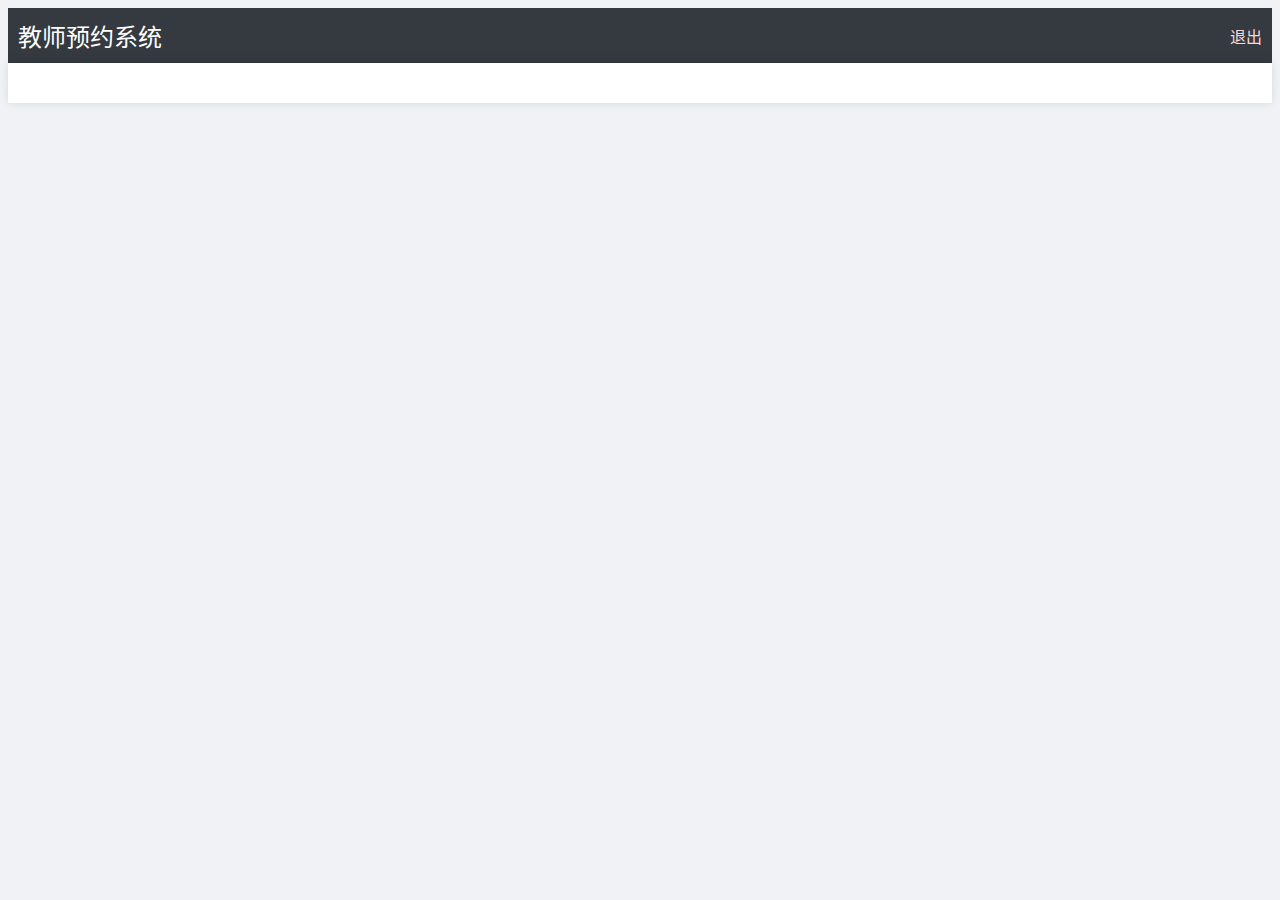
<file: Project/reserve-system/src/main/resources/templates/system/index.html>
<!DOCTYPE html>
<html xmlns:th="http://www.thymeleaf.org" lang="zh-CN">

<head>
    <meta http-equiv="Content-Type" content="text/html; charset=utf-8" />
    <title>教师预约系统</title>
    <link rel="stylesheet" type="text/css" th:href="@{/easyui/css/default.css}" />
    <link rel="stylesheet" type="text/css" th:href="@{/easyui/themes/default/easyui.css}" />
    <link rel="stylesheet" type="text/css" th:href="@{/easyui/themes/icon.css}" />
    <link rel="stylesheet" type="text/css" href="https://cdnjs.cloudflare.com/ajax/libs/font-awesome/6.0.0-beta3/css/all.min.css" />
    <script type="text/javascript" th:src="@{/easyui/jquery.min.js}"></script>
    <script type="text/javascript" th:src="@{/easyui/jquery.easyui.min.js}"></script>
    <script type="text/javascript" th:src='@{/easyui/js/outlook2.js}'> </script>
    <style>
        body {
            font-family: "Arial", "微软雅黑", sans-serif;
            background-color: #f0f2f5;
        }

        .header {
            background-color: #343a40;
            color: white;
            padding: 10px;
            display: flex;
            justify-content: space-between;
            align-items: center;
        }

        .header .title {
            font-size: 24px;
        }

        .header .user-info {
            display: flex;
            align-items: center;
        }

        .header .user-info span {
            margin-right: 15px;
        }

        .header .user-info a {
            color: #f8d7da;
            text-decoration: none;
        }

        .header .user-info a:hover {
            color: #c82333;
        }

        .nav-menu {
            background-color: #007bff;
            color: white;
        }

        .nav-menu .panel-title {
            font-size: 16px;
        }

        .nav-menu .panel-header {
            background-color: #0069d9;
        }

        .main-content {
            background-color: #ffffff;
            padding: 20px;
            box-shadow: 0 0 10px rgba(0, 0, 0, 0.1);
        }

        .easyui-tabs .tabs-header {
            background-color: #007bff;
            color: white;
        }

        .easyui-tabs .tabs-header .tabs-title {
            color: #f8d7da;
        }

        .easyui-tabs .tabs-header .tabs-selected .tabs-title {
            color: #343a40;
        }
    </style>
    <script type="text/javascript" th:inline="javascript">
        /*<![CDATA[*/
        var usertype = [[${ session.usertype }]];
        var commonMenus = [
            {
                "menuid": "1", "icon": "fa fa-user", "menuname": "学生管理",
                "menus": [
                    { "menuid": "11", "menuname": "学生列表", "icon": "fa fa-list", "url": /*[[@{/student/student_list}]]*/ }
                ]
            },
            {
                "menuid": "7", "icon": "fa fa-cogs", "menuname": "系统管理",
                "menus": [
                    { "menuid": "71", "menuname": "修改密码", "icon": "fa fa-key", "url": /*[[@{/system/personalView}]]*/ }
                ]
            },
            {
                "menuid": "5", "icon": "fa fa-calendar-alt", "menuname": "预约管理",
                "menus": [
                    { "menuid": "51", "menuname": "预约列表", "icon": "fa fa-book", "url": /*[[@{/reserve/reserve_list}]]*/ }
                ]
            },
            {
                "menuid": "6", "icon": "fa fa-clock", "menuname": "空闲时间段管理",
                "menus": [
                    { "menuid": "61", "menuname": "空闲列表", "icon": "fa fa-calendar-check", "url": /*[[@{/availability/availability_list}]]*/ }
                ]
            },
        ];
        var adminTeacherMenus = [
            {
                "menuid": "2", "icon": "fa fa-graduation-cap", "menuname": "专业管理",
                "menus": [
                    { "menuid": "22", "menuname": "专业列表", "icon": "fa fa-th-list", "url": /*[[@{/clazz/clazz_list}]]*/ }
                ]
            },
            {
                "menuid": "3", "icon": "fa fa-chalkboard-teacher", "menuname": "教师管理",
                "menus": [
                    { "menuid": "31", "menuname": "教师列表", "icon": "fa fa-user-tie", "url": /*[[@{/teacher/teacher_list}]]*/ }
                ]
            },
            {
                "menuid": "4", "icon": "fa fa-book", "menuname": "课程管理",
                "menus": [
                    { "menuid": "41", "menuname": "课程列表", "icon": "fa fa-book-open", "url": /*[[@{/course/course_list}]]*/ }
                ]
            },

        ];
        var _menus = { "menus": [] };
        if (usertype === "1" || usertype === "3") {
            _menus.menus = _menus.menus.concat(commonMenus, adminTeacherMenus);
        }
        if (usertype === "2") {
            _menus.menus = commonMenus;
        }
        _menus.menus.sort(function (a, b) {
            return a.menuid - b.menuid;
        });
        /*]]>*/
    </script>
</head>

<body class="easyui-layout" style="overflow-y: hidden" scroll="no">

<div region="north" split="true" border="false" class="header">
    <span class="title">教师预约系统</span>
    <span class="user-info">
            <span th:if="${session.usertype == '1'}" th:text="${session.admin.username}"></span>
            <span th:if="${session.usertype == '2'}" th:text="${session.student.username}"></span>
            <span th:if="${session.usertype == '3'}" th:text="${session.teacher.username}"></span>
            <a th:href="@{/system/logout}" id="loginOut">退出</a>
        </span>
</div>

<div region="west" hide="true" split="true" title="导航菜单" style="width:200px;" id="west" class="nav-menu">
    <div id="nav" class="easyui-accordion" fit="true" border="false">
    </div>
</div>

<div id="mainPanle" region="center" class="main-content">
    <div id="tabs" class="easyui-tabs" fit="true" border="false" th:include="system/welcome :: welcome"></div>
</div>
</body>

</html>
</file>
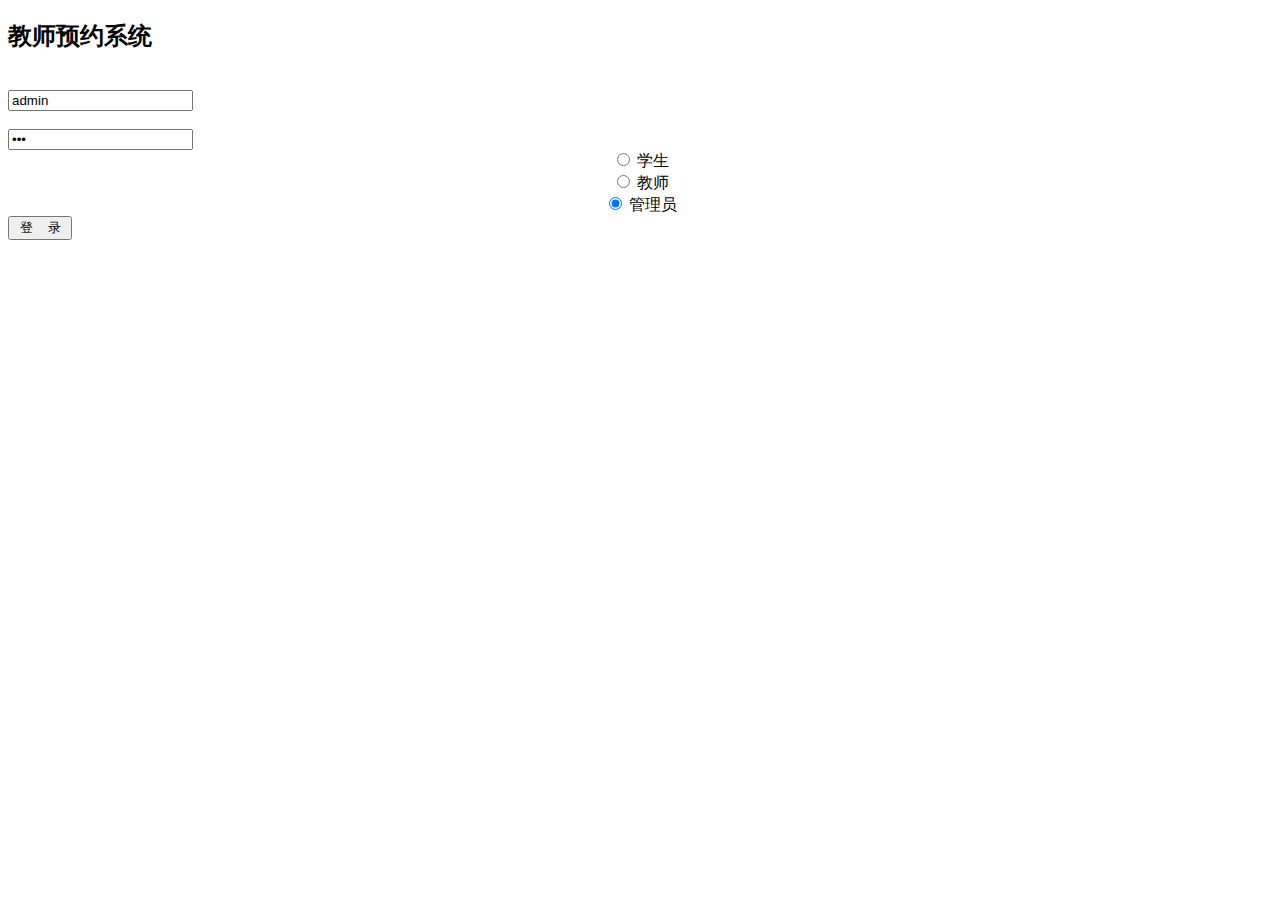
<file: Project/reserve-system/src/main/resources/templates/login.html>
<!DOCTYPE html>
<html xmlns:th="http://www.thymeleaf.org">

<head>
  <meta charset="utf-8">
  <meta name="renderer" content="webkit|ie-comp|ie-stand">
  <meta http-equiv="X-UA-Compatible" content="IE=edge,chrome=1">
  <meta name="viewport"
    content="width=device-width,initial-scale=1,minimum-scale=1.0,maximum-scale=1.0,user-scalable=no" />
  <meta http-equiv="Cache-Control" content="no-siteapp" />
  <link rel="shortcut icon" href="favicon.ico" />
  <link rel="bookmark" href="favicon.ico" />
  <link th:href="@{/h-ui/css/H-ui.min.css}" rel="stylesheet" type="text/css" />
  <link th:href="@{/h-ui/css/H-ui.login.css}" rel="stylesheet" type="text/css" />
  <link th:href="@{/h-ui/lib/icheck/icheck.css}" rel="stylesheet" type="text/css" />
  <link th:href="@{/h-ui/lib/Hui-iconfont/1.0.1/iconfont.css}" rel="stylesheet" type="text/css" />

  <link rel="stylesheet" type="text/css" th:href="@{/easyui/themes/default/easyui.css}">
  <link rel="stylesheet" type="text/css" th:href="@{/easyui/themes/icon.css}">

  <script type="text/javascript" th:src="@{/easyui/jquery.min.js}"></script>
  <script type="text/javascript" th:src="@{/h-ui/js/H-ui.js}"></script>
  <script type="text/javascript" th:src="@{/h-ui/lib/icheck/jquery.icheck.min.js}"></script>
  <script type="text/javascript" th:src="@{/easyui/jquery.easyui.min.js}"></script>
  <script type="text/javascript" th:inline="javascript">
    /*<![CDATA[*/
    $(function () {
      // 登录
      $("#submitBtn").click(function () {
        $.ajax({
          type: "post",
          url: "/system/login",
          data: $("#form").serialize(),
          dataType: "json", //返回数据类型
          success: function (data) {
            console.log("data:", data);
            if (data.success) {
              window.location.href = "/system/index";
            } else {
              $.messager.alert("消息提醒", data.message, "warning");
            }
          }
        });
      });

      //设置复选框
      $(".skin-minimal input").iCheck({
        radioClass: 'iradio-blue',
        increaseArea: '25%'
      });
    })
    /*]]>*/
  </script>
  <title>登录</title>
  <meta name="keywords" content="教师预约系统">
</head>

<body>

  <div class="header">
    <h2>教师预约系统</h2>
  </div>

  <!--<div class="header" style="padding: 0;">-->
  <!--	<h2 style="color: white; width: 400px; height: 60px; line-height: 60px; margin: 0 0 0 30px; padding: 0;">教师预约系统</h2>-->
  <!--</div>-->
  <div class="loginWraper">
    <div id="loginform" class="loginBox">
      <form id="form" class="form form-horizontal" method="post">
        <div class="row cl">
          <label class="form-label col-3"><i class="Hui-iconfont">&#xe60d;</i></label>
          <div class="formControls col-8">
            <input id="username" name="username" type="text" value="admin" placeholder="用户名或学号"
              class="input-text size-L">
          </div>
        </div>
        <div class="row cl">
          <label class="form-label col-3"><i class="Hui-iconfont">&#xe60e;</i></label>
          <div class="formControls col-8">
            <input id="password" name="password" type="password" value="123" placeholder="密码"
              class="input-text size-L">
          </div>
        </div>
        <div class="mt-20 skin-minimal" style="text-align: center;">
          <div class="radio-box">
            <input type="radio" id="radio-2" name="type" value="2" />
            <label for="radio-1">学生</label>
          </div>
          <div class="radio-box">
            <input type="radio" id="radio-3" name="type" value="3" />
            <label for="radio-2">教师</label>
          </div>
          <div class="radio-box">
            <input type="radio" id="radio-1" name="type" checked value="1" />
            <label for="radio-3">管理员</label>
          </div>
        </div>

        <div class="row">
          <div class="formControls col-8 col-offset-3">
            <input id="submitBtn" type="button" class="btn btn-success radius size-L"
              value="&nbsp;登&nbsp;&nbsp;&nbsp;&nbsp;录&nbsp;">
          </div>
        </div>
      </form>
    </div>
  </div>
</body>

</html>
</file>
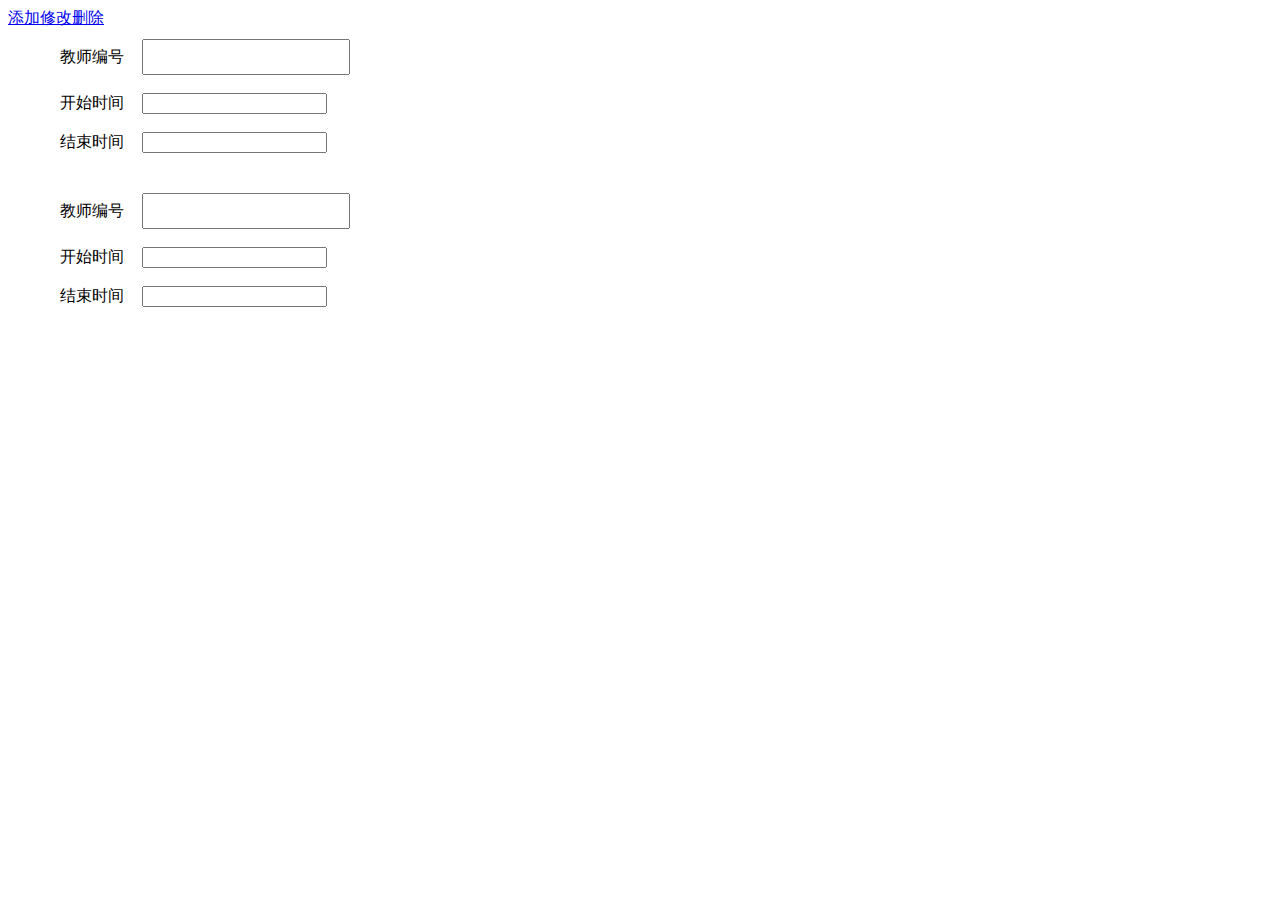
<file: Project/reserve-system/src/main/resources/templates/availability/availabilityList.html>
<!DOCTYPE html>
<html xmlns:th="http://www.thymeleaf.org">

<head>
	<meta charset="UTF-8">
	<title>学生列表</title>
	<link rel="stylesheet" type="text/css" th:href="@{/easyui/themes/default/easyui.css}">
	<link rel="stylesheet" type="text/css" th:href="@{/easyui/themes/icon.css}">
	<link rel="stylesheet" type="text/css" th:href="@{/easyui/css/demo.css}">
	<script type="text/javascript" th:src="@{/easyui/jquery.min.js}"></script>
	<script type="text/javascript" th:src="@{/easyui/jquery.easyui.min.js}"></script>
	<script type="text/javascript" th:src="@{/easyui/js/validateExtends.js}"></script>
	<script type="text/javascript" th:inline="javascript">
		/*<![CDATA[*/
		function formatDateTime(dateTimeStr) {
			var date = new Date(dateTimeStr);
			var year = date.getFullYear();
			var month = ('0' + (date.getMonth() + 1)).slice(-2); // Months are zero-based
			var day = ('0' + date.getDate()).slice(-2);
			var hours = ('0' + date.getHours()).slice(-2);
			var minutes = ('0' + date.getMinutes()).slice(-2);
			var seconds = ('0' + date.getSeconds()).slice(-2);
			return year + '-' + month + '-' + day + ' ' + hours + ':' + minutes + ':' + seconds;
		}

		$(function () {
			var usertype = [[${session.usertype}]];

			// 根据用户类型隐藏或显示按钮
			if (usertype === 'student') {
				$("#add").hide();
				$("#edit").hide();
				$("#delete").hide();
			}
			//datagrid初始化
			$('#dataList').datagrid({
				title: '空闲时间段列表',
				iconCls: 'icon-more',//图标
				border: true,
				collapsible: false,//是否可折叠的
				fit: true,//自动大小
				method: "post",
				url: "getAvailabilityList",
				idField: 'teacherId',
				singleSelect: false,//是否单选
				pagination: true,//分页控件
				rownumbers: true,//行号
				sortName: 'teacherId',
				sortOrder: 'DESC',
				remoteSort: false,
				columns: [
					[
						{ field: 'chk', checkbox: true, width: 50 },
						{ field: 'id', title: 'ID', width: 150, sortable: true},
						{ field: 'teacherId', title: '教师编号', width: 150, sortable: true },
						{ field: 'teacherName', title: '姓名', width: 150, sortable: true },
						{ field: 'teacherSex', title: '性别', width: 150, sortable: true },
						{ field: 'teacherPhone', title: '联系方式', width: 150, sortable: true },
						{
							field: 'startTime',
							title: '开始时间',
							width: 150,
							formatter: function(value, row, index) {
								return formatDateTime(value);
							}
						},
						{
							field: 'endTime',
							title: '结束时间',
							width: 150,
							formatter: function(value, row, index) {
								return formatDateTime(value);
							}
						}
					]
				],
				toolbar: "#toolbar",
				onBeforeLoad: function () {
					try {
						$("#teacherList").combobox({
							width: "150",
							height: "25",
							valueField: "id",
							textField: "username",
							multiple: false,
							editable: false,
							method: "post",
							url: "/teacher/getTeacherList?from=combox",
							onChange: function (newValue, oldValue) {
							}
						});
					} catch (err) {
						preLoadClazz();
					}
				}
			});


			// 设置分页控件
			var p = $('#dataList').datagrid('getPager');
			$(p).pagination({
				pageSize: 10,
				pageList: [10, 20, 30, 50, 100],
				beforePageText: '第',
				afterPageText: '页    共 {pages} 页',
				displayMsg: '当前显示 {from} - {to} 条记录   共 {total} 条记录',

			});

			// 设置工具类按钮
			$("#add").click(function () {
				$("#addDialog").dialog("open");
			});
			$("#search").click(function() {
				// 设置搜索按钮点击事件
				$("#search").click(function() {
					var teacherId = $("#search_teacher_id").val();
					$('#dataList').datagrid('load', {
						teacherId: teacherId
					});
				});
			});
			// 修改按钮
			$("#edit").click(function () {
				var selectRows = $("#dataList").datagrid("getSelections");
				if (selectRows.length !== 1) {
					$.messager.alert("消息提醒", "请选择一条数据进行操作!", "warning");
				} else {
					$("#editDialog").dialog("open");
					var selectRow = selectRows[0];
					$("#edit_id_hidden").val(selectRow.teacherId); // 将隐藏字段的值设置为选中的 teacherId
					$("#edit_id").textbox('setValue', selectRow.teacherId);
					$("#edit_start_time").textbox('setValue', selectRow.startTime);
					$("#edit_end_time").textbox('setValue', selectRow.endTime);
					console.log(selectRow);
				}
			});

			$("#delete").click(function () {
				var selectRows = $("#dataList").datagrid("getSelections");
				console.log(selectRows[0]);
				var selectLength = selectRows.length;
				console.log(selectLength);
				//
				// 	var validate = $("#editForm").form("validate");
				// 	if (!validate) {
				// 		$.messager.alert("消息提醒", "请检查你输入的数据!", "warning");
				// 	} else {
				// 		var formData = $("#editForm").serialize();
				// 		console.log(formData);
				if (selectLength === 0) {
					$.messager.alert("消息提醒", "请选择数据进行删除!", "warning");
				} else {
					var selectRow = selectRows[0];
					$("#delete_id_hidden").val(selectRow.teacherId); // 将隐藏字段的值设置为选中的 teacherId
					console.log(selectRow);
					// var selectRow = selectRows[0];
					// $("#edit_id_hidden").val(selectRow.teacherId);
					// var ids = selectRows.map(function (row) { return selectRow.teacherId; });

					var jsonObj = {};
					$.each(selectRows,function(i,n){
						jsonObj["ids["+i+"]"] = n.id;
					});
					//打印json对象
					console.log(jsonObj);
					// console.log("Selected IDs: ", ids);
					$.messager.confirm("消息提醒", "将删除选中的空闲时间段，确认继续？", function (r) {
						if (r) {
							$.ajax({
								type: "post",
								url: "deleteAvailability",
								data: jsonObj,
								success: function (data) {
									if (data.success) {
										$.messager.alert("消息提醒", data.message, "info");
										// 刷新表格
										$("#dataList").datagrid("reload");
										$("#dataList").datagrid("uncheckAll");
									} else {
										$.messager.alert("消息提醒", data.message, "warning");
									}
								}
							});
						}
					});
				}
			});
			function preLoadClazz() {
				$("#clazzList").combobox({
					width: "150",
					height: "25",
					valueField: "id",
					textField: "name",
					multiple: false,
					editable: false,
					method: "post",
					url: "/clazz/getClazzList?from=combox",
					onChange: function (newValue, oldValue) {
					}
				});
			}

			//下拉框通用属性
			$("#add_id, #edit_id").combobox({
				width: "200",
				height: "30",
				valueField: "id",
				textField: "id",
				multiple: false,
				editable: false,
				method: "post",
			});

			$("#add_id, #edit_id").combobox({
				url: "/teacher/getTeacherList?from=combox",
				onLoadSuccess: function () {
					//默认选择第一条数据
					var data = $(this).combobox("getData");
					console.log(data);
					$(this).combobox("setValue", data[0].id);
				}
			});

			// $("#edit_clazzList").combobox({
			// 	url: "/clazz/getClazzList?from=combox",
			// 	onLoadSuccess: function () {
			// 		// 默认选择第一条数据
			// 		var data = $(this).combobox("getData");
			// 		$(this).combobox("setValue", data[0].id);
			// 	}
			// });

			// 设置添加学生窗口
			$("#addDialog").dialog({
				title: "添加空闲时间段",
				width: 650,
				height: 460,
				iconCls: "icon-add",
				modal: true,
				collapsible: false,
				minimizable: false,
				maximizable: false,
				draggable: true,
				closed: true,
				buttons: [
					{
						text: '添加',
						plain: true,
						iconCls: 'icon-user_add',
						handler: function () {
							var validate = $("#addForm").form("validate");
							if (!validate) {
								$.messager.alert("消息提醒", "请检查你输入的数据!", "warning");
							} else {
								var formData = $("#addForm").serialize();
								console.log(formData);
								$.ajax({
									type: "post",
									url: "addAvailability",
									data: formData,
									async: false,
									cache: false,
									contentType: "application/x-www-form-urlencoded",
									processData: false,
									success: function (data) {
										if (data.success) {
											$.messager.alert("消息提醒", data.message, "info");
											// 关闭窗口
											$("#addDialog").dialog("close");

											// 清空原表格数据
											$("#add_id").textbox('setValue', "");
											$("#add_start_time").textbox('setValue', "");
											$("#add_end_time").textbox('setValue', "");

											//重新刷新页面数据
											// 刷新表格
											$("#dataList").datagrid("reload");
											$("#dataList").datagrid("uncheckAll");
											setTimeout(function () {
												$("#clazzList").combobox('setValue', clazzid);
											}, 100);

										} else {
											$.messager.alert("消息提醒", data.message, "warning");
										}
									}
								});
							}
						}
					},
					{
						text: '重置',
						plain: true,
						iconCls: 'icon-reload',
						handler: function () {
							$("#add_number").textbox('setValue', "");
							$("#add_name").textbox('setValue', "");
							$("#add_phone").textbox('setValue', "");

							// 重新加载专业
							$("#add_gradeList").combobox("clear");
							$("#add_gradeList").combobox("reload");
						}
					},
				]
			});

			//设置编辑学生窗口
			$("#editDialog").dialog({
				title: "修改空闲时间段信息",
				width: 650,
				height: 460,
				iconCls: "icon-edit",
				modal: true,
				collapsible: false,
				minimizable: false,
				maximizable: false,
				draggable: true,
				closed: true,
				buttons: [
					{
						text: '提交',
						plain: true,
						iconCls: 'icon-user_add',
						handler: function () {
							var validate = $("#editForm").form("validate");
							if (!validate) {
								$.messager.alert("消息提醒", "请检查你输入的数据!", "warning");
							} else {
								var formData = $("#editForm").serialize();
								console.log(formData);
								$.ajax({
									type: "put",
									url: "editAvailability",
									data: formData,
									async: false,
									cache: false,
									contentType: "application/x-www-form-urlencoded",
									processData: true,
									success: function (data) {
										if (data.success) {
											$.messager.alert("消息提醒", data.message, "info");
											// 关闭窗口
											$("#editDialog").dialog("close");

											// 刷新表格
											$('#dataList').datagrid("reload");
											$('#dataList').datagrid("uncheckAll");
										} else {
											$.messager.alert("消息提醒", data.message, "warning");
										}
									}
								});
							}
						}
					},
					{
						text: '重置',
						plain: true,
						iconCls: 'icon-reload',
						handler: function () {
							$("#edit_id").textbox('setValue', "");
							$("#edit_start_time").textbox('setValue', "");
							$("#edit_end_time").textbox('setValue', "");
						}
					}
				],
				onBeforeOpen: function () {
					var selectRow = $("#dataList").datagrid("getSelected");
					$("#edit_id_hidden").val(selectRow.teacherId); // 设置隐藏字段的值
					$("#edit_id").textbox('setValue', selectRow.teacherId);
					$("#edit_start_time").textbox('setValue', selectRow.startTime);
					$("#edit_end_time").textbox('setValue', selectRow.endTime);
				}
			});
		});
	</script>
</head>

<body>
<!-- 学生列表 -->
<table id="dataList" cellspacing="0" cellpadding="0">

</table>
<!-- 工具栏 -->
<div id="toolbar">
	<div th:if="${session.usertype == '1' || session.usertype == '3'}" style="float: left;">
		<a id="add" href="javascript:;" class="easyui-linkbutton"
		   data-options="iconCls:'icon-add',plain:true">添加</a>
	</div>
	<div th:if="${session.usertype == '1' || session.usertype == '3'}" style="float: left;"
		 class="datagrid-btn-separator"></div>
	<div style="float: left;">
		<div th:if="${session.usertype == '1' || session.usertype == '3'}" style="float: left;">
		<a id="edit" href="javascript:;" class="easyui-linkbutton"
		   data-options="iconCls:'icon-edit',plain:true">修改</a>
	</div>
	<div style="float: left;" class="datagrid-btn-separator"></div>
	<div th:if="${session.usertype == '1' || session.usertype == '3'}" style="float: left;">
		<a id="delete" href="javascript:;" class="easyui-linkbutton"
		   data-options="iconCls:'icon-some-delete',plain:true">删除</a>
</div>

<!-- 添加学生窗口 -->
<div id="addDialog" style="padding: 10px">
	<form id="addForm" method="post" enctype="multipart/form-data">
		<table cellpadding="8">
			<tr>
				<td>教师编号</td>
				<td><input id="add_id" style="width: 200px; height: 30px;" class="easyui-textbox" type="text" name="teacherId" data-options="required:true, missingMessage:'请填写教师编号'" /></td>
			</tr>
			<tr>
				<td>开始时间</td>
				<td><input id="add_start_time" name="startTime" class="easyui-datetimebox" data-options="required:true, missingMessage:'请填写开始时间', formatter: function(date) { var y = date.getFullYear(); var m = date.getMonth()+1; var d = date.getDate(); var h = date.getHours(); var min = date.getMinutes(); var sec = date.getSeconds(); return y+'-'+(m<10?'0'+m:m)+'-'+(d<10?'0'+d:d)+' '+(h<10?'0'+h:h)+':'+(min<10?'0'+min:min)+':'+(sec<10?'0'+sec:sec); }"></td>
			</tr>
			<tr>
				<td>结束时间</td>
				<td><input id="add_end_time" name="endTime" class="easyui-datetimebox" data-options="required:true, missingMessage:'请填写结束时间', formatter: function(date) { var y = date.getFullYear(); var m = date.getMonth()+1; var d = date.getDate(); var h = date.getHours(); var min = date.getMinutes(); var sec = date.getSeconds(); return y+'-'+(m<10?'0'+m:m)+'-'+(d<10?'0'+d:d)+' '+(h<10?'0'+h:h)+':'+(min<10?'0'+min:min)+':'+(sec<10?'0'+sec:sec); }"></td>
			</tr>
		</table>
	</form>
</div>

<!-- 修改空闲时间段窗口 -->
<div id="editDialog" style="padding: 10px">
	<form id="editForm" method="post" enctype="multipart/form-data">
		<input type="hidden" id="edit_id_hidden" name="id" /> <!-- 添加隐藏字段 -->
		<table cellpadding="8">
			<tr>
				<td>教师编号</td>
				<td><input id="edit_id" style="width: 200px; height: 30px;" class="easyui-textbox" type="text" name="teacherId" data-options="required:true, missingMessage:'请填写教师编号'" /></td>
			</tr>
			<tr>
				<td>开始时间</td>
				<td><input id="edit_start_time" name="startTime" class="easyui-datetimebox" data-options="required:true, missingMessage:'请填写开始时间', formatter: function(date) { var y = date.getFullYear(); var m = date.getMonth()+1; var d = date.getDate(); var h = date.getHours(); var min = date.getMinutes(); var sec = date.getSeconds(); return y+'-'+(m<10?'0'+m:m)+'-'+(d<10?'0'+d:d)+' '+(h<10?'0'+h:h)+':'+(min<10?'0'+min:min)+':'+(sec<10?'0'+sec:sec); }"></td>
			</tr>
			<tr>
				<td>结束时间</td>
				<td><input id="edit_end_time" name="endTime" class="easyui-datetimebox" data-options="required:true, missingMessage:'请填写结束时间', formatter: function(date) { var y = date.getFullYear(); var m = date.getMonth()+1; var d = date.getDate(); var h = date.getHours(); var min = date.getMinutes(); var sec = date.getSeconds(); return y+'-'+(m<10?'0'+m:m)+'-'+(d<10?'0'+d:d)+' '+(h<10?'0'+h:h)+':'+(min<10?'0'+min:min)+':'+(sec<10?'0'+sec:sec); }"></td>
			</tr>
		</table>
	</form>
</div>
</body>

</html>
</file>
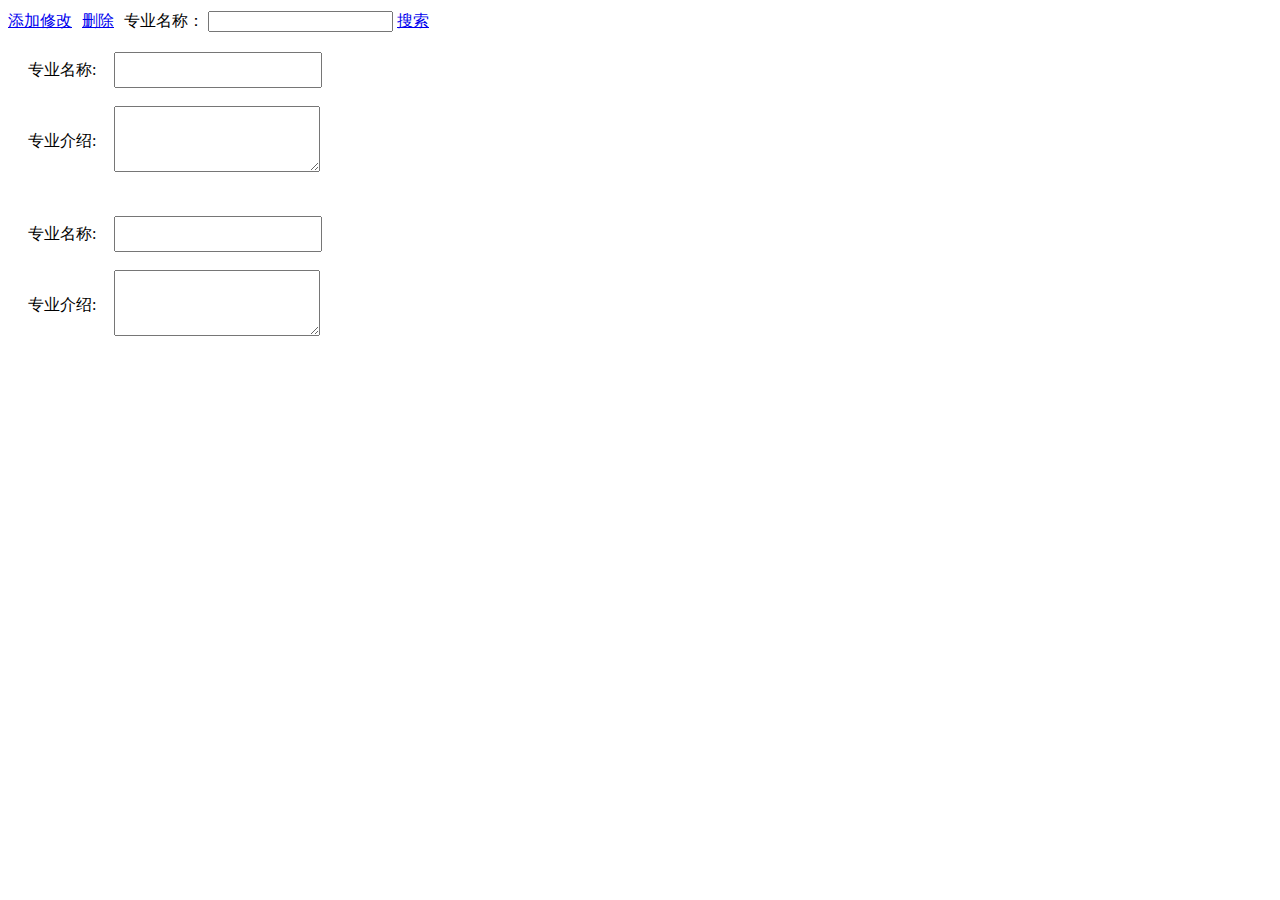
<file: Project/reserve-system/src/main/resources/templates/clazz/clazzList.html>
<!DOCTYPE html>
<html xmlns:th="http://www.thymeleaf.org">
<head>
    <meta charset="UTF-8">
    <title>专业列表</title>
    <link rel="stylesheet" type="text/css" th:href="@{/easyui/themes/default/easyui.css}">
    <link rel="stylesheet" type="text/css" th:href="@{/easyui/themes/icon.css}">
    <link rel="stylesheet" type="text/css" th:href="@{/easyui/css/demo.css}">
    <script type="text/javascript" th:src="@{/easyui/jquery.min.js}"></script>
    <script type="text/javascript" th:src="@{/easyui/jquery.easyui.min.js}"></script>
    <script type="text/javascript" th:src="@{/easyui/js/validateExtends.js}"></script>
    <script type="text/javascript" th:inline="javascript">
        /*<![CDATA[*/
        $(function() {
            //datagrid初始化
            $('#dataList').datagrid({
                title:'专业列表',
                iconCls:'icon-more',
                border: true,
                collapsible: false,
                fit: true,
                method: "post",
                url: "getClazzList",
                idField:'id',
                singleSelect: false,
                pagination: true,
                rownumbers: true,
                sortName: 'name',
                sortOrder: 'DESC',
                remoteSort: false,
                columns: [
                    [
                    {field:'chk',checkbox: true,width:50},
                    {field:'name',title:'专业名称',width:200, sortable: true},
                    {field:'info',title:'专业介绍',width:500},
                ]
                ],
                toolbar: "#toolbar"
            });
            //设置分页控件
            var p = $('#dataList').datagrid('getPager');
            $(p).pagination({
                pageSize: 10,
                pageList: [10,20,30,50,100],
                beforePageText: '第',
                afterPageText: '页    共 {pages} 页',
                displayMsg: '当前显示 {from} - {to} 条记录   共 {total} 条记录',
            });

            // 设置工具类按钮
            $("#add").click(function(){
                $("#addDialog").dialog("open");
            });

            // 删除
            $("#delete").click(function(){
                var selectRow = $("#dataList").datagrid("getSelections");
                if(selectRow == null){
                    $.messager.alert("消息提醒", "请选择数据进行删除!", "warning");
                } else{
                    var jsonObj = {};
                    $.each(selectRow,function(i,n){
                        jsonObj["ids["+i+"]"] = n.id;
                    });
                    $.messager.confirm("消息提醒", "将删除专业信息（如果专业下存在学生或教师则不能删除），确认继续？", function(r){
                        if(r){
                            $.ajax({
                                type: "post",
                                url: "deleteClazz",
                                data: jsonObj,
                                success: function(data){
                                    if(data.success){
                                        $.messager.alert("消息提醒",data.message,"info");
                                        // 刷新表格
                                        $("#dataList").datagrid("reload");
                                    } else{
                                        $.messager.alert("消息提醒",data.message,"warning");
                                    }
                                }
                            });
                        }
                    });

                }
            });

            // 设置添加专业窗口
            $("#addDialog").dialog({
                title: "添加专业",
                width: 500,
                height: 400,
                iconCls: "icon-add",
                modal: true,
                collapsible: false,
                minimizable: false,
                maximizable: false,
                draggable: true,
                closed: true,
                buttons: [
                    {
                        text:'添加',
                        plain: true,
                        iconCls:'icon-add',
                        handler:function(){
                            var validate = $("#addForm").form("validate");
                            if(!validate){
                                $.messager.alert("消息提醒","请检查你输入的数据!","warning");
                            } else{
                                $.ajax({
                                    type: "post",
                                    url: "addClazz",
                                    data: $("#addForm").serialize(),
                                    success: function(data){
                                        if(data.success){
                                            $.messager.alert("消息提醒",data.message,"info");
                                            // 关闭窗口
                                            $("#addDialog").dialog("close");

                                            // 清空原表格数据
                                            $("#add_name").textbox('setValue', "");
                                            $("#info").val("");

                                            // 重新刷新页面数据
                                            $('#dataList').datagrid("reload");
                                        } else{
                                            $.messager.alert("消息提醒",data.message,"warning");
                                        }
                                    }
                                });
                            }
                        }
                    },
                    {
                        text:'重置',
                        plain: true,
                        iconCls:'icon-reload',
                        handler:function(){
                            $("#add_name").textbox('setValue', "");
                            // 重新加载年级
                            $("#info").val("");
                        }
                    },
                ]
            });


            //搜索按钮监听事件
            $("#search-btn").click(function(){
                $('#dataList').datagrid('load',{
                    clazzName: $('#clazzName').val()
                });
            });

            //修改按钮监听事件
            $("#edit-btn").click(function(){
                var selectRow = $("#dataList").datagrid("getSelected");
                if(selectRow == null){
                    $.messager.alert("消息提醒", "请选择数据进行修改!", "warning");
                    return;
                }
                $("#editDialog").dialog("open");
            });

            //设置编辑专业窗口
            $("#editDialog").dialog({
                title: "编辑专业",
                width: 500,
                height: 400,
                iconCls: "icon-add",
                modal: true,
                collapsible: false,
                minimizable: false,
                maximizable: false,
                draggable: true,
                closed: true,
                buttons: [
                    {
                        text:'确定修改',
                        plain: true,
                        iconCls:'icon-add',
                        handler:function(){
                            var validate = $("#editForm").form("validate");
                            if(!validate){
                                $.messager.alert("消息提醒","请检查你输入的数据!","warning");
                            } else{
                                $.ajax({
                                    type: "post",
                                    url:"editClazz",
                                    data: $("#editForm").serialize(),
                                    success: function(data){
                                        if(data.success){
                                            $.messager.alert("消息提醒",data.message,"info");
                                            //关闭窗口
                                            $("#editDialog").dialog("close");

                                            //清空原表格数据
                                            $("#edit_name").textbox('setValue', "");
                                            $("#edit_info").val("");

                                            //重新刷新页面数据
                                            $('#dataList').datagrid("reload");
                                        } else {
                                            $.messager.alert("消息提醒",data.message,"warning");
                                        }
                                    }
                                });
                            }
                        }
                    },
                    {
                        text:'重置',
                        plain: true,
                        iconCls:'icon-reload',
                        handler:function(){
                            $("#edit_name").textbox('setValue', "");
                            // 重新加载年级
                            $("#edit_info").val("");
                        }
                    },
                ],
                onBeforeOpen: function(){
                    var selectRow = $("#dataList").datagrid("getSelected");
                    //设置值
                    $("#edit_name").textbox('setValue', selectRow.name);
                    $("#edit_info").val(selectRow.info);
                    $("#edit-id").val(selectRow.id);
                }
            });

        });
        /*]]>*/
    </script>
</head>

<body>
<!-- 数据列表 -->
<table id="dataList" cellspacing="0" cellpadding="0">
</table>

<!-- 工具栏 -->
<div id="toolbar">
    <div style="float: left;">
        <a id="add" href="javascript:;" class="easyui-linkbutton" data-options="iconCls:'icon-add',plain:true">添加</a>
        </div>
    <div style="float: left; margin-right: 10px;">
        <a id="edit-btn" href="javascript:;" class="easyui-linkbutton" data-options="iconCls:'icon-edit',plain:true">修改</a>
    </div>
    <div style="float: left; margin-right: 10px;">
        <a id="delete" href="javascript:;" class="easyui-linkbutton" data-options="iconCls:'icon-some-delete',plain:true">删除</a>
    </div>
    <div style="margin-top: 3px;">
        专业名称：<label for="clazzName">
        <input id="clazzName" class="easyui-textbox" name="clazzName" />
    </label>
        <a id="search-btn" href="javascript:;" class="easyui-linkbutton" data-options="iconCls:'icon-search',plain:true">搜索</a>
    </div>
</div>

<!-- 添加窗口 -->
<div id="addDialog" style="padding: 10px">
    <form id="addForm" method="post">
        <table cellpadding="8" >
            <tr>
                <td>专业名称:</td>
                <td>
                    <label for="add_name">
                    <input id="add_name" style="width: 200px; height: 30px;" class="easyui-textbox" type="text" name="name" data-options="required:true, missingMessage:'不能为空'" />
                    </label>
                </td>
            </tr>
            <tr>
                <td>专业介绍:</td>
                <td>
                    <label for="info">
                        <textarea id="info" name="info" style="width: 200px; height: 60px;" class="" ></textarea>
                    </label>
                </td>
            </tr>
        </table>
    </form>
</div>

<!-- 编辑窗口 -->
<div id="editDialog" style="padding: 10px">
    <form id="editForm" method="post">
        <input type="hidden" id="edit-id" name="id">
        <table cellpadding="8" >
            <tr>
                <td>专业名称:</td>
                <td>
                    <label for="edit_name">
                        <input id="edit_name" style="width: 200px; height: 30px;" class="easyui-textbox" type="text" name="name" data-options="required:true, missingMessage:'不能为空'" />
                    </label>
                </td>
            </tr>
            <tr>
                <td>专业介绍:</td>
                <td>
                    <label for="edit_info">
                        <textarea id="edit_info" name="info" style="width: 200px; height: 60px;" class="" ></textarea>
                    </label>
                </td>
            </tr>
        </table>
    </form>
</div>
</body>
</html>
</file>
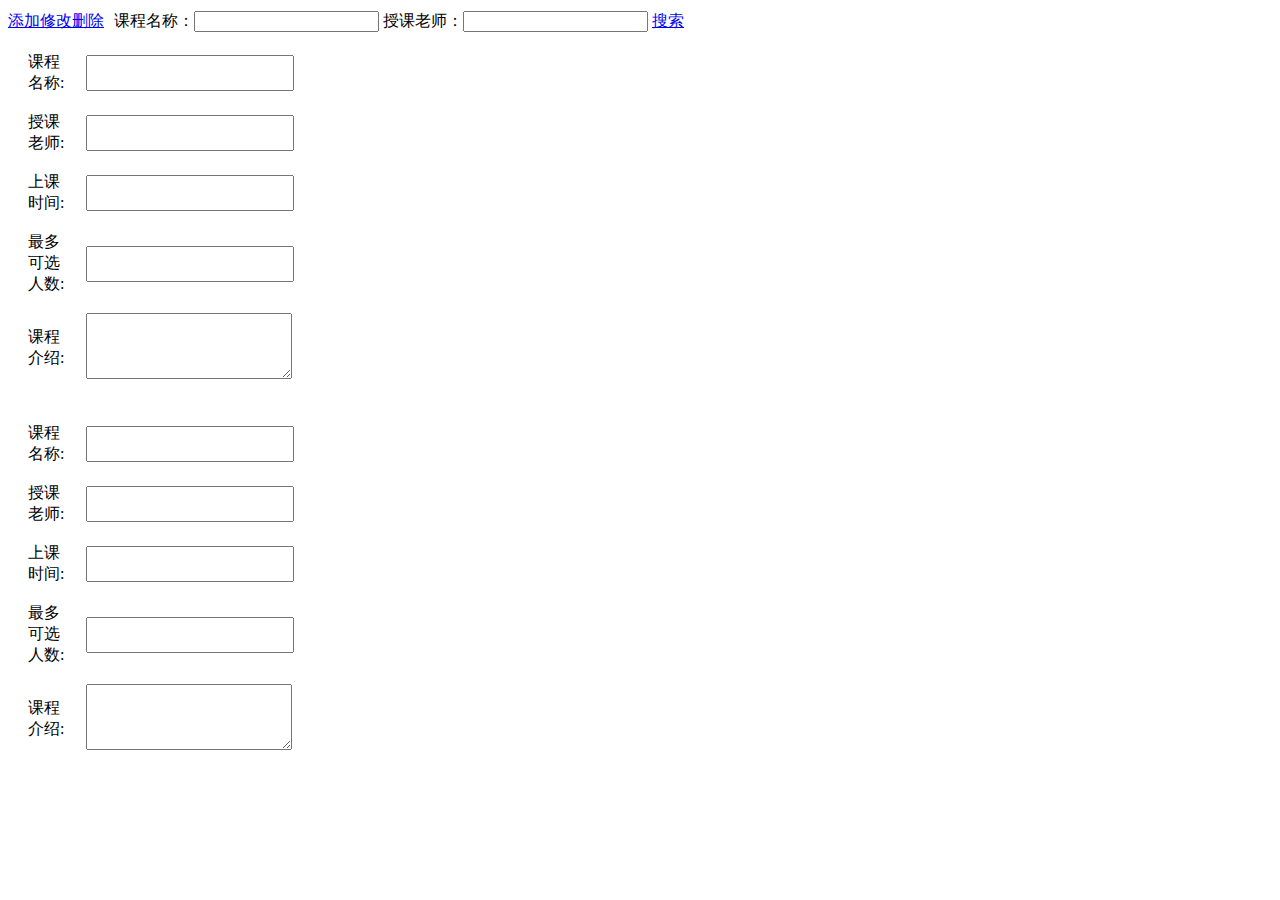
<file: Project/reserve-system/src/main/resources/templates/course/courseList.html>
<!DOCTYPE html>
<html xmlns:th="http://www.thymeleaf.org">
<head>
    <meta charset="UTF-8">
    <title>课程列表</title>
    <link rel="stylesheet" type="text/css" th:href="@{/easyui/themes/default/easyui.css}">
    <link rel="stylesheet" type="text/css" th:href="@{/easyui/themes/icon.css}">
    <link rel="stylesheet" type="text/css" th:href="@{/easyui/css/demo.css}">
    <script type="text/javascript" th:src="@{/easyui/jquery.min.js}"></script>
    <script type="text/javascript" th:src="@{/easyui/jquery.easyui.min.js}"></script>
    <script type="text/javascript" th:src="@{/easyui/js/validateExtends.js}"></script>
    <script type="text/javascript" th:inline="javascript">
        $(function() {
            $('#dataList').datagrid({
                title:'课程列表',
                iconCls:'icon-more',
                border: true,
                collapsible: false,
                fit: true,
                method: "post",
                url: "getCourseList",
                idField:'name',
                singleSelect: false,
                pagination: true,
                rownumbers: true,
                sortName:'name',
                sortOrder:'DESC',
                remoteSort: false,
                columns: [
                    [
                    {field:'chk',checkbox: true,width:50},
                    {field:'name',title:'课程名称',width:200, sortable:true},
                    {field:'teacherId',title:'授课老师',width:200,
                        formatter: function(value,row,index){
                            if (row.teacherId){
                                var teacherList = $("#teacherList").combobox("getData");
                                for(var i=0;i<teacherList.length;i++ ){
                                    if(row.teacherId === teacherList[i].id) {
                                        return teacherList[i].username;
                                    }
                                }
                                return row.teacherId;
                            } else {
                                return 'not found';
                            }
                        }
                    },
                    {field:'courseDate',title:'上课时间',width:200},
                    {field:'info',title:'课程介绍',width:500},
                ]
                ],
                toolbar: "#toolbar",
                onBeforeLoad : function(){
                    try{
                        $("#teacherList").combobox("getData")
                    }catch(err){
                        preLoadClazz();
                    }
                }
            });

            //提前加载教师信息
            function preLoadClazz(){
                $("#teacherList").combobox({
                    width: "150",
                    height: "25",
                    valueField: "id",
                    textField: "username",
                    multiple: false,
                    editable: false,
                    method: "post",
                    url: "/teacher/getTeacherList?from=combox",
                    onChange: function(newValue, oldValue){
                    }

                });
            }

            //设置分页控件
            var p = $('#dataList').datagrid('getPager');
            $(p).pagination({
                pageSize: 10,
                pageList: [10,20,30,50,100],
                beforePageText: '第',
                afterPageText: '页    共 {pages} 页',
                displayMsg: '当前显示 {from} - {to} 条记录   共 {total} 条记录',
            });

            //设置工具类按钮
            $("#add").click(function(){
                $("#addDialog").dialog("open");
            });

            //设置编辑按钮
            $("#edit").click(function(){
                table = $("#editTable");
                var selectRows = $("#dataList").datagrid("getSelections");
                if(selectRows.length !== 1){
                    $.messager.alert("消息提醒", "请选择一条数据进行操作!", "warning");
                } else{
                    $("#editDialog").dialog("open");
                }
            });

            // 编辑课程信息
            $("#editDialog").dialog({
                title: "修改课程信息",
                width: 450,
                height: 400,
                iconCls: "icon-edit",
                modal: true,
                collapsible: false,
                minimizable: false,
                maximizable: false,
                draggable: true,
                closed: true,
                buttons: [
                    {
                        text:'提交',
                        plain: true,
                        iconCls:'icon-user_add',
                        handler:function(){
                            var validate = $("#editForm").form("validate");
                            if(!validate){
                                $.messager.alert("消息提醒","请检查你输入的数据!","warning");
                            } else{
                                var teacherId = $("#edit_teacherList").combobox("getValue");
                                var id = $("#dataList").datagrid("getSelected").id;
                                var name = $("#edit_name").textbox("getText");
                                var courseDate = $("#edit_course_date").textbox("getText");
                                var maxNum = $("#edit_max_num").numberbox("getValue");
                                var info = $("#edit_info").val();
                                var data = {
                                    id:id,
                                    teacherId: teacherId,
                                    name :name,
                                    courseDate: courseDate,
                                    info:info,
                                    maxnum: maxNum
                                };

                                $.ajax({
                                    type: "post",
                                    url: "editCourse",
                                    data: data,
                                    success: function(data){
                                        if(data.success){
                                            $.messager.alert("消息提醒",data.message,"info");

                                            //关闭窗口
                                            $("#editDialog").dialog("close");

                                            //清空原表格数据
                                            $("#edit_name").textbox('setValue', "");
                                            $("#edit_course_date").textbox('setValue', "");
                                            $("#edit_info").val("");

                                            //重新刷新页面数据
                                            $('#dataList').datagrid("reload");
                                            $('#dataList').datagrid("uncheckAll");
                                        } else{
                                            $.messager.alert("消息提醒",data.message,"warning");
                                        }
                                    }
                                });
                            }
                        }
                    },
                    {
                        text:'重置',
                        plain: true,
                        iconCls:'icon-reload',
                        handler:function(){
                            $("#edit_name").textbox('setValue', "");
                            $("#edit_phone").textbox('setValue', "");
                            $(table).find(".chooseTr").remove();
                        }
                    },
                ],
                onBeforeOpen: function(){
                    var selectRow = $("#dataList").datagrid("getSelected");
                    // 设置值
                    $("#edit_name").textbox('setValue', selectRow.name);
                    $("#edit_course_date").textbox('setValue', selectRow.courseDate);
                    $("#edit_max_num").numberbox('setValue', selectRow.maxNum);
                    $("#edit_info").val(selectRow.info);
                    var teacherId = selectRow.teacherId;
                    setTimeout(function(){
                        $("#edit_teacherList").combobox('setValue', teacherId);
                    }, 100);
                },
                onClose: function(){
                    $("#edit_name").textbox('setValue', "");
                    $("#edit_course_date").textbox('setValue', "");
                    $("#edit_info").val("");
                }
            });

            // 删除
            $("#delete").click(function(){
                var selectRow = $("#dataList").datagrid("getSelections");
                if(selectRow == null){
                    $.messager.alert("消息提醒", "请选择数据进行删除!", "warning");
                } else{
                    var jsonObj = {};
                    $.each(selectRow,function(i,n){
                        jsonObj["ids["+i+"]"] = n.id;
                    });
                    $.messager.confirm("消息提醒", "将删除与课程相关的所有数据，确认继续？", function(r){
                        if(r){
                            $.ajax({
                                type: "post",
                                url: "deleteCourse",
                                data: jsonObj,
                                success: function(data){
                                    if(data.message){
                                        $.messager.alert("消息提醒",data.success,"info");
                                        // 刷新表格
                                        $("#dataList").datagrid("reload");
                                    } else{
                                        $.messager.alert("消息提醒",data.message,"warning");
                                    }
                                }
                            });
                        }
                    });
                }
            });

            // 设置添加窗口
            $("#addDialog").dialog({
                title: "添加课程",
                width: 450,
                height: 400,
                iconCls: "icon-add",
                modal: true,
                collapsible: false,
                minimizable: false,
                maximizable: false,
                draggable: true,
                closed: true,
                buttons: [
                    {
                        text:'添加',
                        plain: true,
                        iconCls:'icon-book-add',
                        handler:function(){
                            var validate = $("#addForm").form("validate");
                            if(!validate){
                                $.messager.alert("消息提醒","请检查你输入的数据!","warning");
                            } else{
                                $.ajax({
                                    type: "post",
                                    url: "addCourse",
                                    data: $("#addForm").serialize(),
                                    success: function(data){
                                        if(data.success){
                                            $.messager.alert("消息提醒",data.message,"info");
                                            //关闭窗口
                                            $("#addDialog").dialog("close");

                                            //清空原表格数据
                                            $("#add_name").textbox('setValue', "");

                                            //刷新
                                            $('#dataList').datagrid("reload");
                                        } else{
                                            $.messager.alert("消息提醒",data.message,"warning");
                                        }
                                    }
                                });
                            }
                        }
                    },
                    {
                        text:'重置',
                        plain: true,
                        iconCls:'icon-book-reset',
                        handler:function(){
                            $("#add_name").textbox('setValue', "");
                        }
                    },
                ]
            });

            // 下拉框通用属性
            $("#add_teacherList, #edit_teacherList,#teacherList").combobox({
                width: "200",
                height: "30",
                valueField: "id",
                textField: "username",
                multiple: false, //不可多选
                editable: false, //不可编辑
                method: "post",
            });
            // 添加教师选择框
            $("#add_teacherList").combobox({
                url: "/teacher/getTeacherList?from=combox",
                onLoadSuccess: function(){
                    //默认选择第一条数据
                    var data = $(this).combobox("getData");
                    $(this).combobox("setValue", data[0].id);
                }
            });
            //编辑信息教师选择框
            $("#edit_teacherList").combobox({
                url: "/teacher/getTeacherList?from=combox",
                onLoadSuccess: function(){
                    // 默认选择第一条数据
                    var data = $(this).combobox("getData");
                    $(this).combobox("setValue", data[0].id);
                }
            });

            // 搜索按钮监听事件
            $("#search-btn").click(function(){
                $('#dataList').datagrid('load',{
                    name: $('#courseName').val(),
                    teacherId: $("#teacherList").combobox('getValue') === '' ? 0 : $("#teacherList").combobox('getValue')
                });
            });
        });
    </script>
</head>
<body>
<!-- 数据列表 -->
<table id="dataList" cellspacing="0" cellpadding="0">

</table>
<!-- 工具栏 -->
<div id="toolbar">
    <div style="float: left;"><a id="add" href="javascript:;" class="easyui-linkbutton" data-options="iconCls:'icon-add',plain:true">添加</a></div>
    <div style="float: left;" class="datagrid-btn-separator"></div>
    <div style="float: left;"><a id="edit" href="javascript:;" class="easyui-linkbutton" data-options="iconCls:'icon-edit',plain:true">修改</a></div>
    <div style="float: left; margin-right: 10px;"><a id="delete" href="javascript:;" class="easyui-linkbutton" data-options="iconCls:'icon-some-delete',plain:true">删除</a></div>
    <div style="float: left;" class="datagrid-btn-separator"></div>
    <div style="margin-top: 3px;">
        课程名称：<input id="courseName" class="easyui-textbox" name="clazzName" />
        授课老师：<input id="teacherList" class="easyui-textbox" name="clazz" />
        <a id="search-btn" href="javascript:;" class="easyui-linkbutton" data-options="iconCls:'icon-search',plain:true">搜索</a>
    </div>
</div>

<!-- 添加数据窗口 -->
<div id="addDialog" style="padding: 10px">
    <form id="addForm" method="post">
        <table cellpadding="8" >
            <tr>
                <td>课程名称:</td>
                <td><input id="add_name" style="width: 200px; height: 30px;" class="easyui-textbox" type="text" name="name" data-options="required:true, missingMessage:'不能为空'" /></td>
            </tr>
            <tr>
                <td style="width:40px">授课老师:</td>
                <td colspan="3">
                    <input id="add_teacherList" style="width: 200px; height: 30px;" class="easyui-textbox" name="teacherId" />
                </td>
                <td style="width:80px"></td>
            </tr>
            <tr>
                <td>上课时间:</td>
                <td><input id="add_course_date" style="width: 200px; height: 30px;" class="easyui-textbox" type="text" name="courseDate" data-options="required:true, missingMessage:'不能为空'" /></td>
            </tr>
            <tr>
                <td>最多可选人数:</td>
                <td><input id="add_max_num" style="width: 200px; height: 30px;" class="easyui-numberbox" type="text" name="maxNum" data-options="min:0,precision:0,required:true, missingMessage:'不能为空'" /></td>
            </tr>
            <tr>
                <td>课程介绍:</td>
                <td>
                    <textarea id="info" name="info" style="width: 200px; height: 60px;" class="" ></textarea>
                </td>
            </tr>
        </table>
    </form>
</div>

<!-- 编辑数据窗口 -->
<div id="editDialog" style="padding: 10px">
    <form id="editForm" method="post">
        <!-- <input type="hidden" name="id" id="edit-id"> -->
        <table cellpadding="8" >
            <tr>
                <td>课程名称:</td>
                <td><input id="edit_name" style="width: 200px; height: 30px;" class="easyui-textbox" type="text" name="name" data-options="required:true, missingMessage:'不能为空'" /></td>
            </tr>
            <tr>
                <td style="width:40px">授课老师:</td>
                <td colspan="3">
                    <input id="edit_teacherList" style="width: 200px; height: 30px;" class="easyui-textbox" name="teacherId" />
                </td>
                <td style="width:80px"></td>
            </tr>
            <tr>
                <td>上课时间:</td>
                <td><input id="edit_course_date" style="width: 200px; height: 30px;" class="easyui-textbox" type="text" name="course_date" data-options="required:true, missingMessage:'不能为空'" /></td>
            </tr>
            <tr>
                <td>最多可选人数:</td>
                <td><input id="edit_max_num" style="width: 200px; height: 30px;" class="easyui-numberbox" type="text" name="max_num" data-options="min:0,precision:0,required:true, missingMessage:'不能为空'" /></td>
            </tr>
            <tr>
                <td>课程介绍:</td>
                <td>
                    <textarea id="edit_info" name="info" style="width: 200px; height: 60px;" class="" ></textarea>
                </td>
            </tr>
        </table>
    </form>
</div>
</body>
</html>
</file>
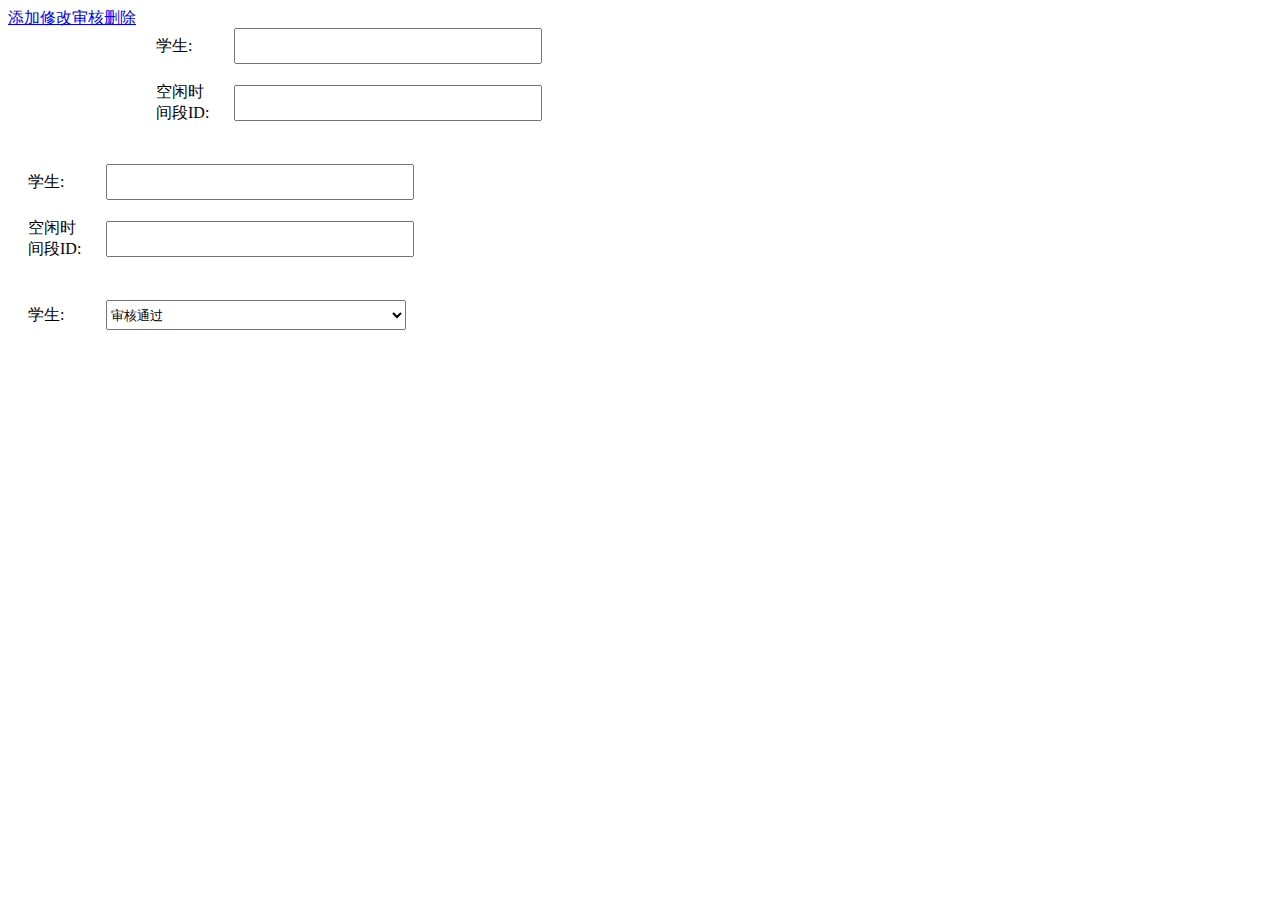
<file: Project/reserve-system/src/main/resources/templates/reserve/reserveList.html>
<!DOCTYPE html>
<html xmlns:th="http://www.thymeleaf.org">

<head>
    <meta charset="UTF-8">
    <title>预约列表</title>
    <link rel="stylesheet" type="text/css" th:href="@{/easyui/themes/default/easyui.css}">
    <link rel="stylesheet" type="text/css" th:href="@{/easyui/themes/icon.css}">
    <link rel="stylesheet" type="text/css" th:href="@{/easyui/css/demo.css}">
    <script type="text/javascript" th:src="@{/easyui/jquery.min.js}"></script>
    <script type="text/javascript" th:src="@{/easyui/jquery.easyui.min.js}"></script>
    <script type="text/javascript" th:src="@{/easyui/js/validateExtends.js}"></script>
    <script type="text/javascript" th:inline="javascript">

        function formatDateTime(dateTimeStr) {
            var date = new Date(dateTimeStr);
            var year = date.getFullYear();
            var month = ('0' + (date.getMonth() + 1)).slice(-2); // Months are zero-based
            var day = ('0' + date.getDate()).slice(-2);
            var hours = ('0' + date.getHours()).slice(-2);
            var minutes = ('0' + date.getMinutes()).slice(-2);
            var seconds = ('0' + date.getSeconds()).slice(-2);
            return year + '-' + month + '-' + day + ' ' + hours + ':' + minutes + ':' + seconds;
        }
        /*<![CDATA[*/
        $(function () {
            //datagrid初始化
            $('#dataList').datagrid({
                title: '预约列表',
                iconCls: 'icon-more',//图标
                border: true,
                collapsible: false,//是否可折叠的
                fit: true,//自动大小
                method: "post",
                url: "getReserveList",
                idField: 'id',
                singleSelect: true,//是否单选
                pagination: true,//分页控件
                rownumbers: true,//行号
                sortName: 'id',
                sortOrder: 'DESC',
                remoteSort: false,
                columns: [[
                    { field: 'chk', checkbox: true, width: 50 },
                    { field: 'id', title: 'ID', width: 50, sortable: true },
                    { field: 'studentId', title: '学生编号', width: 100},
                    {field:'studentName',title:'学生姓名',width:100},
                    { field: 'teacherId', title: '教师编号', width: 100},
                    {field:'teacherName', title: '教师姓名', width: 100},
                    // {field:'teacherId',title:'授课老师',width:200,
                    // },
                    {
                        field: 'status', title: '状态', width: 80,
                        formatter: function (value, row, index) {
                            switch (row.status) {
                                case "PENDING": {
                                    return '等待审核';
                                }
                                case "ACCEPTED": {
                                    return '预约成功';
                                }
                                case "REJECTED": {
                                    return '预约不成功';
                                }
                            }
                        }
                    },
                    {
                        field: 'startTime',
                        title: '开始时间',
                        width: 150,
                        formatter: function(value, row, index) {
                            return formatDateTime(value);
                        }
                    },
                    {
                        field: 'endTime',
                        title: '结束时间',
                        width: 150,
                        formatter: function(value, row, index) {
                            return formatDateTime(value);
                        }
                    }
                ]],
                toolbar: "#toolbar",
                onBeforeLoad: function () {
                    try {
                        $("#studentList").combobox("getData")
                        // $("#teacherList").combobox("getData")
                    } catch (err) {
                        preLoadStudent();
                        // preLoadClazz();
                    }
                }
            });
            //提前加载学生信息
            function preLoadStudent() {
                $("#studentList").combobox({
                    width: "150",
                    height: "25",
                    valueField: "id",
                    textField: "username",
                    multiple: false, //可多选
                    editable: false, //不可编辑
                    method: "post",
                    url: "getStudentList",
                    onChange: function (newValue, oldValue) {
                    //加载班级下的学生
                    //$('#dataList').datagrid("options").queryParams = {clazzid: newValue};
                    //$('#dataList').datagrid("reload");
                }
            });
            }
            //提前加载教师信息
            function preLoadClazz(){
                $("#teacherList").combobox({
                    width: "150",
                    height: "25",
                    valueField: "id",
                    textField: "username",
                    multiple: false,
                    editable: false,
                    method: "post",
                    url: "/teacher/getTeacherList?from=combox",
                    onChange: function(newValue, oldValue){
                    }

                });
            }

            //设置分页控件
            var p = $('#dataList').datagrid('getPager');
            $(p).pagination({
                pageSize: 10,//每页显示的记录条数，默认为10
                pageList: [10, 20, 30, 50, 100],//可以设置每页记录条数的列表
                beforePageText: '第',//页数文本框前显示的汉字
                afterPageText: '页    共 {pages} 页',
                displayMsg: '当前显示 {from} - {to} 条记录   共 {total} 条记录',
            });

            //设置工具类按钮
            $("#add").click(function () {
                $("#addDialog").dialog("open");
            });

            //设置编辑按钮
            $("#edit").click(function () {
                var selectRows = $("#dataList").datagrid("getSelections");
                console.log(selectRows[0])
                if (selectRows.length != 1) {
                    $.messager.alert("消息提醒", "请选择一条数据进行操作!", "warning");
                } else {
                    if (selectRows[0].status != "PENDING") {
                        $.messager.alert("消息提醒", "该预约信息已被审核，不允许修改!", "warning");
                        return;
                    }
                    $("#editDialog").dialog("open");
                }
            });

            //设置审核按钮
            $("#check").click(function () {
                var selectRows = $("#dataList").datagrid("getSelections");
                if (selectRows.length != 1) {
                    $.messager.alert("消息提醒", "请选择一条数据进行操作!", "warning");
                } else {
                    if (selectRows[0].status != "PENDING") {
                        $.messager.alert("消息提醒", "该预约信息已被审核，请勿重复审核!", "warning");
                        return;
                    }
                    $("#checkDialog").dialog("open");
                }
            });

//编辑预约信息
            $("#editDialog").dialog({
                title: "修改预约信息",
                width: 450,
                height: 350,
                iconCls: "icon-edit",
                modal: true,
                collapsible: false,
                minimizable: false,
                maximizable: false,
                draggable: true,
                closed: true,
                buttons: [
                    {
                        text: '提交',
                        plain: true,
                        iconCls: 'icon-add',
                        handler: function () {
                            var validate = $("#editForm").form("validate");
                            if (!validate) {
                                $.messager.alert("消息提醒", "请检查你输入的数据!", "warning");
                                return;
                            } else {
                                var studentId = $("#edit_studentList").combobox("getValue");
                                var availabilityId = $("#edit_availabilityId").val();
                                var id = $("#dataList").datagrid("getSelected").id;
                                var info = $("#edit_info").textbox("getValue");
                                var data = { id: id, studentId: studentId, availabilityId: availabilityId, info: info };

                                $.ajax({
                                    type: "put",
                                    url: "editReserve",
                                    data: data,
                                    success: function (data) {
                                        if (data.success) {
                                            $.messager.alert("消息提醒", data.message, "info");
                                            //关闭窗口
                                            $("#editDialog").dialog("close");
                                            //清空原表格数据
                                            $("#edit_info").textbox('setValue', "");

                                            //重新刷新页面数据
                                            $('#dataList').datagrid("reload");
                                            $('#dataList').datagrid("uncheckAll");

                                        } else {
                                            $.messager.alert("消息提醒", data.message, "warning");
                                            return;
                                        }
                                    }
                                });
                            }
                        }
                    },
                    {
                        text: '重置',
                        plain: true,
                        iconCls: 'icon-reload',
                        handler: function() {
                            $("#edit_info").val("");
                        }
                    },
                ],
                onBeforeOpen: function() {
                    var selectRow = $("#dataList").datagrid("getSelected");
                    //设置值
                    $("#edit_info").textbox('setValue', selectRow.info);
                    // 保留学生ID
                    var studentId = selectRow.studentId;
                    setTimeout(function () {
                        $("#edit_studentList").combobox('setValue', studentId);
                    }, 100);
                },
                onClose: function() {
                    $("#edit_info").val("");
                }
            });
            //审核预约信息
            $("#checkDialog").dialog({
                title: "审核预约信息",
                width: 450,
                height: 350,
                iconCls: "icon-edit",
                modal: true,
                collapsible: false,
                minimizable: false,
                maximizable: false,
                draggable: true,
                closed: true,
                buttons: [
                    {
                        text: '提交',
                        plain: true,
                        iconCls: 'icon-add',
                        handler: function () {
                            var validate = $("#checkForm").form("validate");
                            if (!validate) {
                                $.messager.alert("消息提醒", "请检查你输入的数据!", "warning");
                                return;
                            } else {

                                var studentid = $("#dataList").datagrid("getSelected").studentId;
                                var id = $("#dataList").datagrid("getSelected").id;
                                var info = $("#dataList").datagrid("getSelected").info;
                                // var remark = $("#check_remark").textbox("getValue");
                                var status = $("#check_statusList").combobox("getValue");
                                var data = { id: id, studentId: studentid, info: info, status: status };

                                $.ajax({
                                    type: "post",
                                    url: "checkReserve",
                                    data: data,
                                    success: function (data) {
                                    if (data.success) {
                                        $.messager.alert("消息提醒", data.message, "info");
                                        //关闭窗口
                                        $("#checkDialog").dialog("close");
                                        //清空原表格数据
                                        // $("#check_remark").textbox('setValue', "");

                                        //重新刷新页面数据
                                        $('#dataList').datagrid("reload");
                                        $('#dataList').datagrid("uncheckAll");

                                    } else {
                                        $.messager.alert("消息提醒", data.message, "warning");
                                        return;
                                    }
                                }
                            });
                            }
                        }
                    },
                    {
                        text: '重置',
                        plain: true,
                        iconCls: 'icon-reload',
                        handler: function() {
                            // $("#check_remark").val("");
                            $("#check_statusList").combox('clear');
                        }
                    },
                ],
                onBeforeOpen: function() {
                    /*
                    var selectRow = $("#dataList").datagrid("getSelected");
                    //设置值
                    $("#edit_info").textbox('setValue',selectRow.info);
                    //$("#edit-id").val(selectRow.id);
                    var studentId = selectRow.studentId;
                    setTimeout(function(){
                        $("#edit_studentList").combobox('setValue', studentId);
                    }, 100);*/
                },
                onClose: function() {
                    $("#edit_info").val("");
                    //$("#edit-id").val('');
                }
            });

            //删除
            $("#delete").click(function () {
                var selectRows = $("#dataList").datagrid("getSelections");
                console.log(selectRows[0]);
                var selectLength = selectRows.length;
                console.log(selectLength);
                //
                // 	var validate = $("#editForm").form("validate");
                // 	if (!validate) {
                // 		$.messager.alert("消息提醒", "请检查你输入的数据!", "warning");
                // 	} else {
                // 		var formData = $("#editForm").serialize();
                // 		console.log(formData);
                if (selectLength === 0) {
                    $.messager.alert("消息提醒", "请选择数据进行删除!", "warning");
                } else {
                    var selectRow = selectRows[0];
                    $("#delete_id_hidden").val(selectRow.teacherId); // 将隐藏字段的值设置为选中的 teacherId
                    console.log(selectRow);
                    // var selectRow = selectRows[0];
                    // $("#edit_id_hidden").val(selectRow.teacherId);
                    // var ids = selectRows.map(function (row) { return selectRow.teacherId; });

                    var jsonObj = {};
                    $.each(selectRows,function(i,n){
                        jsonObj["ids["+i+"]"] = n.id;
                    });
                    //打印json对象
                    console.log(jsonObj);
                    // console.log("Selected IDs: ", ids);
                    $.messager.confirm("消息提醒", "将删除选中的预约信息，确认继续？", function (r) {
                        if (r) {
                            $.ajax({
                                type: "post",
                                url: "deleteReserve",
                                data: jsonObj,
                                success: function (data) {
                                    if (data.success) {
                                        $.messager.alert("消息提醒", data.message, "info");
                                        // 刷新表格
                                        $("#dataList").datagrid("reload");
                                        $("#dataList").datagrid("uncheckAll");
                                    } else {
                                        $.messager.alert("消息提醒", data.message, "warning");
                                    }
                                }
                            });
                        }
                    });
                }
            });

            //设置添加窗口
            $(function () {
                // 格式化日期为 'yyyy-MM-dd HH:mm:ss'
                function formatDateToYMDHMS(date) {
                    const pad = (num) => (num < 10 ? '0' + num : num);
                    return date.getFullYear() + '-' +
                        pad(date.getMonth() + 1) + '-' +
                        pad(date.getDate()) + ' ' +
                        pad(date.getHours()) + ':' +
                        pad(date.getMinutes()) + ':' +
                        pad(date.getSeconds());
                }

// 获取当前日期并格式化
                var currentDate = new Date();
                var formattedDate = formatDateToYMDHMS(currentDate);
                // 设置添加窗口
                $("#addDialog").dialog({
                    title: "添加学生",
                    width: 650,
                    height: 460,
                    iconCls: "icon-add",
                    modal: true,
                    collapsible: false,
                    minimizable: false,
                    maximizable: false,
                    draggable: true,
                    closed: true,
                    buttons: [
                        {
                            text: '添加',
                            plain: true,
                            iconCls: 'icon-user_add',
                            handler: function () {
                                var validate = $("#addForm").form("validate");
                                if (!validate) {
                                    $.messager.alert("消息提醒", "请检查你输入的数据!", "warning");
                                } else {
                                    var formData = $("#addForm").serialize();
                                    formData += "&reservationTime=" + encodeURIComponent(formattedDate);
                                    console.log(formData);
                                    $.ajax({
                                        type: "post",
                                        url: "addReserve",
                                        data: formData,
                                        async: false,
                                        cache: false,
                                        contentType: "application/x-www-form-urlencoded",
                                        processData: false,
                                        success: function (data) {
                                            if (data.success) {
                                                $.messager.alert("消息提醒", data.message, "info");
                                                // 关闭窗口
                                                $("#addDialog").dialog("close");

                                                // 清空原表格数据
                                                $("#add_studentId").textbox('setValue', "");
                                                $("#add_availabilityId").textbox('setValue', "");

                                                //重新刷新页面数据
                                                // 刷新表格
                                                $("#dataList").datagrid("reload");
                                                $("#dataList").datagrid("uncheckAll");
                                                setTimeout(function () {
                                                    $("#clazzList").combobox('setValue', clazzid);
                                                }, 100);

                                            } else {
                                                $.messager.alert("消息提醒", data.message, "warning");
                                            }
                                        }
                                    });
                                }
                            }
                        },
                        {
                            text: '重置',
                            plain: true,
                            iconCls: 'icon-book-reset',
                            handler: function() {
                                $("#add_availabilityId").textbox('setValue', "");
                            }
                        },
                    ],
                    // onBeforeOpen: function() {
                    //     var selectRow = $("#dataList").datagrid("getSelected");
                    //     //设置值
                    //     $("#add_info").textbox('setValue', selectRow.info);
                    //     // 保留学生ID
                    //     var studentId = selectRow.studentId;
                    //     setTimeout(function () {
                    //         $("#add_studentList").combobox('setValue', studentId);
                    //     }, 100);
                    // },
                    // onClose: function() {
                    //     $("#add_info").val("");
                    // }
                });

                // 提前加载学生信息
                // function preLoadStudent() {
                //     $("#studentList").combobox({
                //         width: "150",
                //         height: "25",
                //         valueField: "id",
                //         textField: "username",
                //         multiple: false, // 可多选
                //         editable: false, // 不可编辑
                //         method: "post",
                //         url: "/student/getStudentList?from=combox",
                //         onChange: function (newValue, oldValue) {
                //             // 加载班级下的学生
                //             // $('#dataList').datagrid("options").queryParams = {clazzid: newValue};
                //             // $('#dataList').datagrid("reload");
                //         }
                //     });
                // }
            });

            //下拉框通用属性
            $("#add_studentId, #edit_studentList").combobox({
                width: "200",
                height: "30",
                valueField: "id",
                textField: "username",
                multiple: false, //不可多选
                editable: false, //不可编辑
                method: "post",
            });

            $("#add_availabilityId, #edit_availabilityId").combobox({
                width: "200",
                height: "30",
                valueField: "id",
                textField: "id",
                multiple: false, //不可多选
                editable: false, //不可编辑
                method: "post",
            });

            $("#add_studentId").combobox({
                url: "/student/getStudentList?from=combox",
                onLoadSuccess: function () {
                    //默认选择第一条数据
                    var data = $(this).combobox("getData");
                    console.log(data);
                    $(this).combobox("setValue", data[0].id);
                }
            });

            $("#edit_studentList").combobox({
                url: "/student/getStudentList?from=combox",
                onLoadSuccess: function () {
                    //默认选择第一条数据
                    var data = $(this).combobox("getData");
                    console.log(data);
                    $(this).combobox("setValue", data[0].id);
                }
            });

            $("#add_availabilityId, #edit_availabilityId").combobox({
                url: "/availability/getAvailabilityList?from=combox",
                onLoadSuccess: function () {
                    //默认选择第一条数据
                    var data = $(this).combobox("getData");
                    console.log(data);
                    $(this).combobox("setValue", data[0].id);
                }
            });

        //     //添加信息学生选择框
        //     $("#add_studentList").combobox({
        //         url: [[@{/ student / getStudentList(from = combox)}]],
        //     onLoadSuccess: function () {
        //         //默认选择第一条数据
        //         var data = $(this).combobox("getData");
        //         $(this).combobox("setValue", data[0].id);
        //     }
        // });
        //     //编辑信息学生选择框
        //     $("#edit_studentList").combobox({
        //         url: [[@{/ student / getStudentList(from = combox)}]],
        //     onLoadSuccess: function () {
        //         //默认选择第一条数据
        //         var data = $(this).combobox("getData");
        //         $(this).combobox("setValue", data[0].id);
        //     }
        // });

            //搜索按钮监听事件
            $("#search-btn").click(function () {
                $('#dataList').datagrid('load', {
                    studentid: $("#studentList").combobox('getValue') == '' ? 0 : $("#studentList").combobox('getValue')
                });
            });

            //清空搜索条件
            $("#clear-btn").click(function () {
                $('#dataList').datagrid("reload", {});
                $("#studentList").combobox('clear');
            });
        });
        /*]]>*/
    </script>
</head>

<body>
<!-- 数据列表 -->
<table id="dataList" cellspacing="0" cellpadding="0">

</table>
<!-- 工具栏 -->
<div id="toolbar">
    <div th:if="${session.usertype == '2'}" style="float: left;"><a id="add" href="javascript:;"
                                                                    class="easyui-linkbutton" data-options="iconCls:'icon-add',plain:true">添加</a></div>
    <div style="float: left;" class="datagrid-btn-separator"></div>
    <div th:if="${session.usertype == '2'}" style="float: left;"><a id="edit" href="javascript:;"
                                                                    class="easyui-linkbutton" data-options="iconCls:'icon-edit',plain:true">修改</a></div>
    <div th:if="${session.usertype == '1' || session.usertype == '3'}" style="float: left;"><a id="check"
                                                                                               href="javascript:;" class="easyui-linkbutton" data-options="iconCls:'icon-edit',plain:true">审核</a></div>
    <div style="float: left; margin-right: 10px;"><a id="delete" href="javascript:;" class="easyui-linkbutton"
                                                     data-options="iconCls:'icon-some-delete',plain:true">删除</a></div>
    <div style="float: left;" class="datagrid-btn-separator"></div>

</div>

<!-- 添加数据窗口 -->
<div id="addDialog" style="padding: 10px">
    <form id="addForm" method="post">
        <table cellpadding="8">
            <tr>
                <td style="width:60px">学生:</td>
                <td colspan="3">
                    <input id="add_studentId" style="width: 300px; height: 30px;" class="easyui-textbox"
                           name="studentId" data-options="required:true" />
                </td>
            </tr>
            <tr>
                <td>空闲时间段ID:</td>
                <td>
                    <input id="add_availabilityId" style="width: 300px; height: 30px;" class="easyui-textbox"
                           name="availabilityId" data-options="required:true, missingMessage:'请输入空闲时间段ID'" />
                </td>
            </tr>
        </table>
    </form>
</div>

<!-- 编辑数据窗口 -->
<div id="editDialog" style="padding: 10px">
    <form id="editForm" method="post">
        <table cellpadding="8">
            <tr>
                <td style="width:60px">学生:</td>
                <td colspan="3">
                    <input id="edit_studentList" style="width: 300px; height: 30px;" class="easyui-textbox"
                           name="studentId" data-options="required:true, missingMessage:'请选择学生信息'" />
                </td>
            </tr>
            <tr>
                <td>空闲时间段ID:</td>
                <td>
                    <input id="edit_availabilityId" style="width: 300px; height: 30px;" class="easyui-textbox"
                           name="availabilityId" data-options="required:true, missingMessage:'请输入空闲时间段ID'" />
                </td>
            </tr>
        </table>
    </form>
</div>
<!-- 审核数据窗口 -->
<div id="checkDialog" style="padding: 10px">
    <form id="checkForm" method="post">
        <table cellpadding="8">
            <tr>
                <td style="width:60px">学生:</td>
                <td colspan="3">
                    <select id="check_statusList" style="width: 300px; height: 30px;" class="easyui-combobox"
                            name="status" data-options="required:true, missingMessage:'请选择状态'">
                        <option value="ACCEPTED">审核通过</option>
                        <option value="REJECTED">审核不通过</option>
                    </select>
                </td>
            </tr>
<!--            <tr>-->
<!--                <td>批复内容:</td>-->
<!--                <td>-->
<!--                        <textarea id="check_remark" name="remark" style="width: 300px; height: 160px;"-->
<!--                                  class="easyui-textbox" data-options="multiline:true"></textarea>-->
<!--                </td>-->
<!--            </tr>-->
        </table>
    </form>
</div>
</body>

</html>
</file>
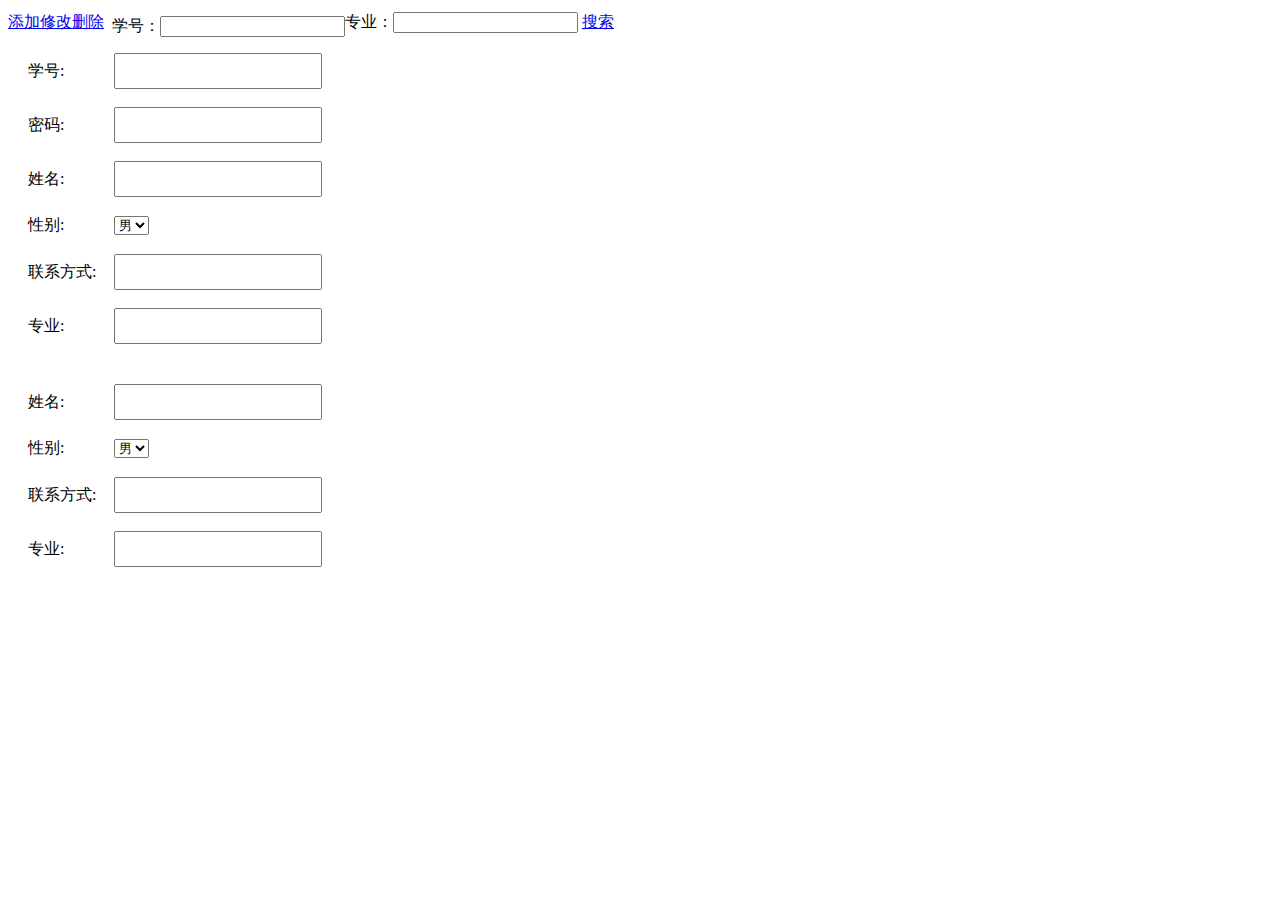
<file: Project/reserve-system/src/main/resources/templates/student/studentList.html>
<!DOCTYPE html>
<html xmlns:th="http://www.thymeleaf.org">
<head>
	<meta charset="UTF-8">
	<title>学生列表</title>
	<link rel="stylesheet" type="text/css" th:href="@{/easyui/themes/default/easyui.css}">
	<link rel="stylesheet" type="text/css" th:href="@{/easyui/themes/icon.css}">
	<link rel="stylesheet" type="text/css" th:href="@{/easyui/css/demo.css}">
	<script type="text/javascript" th:src="@{/easyui/jquery.min.js}"></script>
	<script type="text/javascript" th:src="@{/easyui/jquery.easyui.min.js}"></script>
	<script type="text/javascript" th:src="@{/easyui/js/validateExtends.js}"></script>
	<script type="text/javascript" th:inline="javascript">
		/*<![CDATA[*/
		$(function() {
			//datagrid初始化
			$('#dataList').datagrid({
				title:'学生列表',
				fit: true,
				iconCls:'icon-more',//图标
				border: true,
				collapsible:false,//是否可折叠的
				fit: true,//自动大小
				method: "post",
				url: "getStudentList",
				idField:'username',
				singleSelect:false,//是否单选
				pagination:true,//分页控件
				rownumbers:true,//行号
				sortName:'username',
				sortOrder:'DESC',
				remoteSort: false,
				columns: [
					[
						{field:'chk',checkbox: true,width:50},
						{field:'username',title:'学号',width:150, sortable: true},
						{field:'nickName',title:'姓名',width:150, sortable: true},
						{field:'sex',title:'性别',width:100},
						{field:'mobile',title:'联系方式',width:150},
						{field:'clazz_id',title:'专业',width:150,
							formatter: function(value,row,index){
								if (row.clazzId){
									var clazzList = $("#clazzList").combobox("getData");
									for(var i=0;i<clazzList.length;i++ ){
										if(row.clazzId === clazzList[i].id) {
											return clazzList[i].name;
										}
									}
									return row.clazzId;
								} else {
									return 'not found';
								}
							}
						}, {field:'createDate', title:'创建时间', width:150}
					]
				],
				toolbar: "#toolbar",
				onBeforeLoad : function(){
					try{
						$("#clazzList").combobox("getData")
					}catch(err){
						preLoadClazz();
					}
				}
			});
			// 设置分页控件
			var p = $('#dataList').datagrid('getPager');
			$(p).pagination({
				pageSize: 10,
				pageList: [10,20,30,50,100],
				beforePageText: '第',
				afterPageText: '页    共 {pages} 页',
				displayMsg: '当前显示 {from} - {to} 条记录   共 {total} 条记录',
			});

			// 设置工具类按钮
			$("#add").click(function(){
				$("#addDialog").dialog("open");
			});

			// 修改按钮
			$("#edit").click(function(){
				var selectRows = $("#dataList").datagrid("getSelections");
				if(selectRows.length !== 1){
					$.messager.alert("消息提醒", "请选择一条数据进行操作!", "warning");
				} else{
					$("#editDialog").dialog("open");
				}
			});

			// 删除按钮
			$("#delete").click(function(){
				var selectRows = $("#dataList").datagrid("getSelections");
				var selectLength = selectRows.length;
				if(selectLength === 0){
					$.messager.alert("消息提醒", "请选择数据进行删除!", "warning");
				} else{
					var jsonObj = {};
					$.each(selectRows,function(i,n){
						jsonObj["ids["+i+"]"] = n.id;
					});
					//打印json对象
					console.log(jsonObj);
					$.messager.confirm("消息提醒", "将删除与学生相关的所有数据，确认继续？", function(r){
						if(r){
							$.ajax({
								type: "post",
								url: "deleteStudent",
								data: jsonObj,
								success: function(data){
									if(data.success){
										$.messager.alert("消息提醒",data.message,"info");
										// 刷新表格
										$("#dataList").datagrid("reload");
										$("#dataList").datagrid("uncheckAll");
									} else{
										$.messager.alert("消息提醒",data.message,"warning");
									}
								}
							});
						}
					});
				}
			});

			function preLoadClazz(){
				$("#clazzList").combobox({
					width: "150",
					height: "25",
					valueField: "id",
					textField: "name",
					multiple: false,
					editable: false,
					method: "post",
					url: "/clazz/getClazzList?from=combox",
					onChange: function(newValue, oldValue){
					}
				});
			}

			//下拉框通用属性
			$("#add_clazzList, #edit_clazzList").combobox({
				width: "200",
				height: "30",
				valueField: "id",
				textField: "name",
				multiple: false,
				editable: false,
				method: "post",
			});

			$("#add_clazzList").combobox({
				url: "/clazz/getClazzList?from=combox",
				onLoadSuccess: function(){
					//默认选择第一条数据
					var data = $(this).combobox("getData");
					$(this).combobox("setValue", data[0].id);
				}
			});

			$("#edit_clazzList").combobox({
				url: "/clazz/getClazzList?from=combox",
				onLoadSuccess: function(){
					// 默认选择第一条数据
					var data = $(this).combobox("getData");
					$(this).combobox("setValue", data[0].id);
				}
			});

			// 设置添加学生窗口
			$("#addDialog").dialog({
				title: "添加学生",
				width: 650,
				height: 460,
				iconCls: "icon-add",
				modal: true,
				collapsible: false,
				minimizable: false,
				maximizable: false,
				draggable: true,
				closed: true,
				buttons: [
					{
						text:'添加',
						plain: true,
						iconCls:'icon-user_add',
						handler:function(){
							var validate = $("#addForm").form("validate");
							if(!validate){
								$.messager.alert("消息提醒","请检查你输入的数据!","warning");
							} else{
								var clazzid = $("#add_clazzList").combobox("getValue");
								var formData = new FormData($( "#addForm" )[0]);
								$.ajax({
									type: "post",
									url: "addStudent",
									data: formData,
									async: false,
									cache: false,
									contentType: false,
									processData: false,
									success: function(data){
										if(data.success){
											$.messager.alert("消息提醒",data.message,"info");
											// 关闭窗口
											$("#addDialog").dialog("close");

											// 清空原表格数据
											$("#add_number").textbox('setValue', "");
											$("#add_name").textbox('setValue', "");
											$("#add_sex").textbox('setValue', "男");
											$("#add_phone").textbox('setValue', "");

											//重新刷新页面数据
											$('#dataList').datagrid("options").queryParams = {clazzid: clazzid};
											$('#dataList').datagrid("reload");
											setTimeout(function(){
												$("#clazzList").combobox('setValue', clazzid);
											}, 100);

										} else{
											$.messager.alert("消息提醒",data.message,"warning");
										}
									}
								});
							}
						}
					},
					{
						text:'重置',
						plain: true,
						iconCls:'icon-reload',
						handler:function(){
							$("#add_number").textbox('setValue', "");
							$("#add_name").textbox('setValue', "");
							$("#add_phone").textbox('setValue', "");

							// 重新加载专业
							$("#add_gradeList").combobox("clear");
							$("#add_gradeList").combobox("reload");
						}
					},
				]
			});

			//设置编辑学生窗口
			$("#editDialog").dialog({
				title: "修改学生信息",
				width: 650,
				height: 460,
				iconCls: "icon-edit",
				modal: true,
				collapsible: false,
				minimizable: false,
				maximizable: false,
				draggable: true,
				closed: true,
				buttons: [
					{
						text:'提交',
						plain: true,
						iconCls:'icon-user_add',
						handler:function(){
							var validate = $("#editForm").form("validate");
							var clazzid = $("#edit_clazzList").combobox("getValue");
							if(!validate){
								$.messager.alert("消息提醒","请检查你输入的数据!","warning");
							} else {
								var formData = new FormData($('#editForm')[0]);
								$.ajax({
									type: "put",
									url: "editStudent",
									data: formData,
									async: false,
									cache: false,
									contentType: false,
									processData: false,
									success: function(data){
										if(data.success){
											$.messager.alert("消息提醒",data.message,"info");
											// 关闭窗口
											$("#editDialog").dialog("close");

											// 刷新表格
											$('#dataList').datagrid("options").queryParams = {clazzid: clazzid};
											$("#dataList").datagrid("reload");
											$("#dataList").datagrid("uncheckAll");
											setTimeout(function(){
												$("#clazzList").combobox('setValue', clazzid);
											}, 100);
										} else{
											$.messager.alert("消息提醒",data.message,"warning");
										}
									}
								});
							}
						}
					},
					{
						text:'重置',
						plain: true,
						iconCls:'icon-reload',
						handler:function(){
							// 清空表单
							$("#edit_name").textbox('setValue', "");
							$("#edit_sex").textbox('setValue', "男");
							$("#edit_phone").textbox('setValue', "");

							$("#edit_gradeList").combobox("clear");
							$("#edit_gradeList").combobox("reload");
						}
					}
				],
				onBeforeOpen: function(){
					var selectRow = $("#dataList").datagrid("getSelected");
					//设置值
					$("#edit_name").textbox('setValue', selectRow.nickName);
					$("#edit_sex").textbox('setValue', selectRow.sex);
					$("#edit_mobile").textbox('setValue', selectRow.mobile);
					$("#edit-id").val(selectRow.id);
					var clazzid = selectRow.clazzId;
					setTimeout(function(){
						$("#edit_clazzList").combobox('setValue', clazzid);
					}, 100);
				}
			});

			//搜索按钮监听事件
			$("#search-btn").click(function(){
				$('#dataList').datagrid('load',{
					studentName: $('#search_student_name').val(),
					clazzid: $("#clazzList").combobox('getValue') === '' ? 0 : $("#clazzList").combobox('getValue')
				});
			});
		});
	</script>
</head>
<body>
<!-- 学生列表 -->
<table id="dataList" cellspacing="0" cellpadding="0">

</table>
<!-- 工具栏 -->
<div id="toolbar">
	<div th:if="${session.usertype == '1' || session.usertype == '3'}" style="float: left;">
		<a id="add" href="javascript:;" class="easyui-linkbutton" data-options="iconCls:'icon-add',plain:true">添加</a>
	</div>
	<div th:if="${session.usertype == '1' || session.usertype == '3'}" style="float: left;" class="datagrid-btn-separator"></div>
	<div style="float: left;">
		<a id="edit" href="javascript:;" class="easyui-linkbutton" data-options="iconCls:'icon-edit',plain:true">修改</a>
	</div>
	<div style="float: left;" class="datagrid-btn-separator"></div>
	<div th:if="${session.usertype == '1' || session.usertype == '3'}" style="float: left;">
		<a id="delete" href="javascript:;" class="easyui-linkbutton" data-options="iconCls:'icon-some-delete',plain:true">删除</a>
	</div>
	<div style="float: left;margin-top:4px;" class="datagrid-btn-separator" >
		&nbsp;&nbsp;学号：<input id="search_student_name" class="easyui-textbox" name="search_student_name" /></div>
	<div style="margin-left: 10px;margin-top:4px;" >
		专业：<input id="clazzList" class="easyui-textbox" name="clazz" />
		<a id="search-btn" href="javascript:;" class="easyui-linkbutton" data-options="iconCls:'icon-search',plain:true">搜索</a>
	</div>
</div>

<!-- 添加学生窗口 -->
<div id="addDialog" style="padding: 10px">
	<form id="addForm" method="post" enctype="multipart/form-data">
		<table cellpadding="8" >
			<tr>
				<td>学号:</td>
				<td><input id="add_name" style="width: 200px; height: 30px;" class="easyui-textbox" type="text" name="username" data-options="required:true, missingMessage:'请填写学号'" /></td>
			</tr>
			<tr>
				<td>密码:</td>
				<td>
					<input id="add_password"  class="easyui-textbox" style="width: 200px; height: 30px;" type="password" name="password" data-options="required:true, missingMessage:'请输入登录密码'" />
				</td>
			</tr>
			<tr>
				<td>姓名:</td>
				<td>
					<input id="add_nick_name" class="easyui-textbox" style="width: 200px; height: 30px;" type="text" name="nickName"/>
				</td>
			</tr>
			<tr>
				<td>性别:</td>
				<td><select id="add_sex" class="easyui-combobox" data-options="editable: false, panelHeight: 50, width: 60, height: 30" name="sex"><option value="男">男</option><option value="女">女</option></select></td>
			</tr>
			<tr>
				<td>联系方式:</td>
				<td><input id="add_phone" style="width: 200px; height: 30px;" class="easyui-textbox" type="text" name="mobile" validType="mobile" /></td>
			</tr>
			<tr>
				<td>专业:</td>
				<td><input id="add_clazzList" style="width: 200px; height: 30px;" class="easyui-textbox" name="clazzId" /></td>
			</tr>
		</table>
	</form>
</div>

<!-- 修改学生窗口 -->
<div id="editDialog" style="padding: 10px">
	<form id="editForm" method="post" enctype="multipart/form-data">
		<input type="hidden" name="id" id="edit-id">
		<table cellpadding="8" >
			<tr>
				<td>姓名:</td>
				<td><input id="edit_name" style="width: 200px; height: 30px;" class="easyui-textbox" type="text" name="nickName"/></td>
			</tr>
			<tr>
				<td>性别:</td>
				<td><select id="edit_sex" class="easyui-combobox" data-options="editable: false, panelHeight: 50, width: 60, height: 30" name="sex"><option value="男">男</option><option value="女">女</option></select></td>
			</tr>
			<tr>
				<td>联系方式:</td>
				<td><input id="edit_mobile" style="width: 200px; height: 30px;" class="easyui-textbox" type="text" name="mobile" validType="mobile" /></td>
			</tr>
			<tr>
				<td>专业:</td>
				<td><input id="edit_clazzList" style="width: 200px; height: 30px;" class="easyui-textbox" name="clazzId" /></td>
			</tr>
		</table>
	</form>
</div>
</body>
</html>
</file>
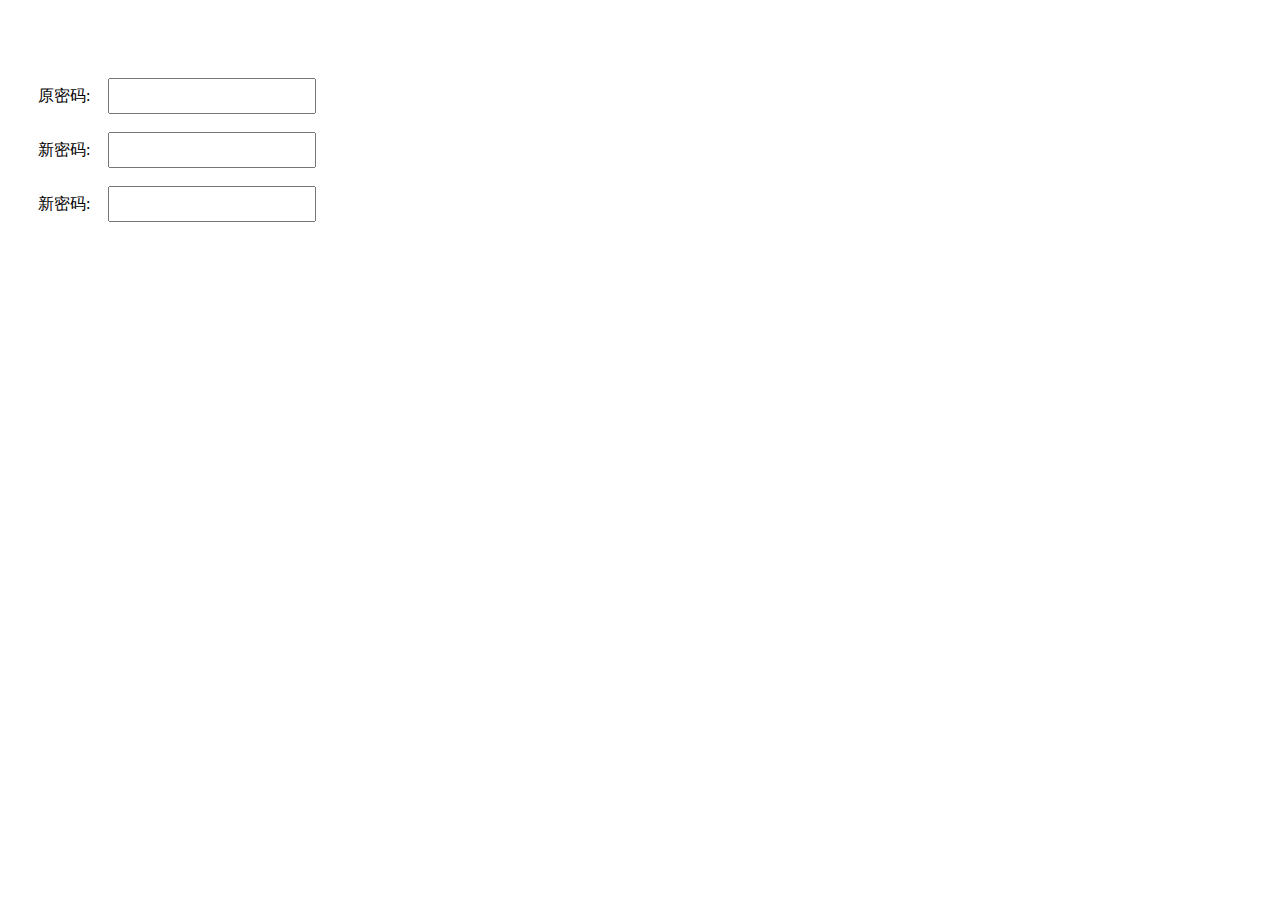
<file: Project/reserve-system/src/main/resources/templates/system/personalView.html>
<!DOCTYPE html>
<html xmlns:th="http://www.thymeleaf.org">

<head>
    <meta charset="UTF-8">
    <title>修改密码</title>
    <link rel="stylesheet" type="text/css" th:href="@{/easyui/css/default.css}" />
    <link rel="stylesheet" type="text/css" th:href="@{/easyui/themes/default/easyui.css}" />
    <link rel="stylesheet" type="text/css" th:href="@{/easyui/themes/icon.css}" />

    <style type="text/css">
        .table th {
            font-weight: bold
        }

        .table th,
        .table td {
            padding: 8px;
            line-height: 20px
        }

        .table td {
            text-align: left
        }

        .table-border {
            border-top: 1px solid #ddd
        }

        .table-border th,
        .table-border td {
            border-bottom: 1px solid #ddd
        }

        .table-bordered {
            border: 1px solid #ddd;
            border-collapse: separate;
            *border-collapse: collapse;
            border-left: 0
        }

        .table-bordered th,
        .table-bordered td {
            border-left: 1px solid #ddd
        }

        .table-border.table-bordered {
            border-bottom: 0
        }

        .table-striped tbody>tr:nth-child(odd)>td,
        .table-striped tbody>tr:nth-child(odd)>th {
            background-color: #f9f9f9
        }
    </style>

    <script type="text/javascript" th:src="@{/easyui/jquery.min.js}"></script>
    <script type="text/javascript" th:src="@{/easyui/jquery.easyui.min.js}"></script>
    <script type="text/javascript" th:src='@{/easyui/js/validateExtends.js}'> </script>
    <script type="text/javascript" th:inline="javascript">
        /*<![CDATA[*/
        $(function () {
            //修改密码窗口
            $("#passwordDialog").dialog({
                title: "修改密码",
                width: 500,
                height: 300,
                iconCls: "icon-add",
                modal: true,
                collapsible: false,
                minimizable: false,
                maximizable: false,
                draggable: true,
                closed: true,
                buttons: [
                    {
                        text: '提交',
                        iconCls: 'icon-user_add',
                        handler: function () {
                            var validate = $("#editPassword").form("validate");
                            if (!validate) {
                                $.messager.alert("消息提醒", "请检查你输入的数据!", "warning");
                                return;
                            } else {
                                $.ajax({
                                    type: "post",
                                    url:/*[[@{/system/editPassword}]]*/,
                                    data: $("#editPassword").serialize(),
                                    success: function (data) {
                                        if (data.success) {
                                            $.messager.alert("消息提醒", data.message, "info")
                                            setTimeout(function () {
                                                top.location.href =/*[[@{/system/logout}]]*/;
                                            }, 1000);
                                        } else {
                                            $.messager.alert("消息提醒", data.message, "error")
                                        }
                                    }
                                });
                            }
                        }
                    },
                    {
                        text: '重置',
                        iconCls: 'icon-reload',
                        handler: function () {
                            //清空表单
                            $("#old_password").textbox('setValue', "");
                            $("#new_password").textbox('setValue', "");
                            $("#re_password").textbox('setValue', "");
                        }
                    }
                ],
            })

            //设置编辑学生窗口
            $("#editDialog").dialog({
                title: "修改密码",
                width: 500,
                height: 400,
                fit: true,
                modal: false,
                noheader: true,
                collapsible: false,
                minimizable: false,
                maximizable: false,
                draggable: true,
                closed: false,
                toolbar: [
                    {
                        text: '修改密码',
                        plain: true,
                        iconCls: 'icon-password',
                        handler: function () {
                            $("#passwordDialog").dialog("open");
                        }
                    }
                ],

            });

            setTimeout(function () {
                $("#passwordDialog").dialog("open");
            }, 1000);


        })
        /*]]>*/
    </script>
</head>

<body>

    <div id="editDialog" style="padding: 20px;">

    </div>

    <!-- 修改密码窗口 -->
    <div id="passwordDialog" style="padding: 20px">
        <form id="editPassword">
            <table cellpadding="8">
                <tr>
                    <td>原密码:</td>
                    <td>
                        <input id="old_password" name="password" style="width: 200px; height: 30px;"
                            class="easyui-textbox" type="password"
                            data-options="required:true, missingMessage:'请输入原密码'" />
                    </td>
                </tr>
                <tr>
                    <td>新密码:</td>
                    <td>
                        <input id="new_password" style="width: 200px; height: 30px;" class="easyui-textbox"
                            type="password" validType="password" name="newPassword"
                            data-options="required:true, missingMessage:'请输入新密码'" />
                    </td>
                </tr>
                <tr>
                    <td>新密码:</td>
                    <td><input id="re_password" style="width: 200px; height: 30px;" class="easyui-textbox"
                            type="password" validType="equals['#new_password']"
                            data-options="required:true, missingMessage:'再次输入密码'" /></td>
                </tr>
            </table>
        </form>
    </div>

</body>

</html>
</file>
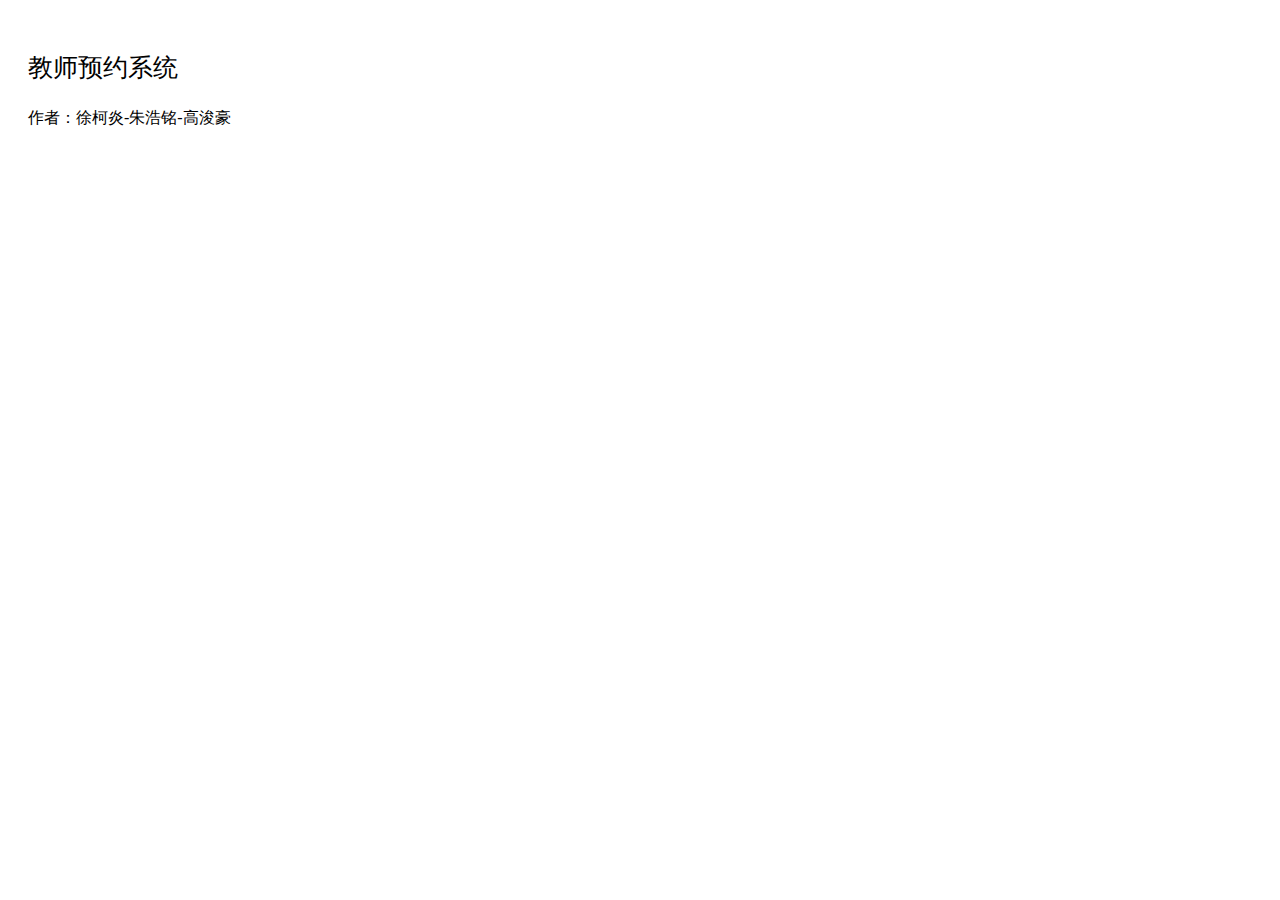
<file: Project/reserve-system/src/main/resources/templates/system/welcome.html>
<!DOCTYPE html>
<html xmlns:th="http://www.thymeleaf.org">
<head>
	<meta charset="UTF-8">
	<meta name="viewport"
		  content="width=device-width, user-scalable=no, initial-scale=1.0, maximum-scale=1.0, minimum-scale=1.0">
	<meta http-equiv="X-UA-Compatible" content="ie=edge">
	<title>Document</title>
</head>
<body>

<div th:fragment="welcome">
	<div title="欢迎使用" style="padding:20px;overflow:hidden;">
		<p style="font-size: 25px; line-height: 30px; height: 30px;">教师预约系统</p>
		<p>作者：徐柯炎-朱浩铭-高浚豪</p>
	</div>
</div>
</body>
</html>
</file>
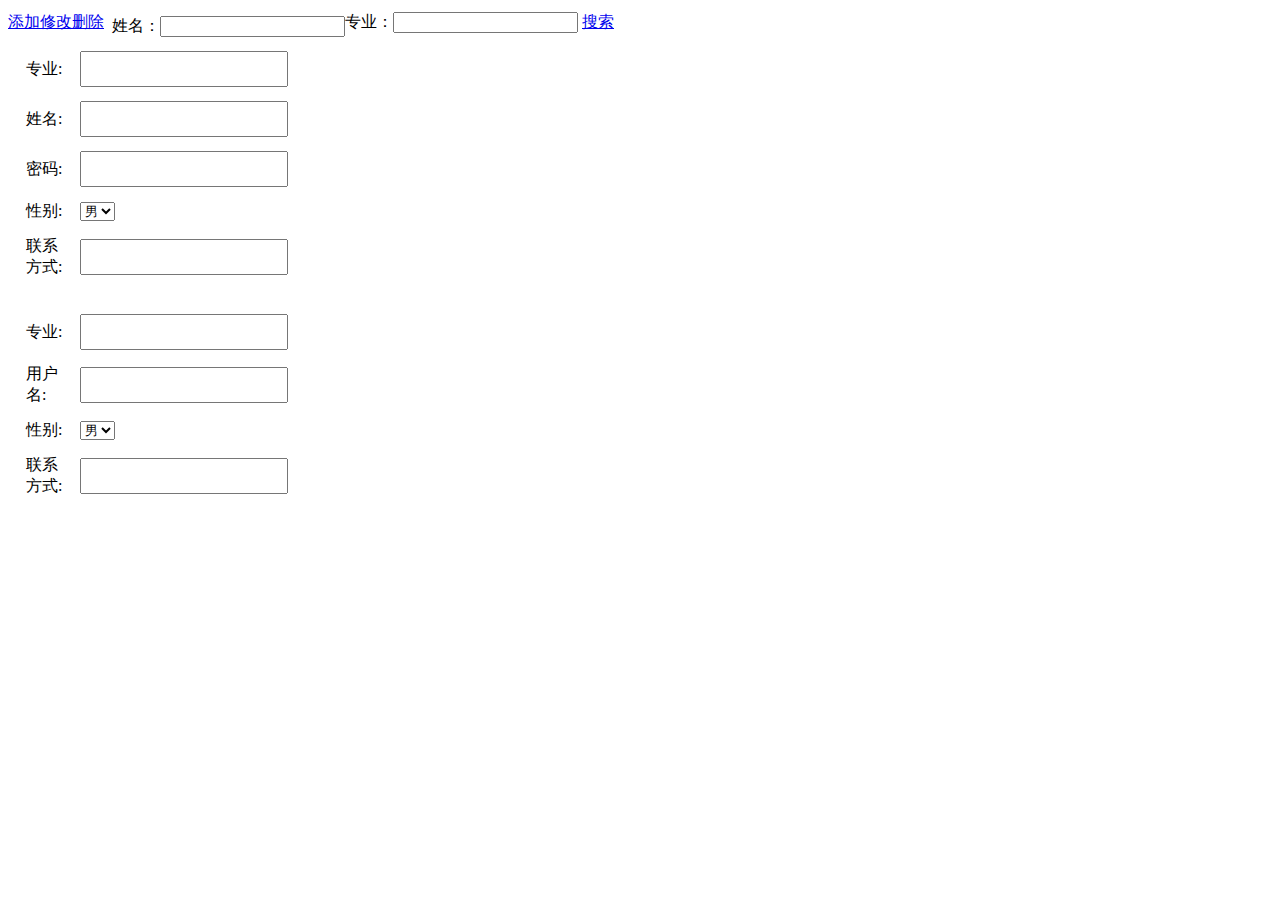
<file: Project/reserve-system/src/main/resources/templates/teacher/teacherList.html>
<!DOCTYPE html>
<html xmlns:th="http://www.thymeleaf.org">
<head>
	<meta charset="UTF-8">
	<title>教师列表</title>
	<link rel="stylesheet" type="text/css" th:href="@{/easyui/themes/default/easyui.css}">
	<link rel="stylesheet" type="text/css" th:href="@{/easyui/themes/icon.css}">
	<link rel="stylesheet" type="text/css" th:href="@{/easyui/css/demo.css}">
	<script type="text/javascript" th:src="@{/easyui/jquery.min.js}"></script>
	<script type="text/javascript" th:src="@{/easyui/jquery.easyui.min.js}"></script>
	<script type="text/javascript" th:src="@{/easyui/js/validateExtends.js}"></script>
	<script type="text/javascript" th:inline="javascript">
		/*<![CDATA[*/
		$(function() {
			var table;
			$('#dataList').datagrid({
				title:'教师列表',
				iconCls:'icon-more',
				border: true,
				collapsible:false,
				fit: true,
				method: "post",
				url: "getTeacherList",
				idField:'username',
				singleSelect:false,//是否单选
				pagination:true,//分页控件
				rownumbers:true,//行号
				sortName:'username',
				sortOrder:'DESC',
				remoteSort: false,
				columns: [
						[
					{field:'chk',checkbox: true,width:50},
					{field:'username',title:'姓名',width:150, sortable: true},
					{field:'sex',title:'性别',width:100},
					{field:'mobile',title:'联系方式',width:150},
					{field:'clazz_id',title:'专业',width:150,
						formatter: function(value,row,index){
							if (row.clazzId){
								var clazzList = $("#clazzList").combobox("getData");
								for(var i=0;i<clazzList.length;i++ ){
									if(row.clazzId === clazzList[i].id)return clazzList[i].name;
								}
								return row.clazzId;
							} else {
								return 'not found';
							}
						}
					}
					]
				],
				toolbar: "#toolbar",
				onBeforeLoad : function(){
					try{
						$("#clazzList").combobox("getData")
					}catch(err){
						preLoadClazz();
					}
				}
			});
			//设置分页控件
			var p = $('#dataList').datagrid('getPager');
			$(p).pagination({
				pageSize: 10,
				pageList: [10,20,30,50,100],
				beforePageText: '第',
				afterPageText: '页    共 {pages} 页',
				displayMsg: '当前显示 {from} - {to} 条记录   共 {total} 条记录',
			});
			//设置工具类按钮
			$("#add").click(function(){
				table = $("#addTable");
				$("#addDialog").dialog("open");
			});
			// 修改
			$("#edit").click(function(){
				table = $("#editTable");
				// 勾选的行号,并非数据库的教师id
				var selectRows = $("#dataList").datagrid("getSelections");
				if(selectRows.length !== 1){
					$.messager.alert("消息提醒", "请选择一条数据进行操作!", "warning");
				} else{
					$("#editDialog").dialog("open");
				}
			});
			//删除
			$("#delete").click(function(){
				var selectRows = $("#dataList").datagrid("getSelections");
				var selectLength = selectRows.length;
				if(selectLength === 0){
					$.messager.alert("消息提醒", "请选择数据进行删除!", "warning");
				} else{
					var jsonObj = {};
					$.each(selectRows,function(i,n){
						jsonObj["ids["+i+"]"] = n.id;
					});
					$.messager.confirm("消息提醒", "将删除与教师相关的所有数据，确认继续？", function(r){
						if(r){
							$.ajax({
								type: "post",
								url: "deleteTeacher",
								data: jsonObj,
								success: function(data){
									if(data.success){
										$.messager.alert("消息提醒",data.message,"info");
										//刷新表格
										$("#dataList").datagrid("reload");
										$("#dataList").datagrid("uncheckAll");
									} else{
										$.messager.alert("消息提醒",data.message,"warning");
									}
								}
							});
						}
					});
				}
			});

			function preLoadClazz(){
				$("#clazzList").combobox({
					width: "150",
					height: "25",
					valueField: "id",
					textField: "name",
					multiple: false, //可多选
					editable: false, //不可编辑
					method: "post",
					url: "/clazz/getClazzList?from=combox",
					onChange: function(newValue, oldValue){
					}
				});
			}

			//设置添加窗口
			$("#addDialog").dialog({
				title: "添加教师",
				width: 850,
				height: 550,
				iconCls: "icon-add",
				modal: true,
				collapsible: false,
				minimizable: false,
				maximizable: false,
				draggable: true,
				closed: true,
				buttons: [
					{
						text:'添加',
						plain: true,
						iconCls:'icon-user_add',
						handler:function(){
							var validate = $("#addForm").form("validate");
							if(!validate){
								$.messager.alert("消息提醒","请检查你输入的数据!","warning");
							} else{
								var formData = new FormData($( "#addForm" )[0]);

								$.ajax({
									type: "post",
									url: "addTeacher",
									data: formData,
									async: false,
									cache: false,
									contentType: false,
									processData: false,
									success: function(data){
										if(data.success){
											$.messager.alert("消息提醒",data.message,"info");
											//关闭窗口
											$("#addDialog").dialog("close");
											//清空原表格数据
											$("#add_number").textbox('setValue', "");
											$("#add_name").textbox('setValue', "");
											$("#add_sex").textbox('setValue', "男");
											$("#add_phone").textbox('setValue', "");
											$(table).find(".chooseTr").remove();

											//重新刷新页面数据
											$('#dataList').datagrid("reload");

										} else{
											$.messager.alert("消息提醒",data.message,"warning");
										}
									}
								});
							}
						}
					},
					{
						text:'重置',
						plain: true,
						iconCls:'icon-reload',
						handler:function(){
							$("#add_number").textbox('setValue', "");
							$("#add_name").textbox('setValue', "");
							$("#add_phone").textbox('setValue', "");

							$(table).find(".chooseTr").remove();

						}
					},
				],
				onClose: function(){
					$("#add_number").textbox('setValue', "");
					$("#add_name").textbox('setValue', "");
					$("#add_phone").textbox('setValue', "");

					$(table).find(".chooseTr").remove();
				}
			});



			//下拉框通用属性
			$("#edit_clazzList, #add_clazzList").combobox({
				width: "200",
				height: "30",
				valueField: "id",
				textField: "name",
				multiple: false, //不可多选
				editable: false, //不可编辑
				method: "post",
			});



			$("#add_clazzList").combobox({
				url: "/clazz/getClazzList?from=combox",
				onLoadSuccess: function(){
					//默认选择第一条数据
					var data = $(this).combobox("getData");
					$(this).combobox("setValue", data[0].id);
				}
			});

			// 编辑教师专业下拉框
			$("#edit_clazzList").combobox({
				url: "/clazz/getClazzList?from=combox",
				onLoadSuccess: function(){
					//默认选择第一条数据
					var data = $(this).combobox("getData");
					$(this).combobox("setValue", data[0].id);
				}
			});


			// 编辑教师信息
			$("#editDialog").dialog({
				title: "修改教师信息",
				width: 850,
				height: 550,
				iconCls: "icon-edit",
				modal: true,
				collapsible: false,
				minimizable: false,
				maximizable: false,
				draggable: true,
				closed: true,
				buttons: [
					{
						text:'提交',
						plain: true,
						iconCls:'icon-user_add',
						handler:function(){
							var validate = $("#editForm").form("validate");
							if(!validate){
								$.messager.alert("消息提醒","请检查你输入的数据!","warning");
							} else{
								var id = $("#dataList").datagrid("getSelected");
								console.log(id);
								var formData = new FormData($( "#editForm" )[0]);
								formData.append("id", id);
								$.ajax({
									type: "post",
									url: "editTeacher",
									data: formData,
									async: false,
									cache: false,
									contentType: false,
									processData: false,
									success: function(data){
										if(data.success){
											$.messager.alert("消息提醒",data.message,"info");
											//关闭窗口
											$("#editDialog").dialog("close");
											//清空原表格数据
											$("#edit_name").textbox('setValue', "");
											$("#edit_sex").textbox('setValue', "男");
											$("#edit_phone").textbox('setValue', "");

											//重新刷新页面数据
											$('#dataList').datagrid("reload");
											$('#dataList').datagrid("uncheckAll");
										} else {
											$.messager.alert("消息提醒",data.message,"warning");
										}
									}
								});
							}
						}
					},
					{
						text:'重置',
						plain: true,
						iconCls:'icon-reload',
						handler:function(){
							$("#edit_name").textbox('setValue', "");
							$("#edit_phone").textbox('setValue', "");

							$(table).find(".chooseTr").remove();

						}
					},
				],
				onBeforeOpen: function(){
					var selectRow = $("#dataList").datagrid("getSelected");

					//设置值
					$("#edit_name").textbox('setValue', selectRow.username);
					$("#edit_sex").textbox('setValue', selectRow.sex);
					$("#edit_phone").textbox('setValue', selectRow.mobile);

					$("#edit-id").val(selectRow.id);
					var clazzid = selectRow.clazzId;
					setTimeout(function(){
						$("#edit_clazzList").combobox('setValue', clazzid);
					}, 100);
				},
				onClose: function(){
					$("#edit_name").textbox('setValue', "");
					$("#edit_phone").textbox('setValue', "");
				}
			});

			//搜索按钮监听事件
			$("#search-btn").click(function(){
				$('#dataList').datagrid('load',{
					teacherName: $('#search_student_name').val(),
					clazzid: $("#clazzList").combobox('getValue') === '' ? 0 : $("#clazzList").combobox('getValue')
				});
			});
		});
		/*]]>*/
	</script>
</head>
<body>
<!-- 数据列表 -->
<table id="dataList" cellspacing="0" cellpadding="0">

</table>
<!-- 工具栏 -->
<div id="toolbar">
	<div th:if="${session.usertype == '1'}" style="float: left;">
		<a id="add" href="javascript:;" class="easyui-linkbutton" data-options="iconCls:'icon-add',plain:true">添加</a>
	</div>
	<div th:if="${session.usertype == '1'}" style="float: left;" class="datagrid-btn-separator"></div>
	<div style="float: left;">
		<a id="edit" href="javascript:;" class="easyui-linkbutton" data-options="iconCls:'icon-edit',plain:true">修改</a>
	</div>
	<div style="float: left;" class="datagrid-btn-separator"></div>
	<div th:if="${session.usertype == '1'}" style="float: left;">
		<a id="delete" href="javascript:;" class="easyui-linkbutton" data-options="iconCls:'icon-some-delete',plain:true">删除</a>
	</div>
	<div style="float: left;margin-top:4px;" class="datagrid-btn-separator" >
		&nbsp;&nbsp;姓名：<input id="search_student_name" class="easyui-textbox" name="search_student_name" />
	</div>
	<div style="margin-left: 10px;margin-top:4px;" >
		专业：<input id="clazzList" class="easyui-textbox" name="clazz" />
		<a id="search-btn" href="javascript:;" class="easyui-linkbutton" data-options="iconCls:'icon-search',plain:true">搜索</a>
	</div>
</div>

<!-- 添加窗口 -->
<div id="addDialog" style="padding: 10px;">
	<form id="addForm" method="post" enctype="multipart/form-data">
		<table id="addTable" border=0 style="width:800px; table-layout:fixed;" cellpadding="6" >
			<tr>
				<td style="width:40px">专业:</td>
				<td colspan="3">
					<input id="add_clazzList" style="width: 200px; height: 30px;" class="easyui-textbox" name="clazzId" />
				</td>
				<td style="width:80px"></td>
			</tr>
			<tr>
				<td>姓名:</td>
				<td colspan="4"><input id="add_name" style="width: 200px; height: 30px;" class="easyui-textbox" type="text" name="username" data-options="required:true, missingMessage:'请填写用户名'" /></td>
			</tr>
			<tr>
				<td>密码:</td>
				<td colspan="4"><input id="add_password" style="width: 200px; height: 30px;" class="easyui-textbox" type="password" name="password" data-options="required:true, missingMessage:'请填写密码'" /></td>
			</tr>
			<tr>
				<td>性别:</td>
				<td colspan="4"><select id="add_sex" class="easyui-combobox" data-options="editable: false, panelHeight: 50, width: 60, height: 30" name="sex"><option value="男">男</option><option value="女">女</option></select></td>
			</tr>
			<tr>
				<td>联系方式:</td>
				<td colspan="4"><input id="add_phone" style="width: 200px; height: 30px;" class="easyui-textbox" type="text" name="mobile" validType="mobile" /></td>
			</tr>
		</table>
	</form>
</div>


<!-- 修改窗口 -->
<div id="editDialog" style="padding: 10px">
	<form id="editForm" method="post" enctype="multipart/form-data">
		<table id="editTable" border=0 style="width:800px; table-layout:fixed;" cellpadding="6" >
			<tr>
				<td style="width:40px">专业:</td>
				<td colspan="3">
					<input id="edit_clazzList" style="width: 200px; height: 30px;" class="easyui-textbox" name="clazzId" />
				</td>
				<td style="width:80px"></td>
			</tr>
			<tr>
				<td>用户名:</td>
				<td><input id="edit_name" style="width: 200px; height: 30px;" class="easyui-textbox" type="text" name="username" data-options="required:true, missingMessage:'请填写用户名'" /></td>
			</tr>
			<tr>
				<td>性别:</td>
				<td><select id="edit_sex" class="easyui-combobox" data-options="editable: false, panelHeight: 50, width: 60, height: 30" name="sex"><option value="男">男</option><option value="女">女</option></select></td>
			</tr>
			<tr>
				<td>联系方式:</td>
				<td><input id="edit_phone" style="width: 200px; height: 30px;" class="easyui-textbox" type="text" name="mobile" validType="mobile" /></td>
			</tr>
		</table>
	</form>
</div>
</body>
</html>
</file>
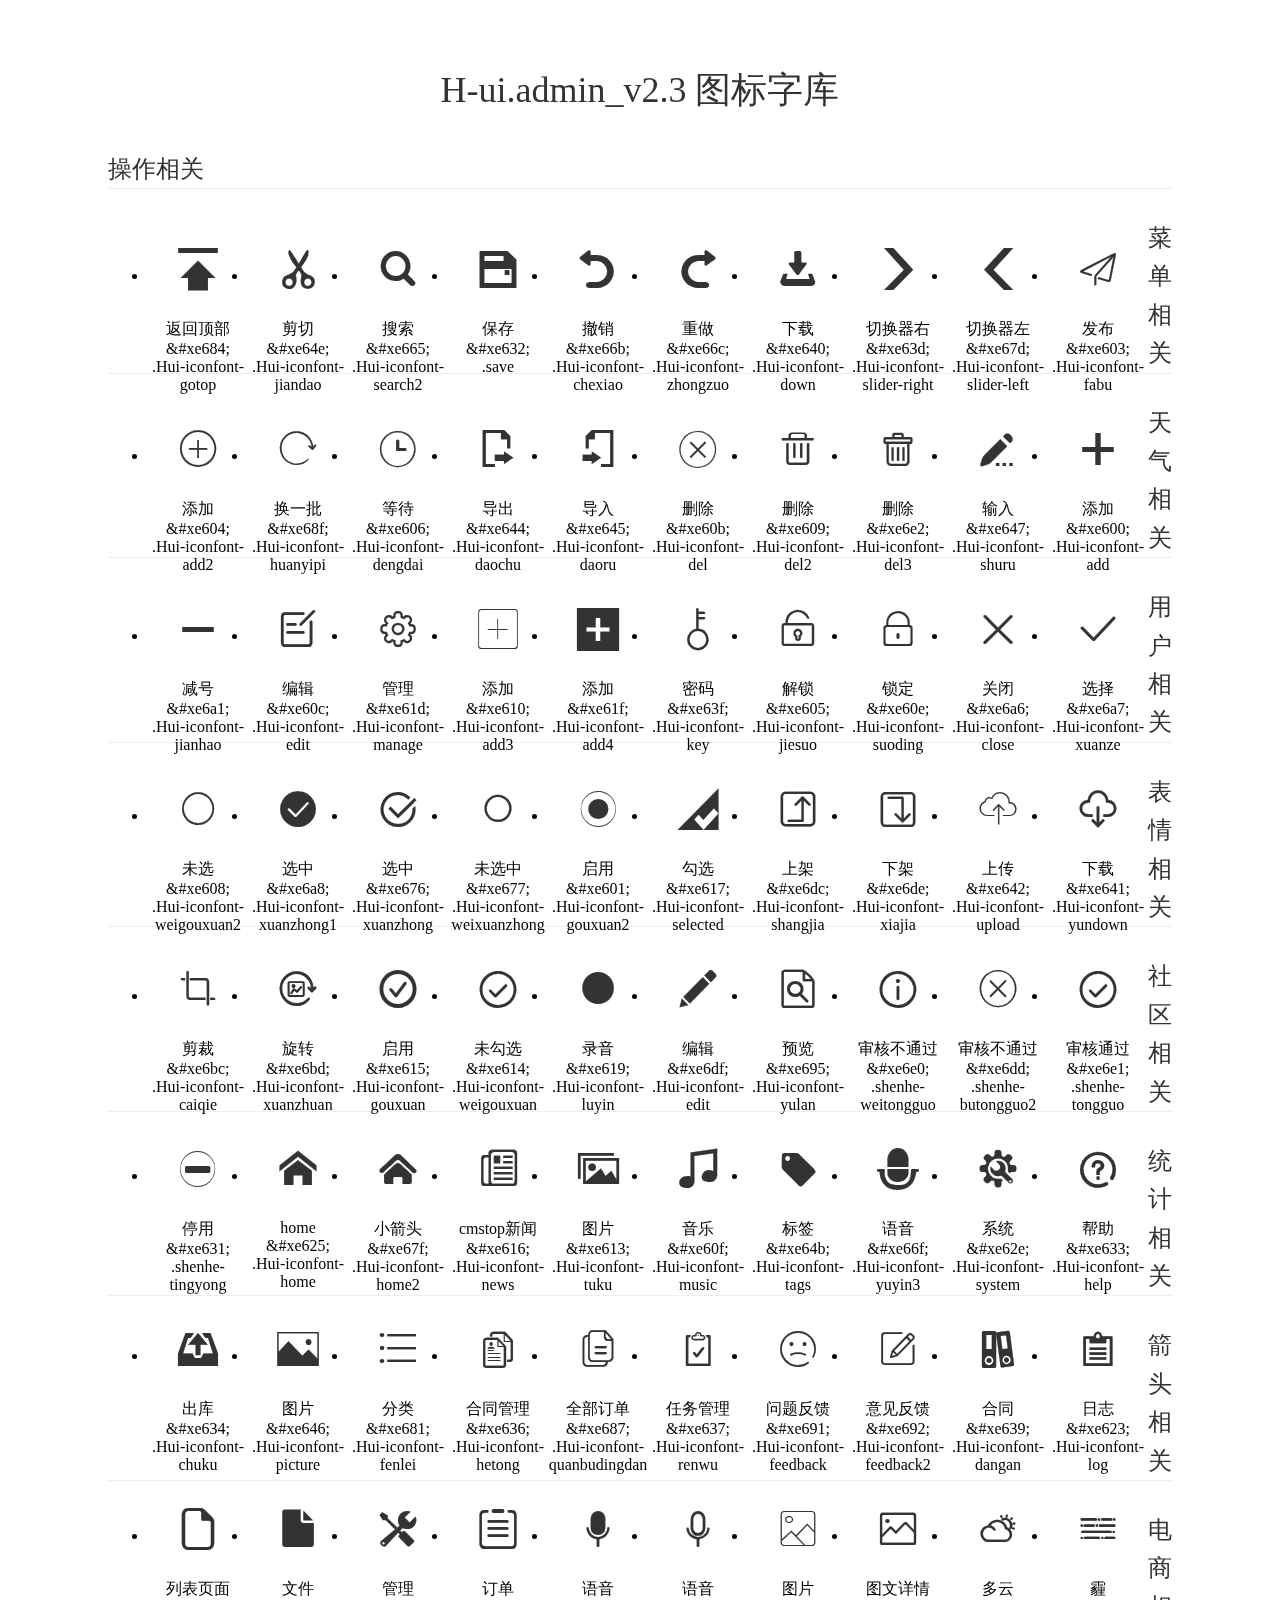
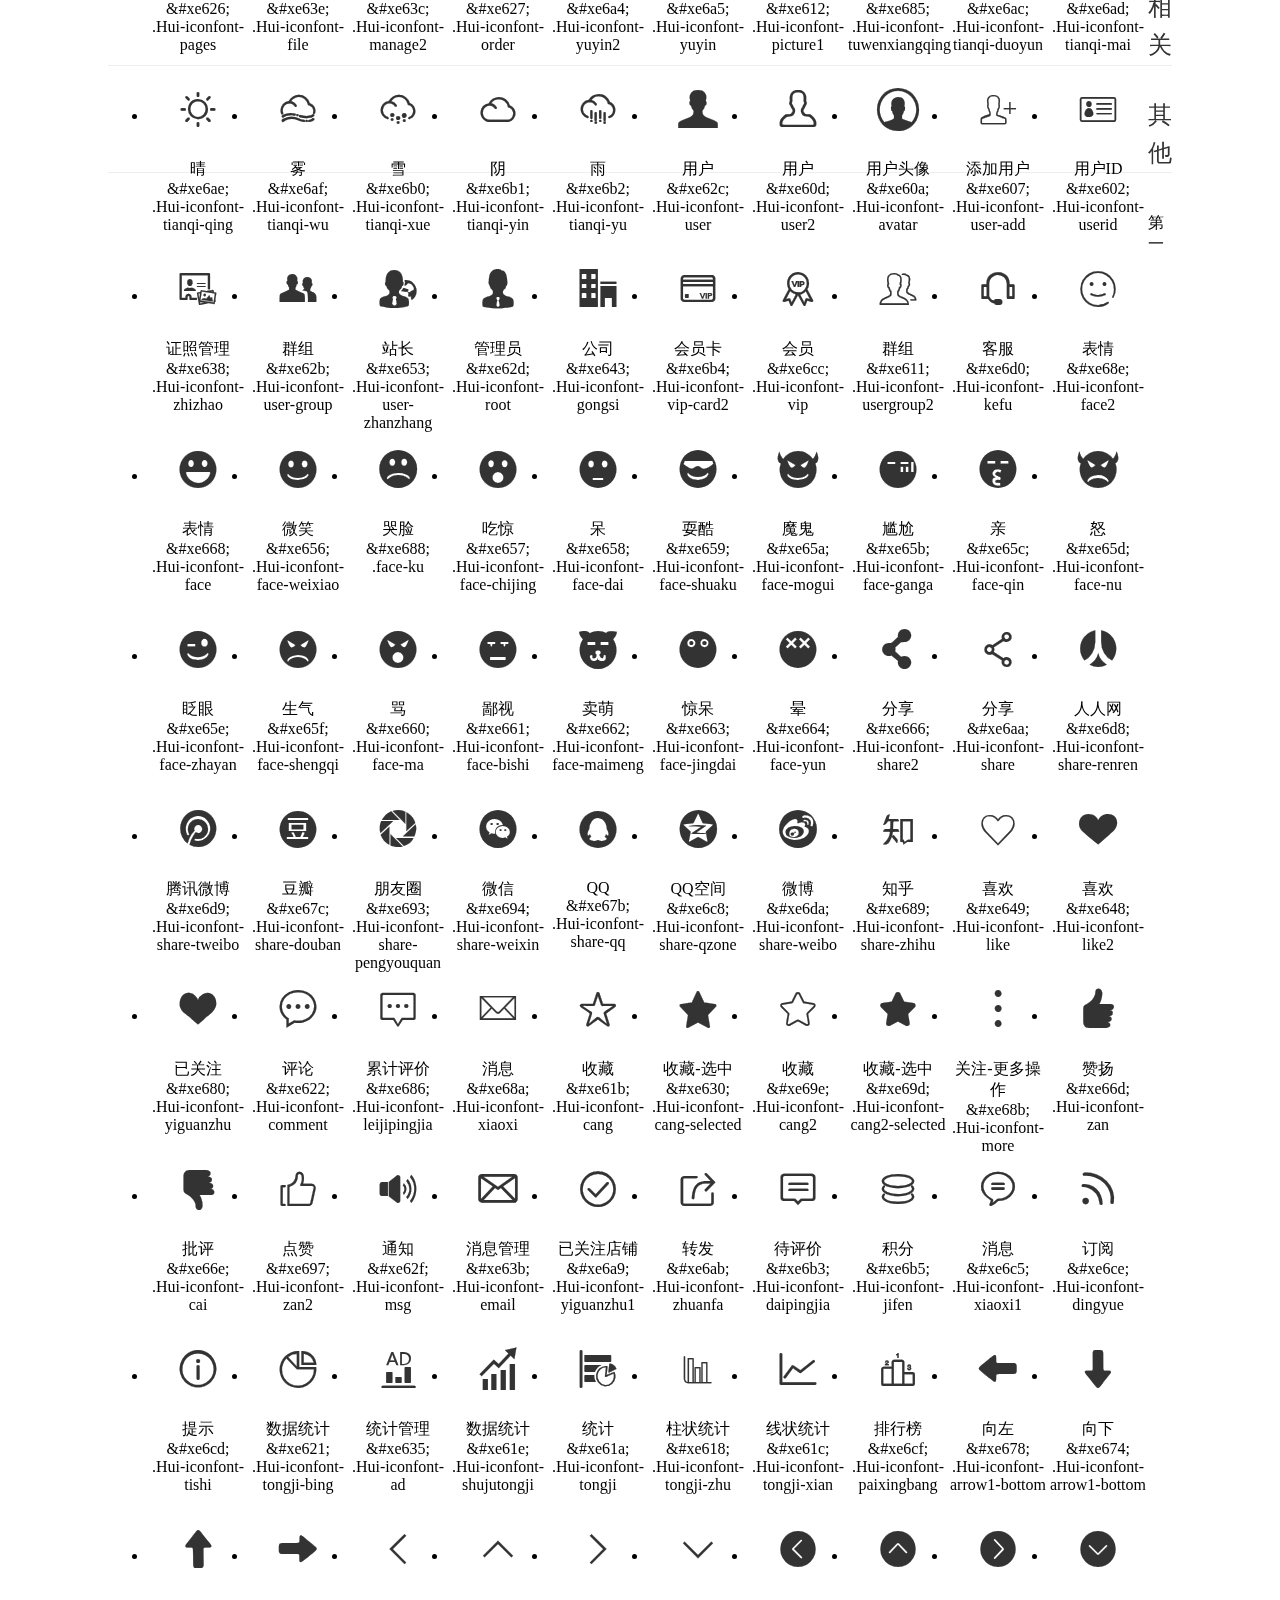
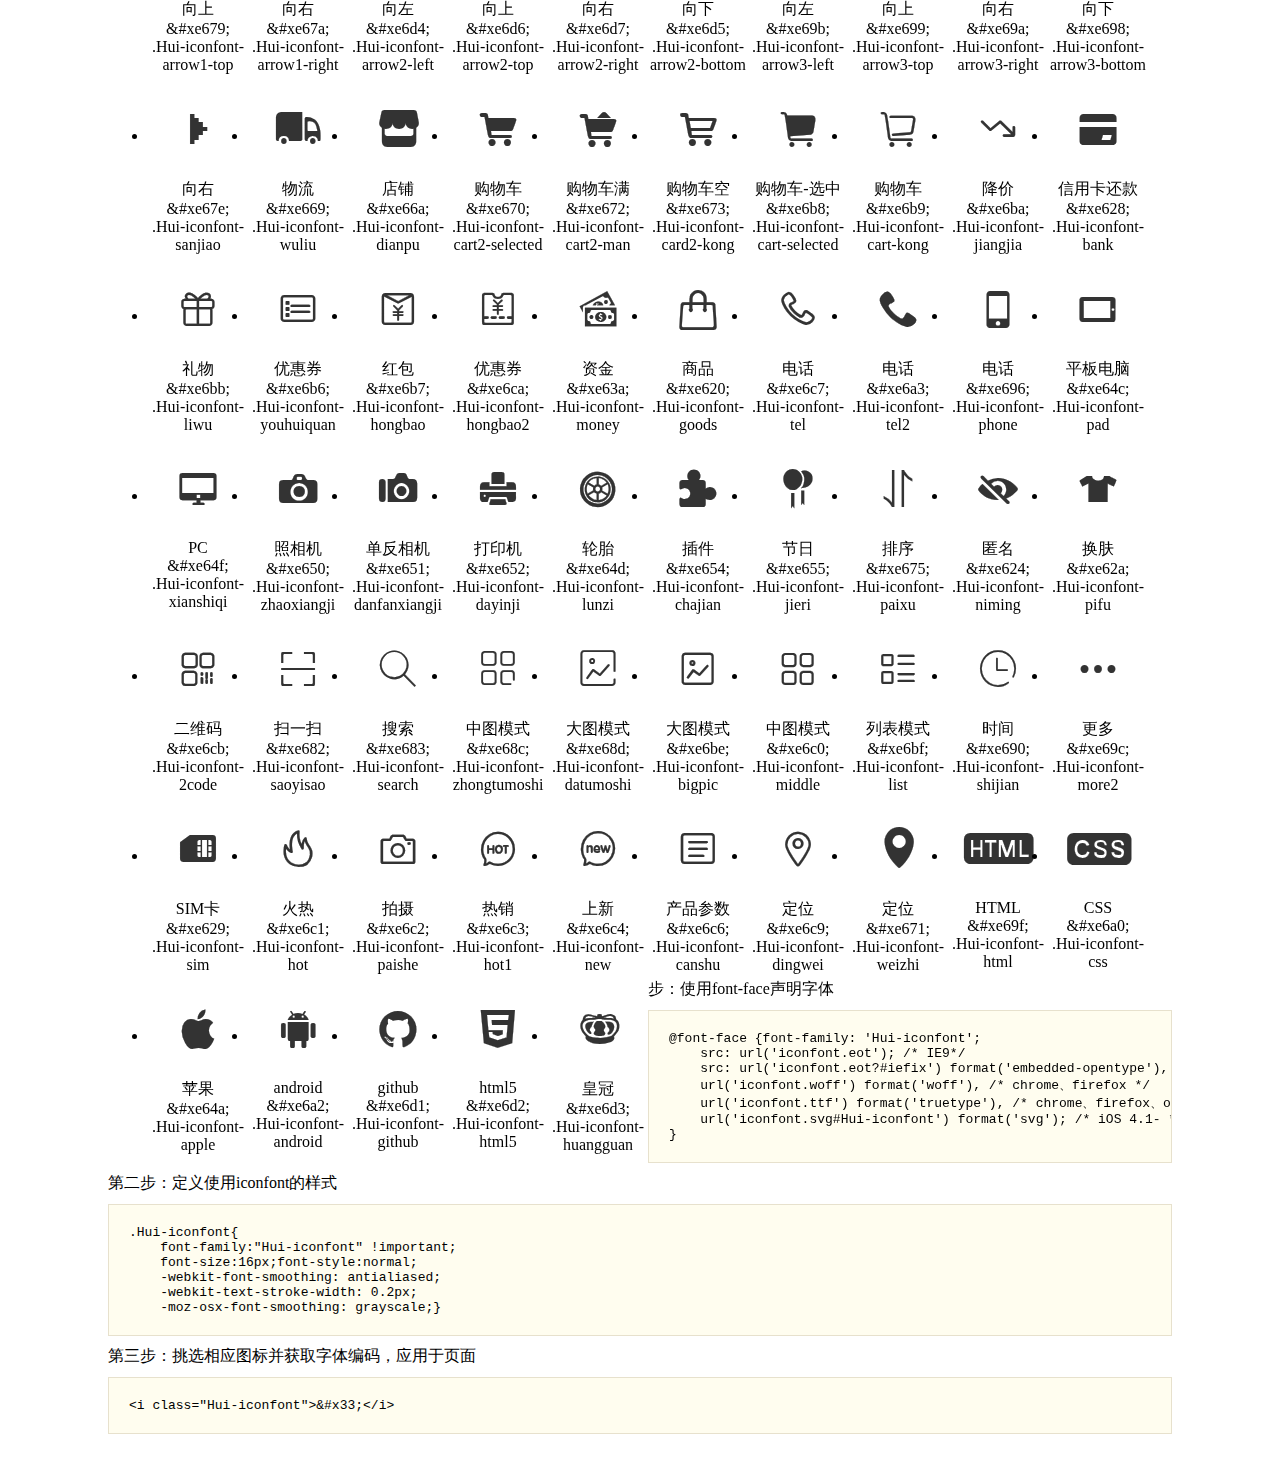
<file: Project/reserve-system/src/main/resources/static/h-ui/lib/Hui-iconfont/1.0.1/demo.html>
<!DOCTYPE html>
<html>
<head>
<meta charset="utf-8"/>
<title>IconFont</title>
<link href="http://static.h-ui.net/h-ui/css/H-ui.reset.css" rel="stylesheet" type="text/css" />
<link rel="stylesheet" href="iconfont.css">
<style type="text/css">
.main {padding: 30px 100px;}
.main h1{font-size:36px; line-height:1.6; color:#333; text-align:center;margin-bottom:30px; font-weight:normal}
.main h2{ font-size:24px;line-height:1.6;color:#333;margin-bottom:30px; border-bottom: 1px solid #eee; font-weight:normal}

.helps { margin-top: 40px}
.helps pre{padding: 20px;margin: 10px 0;border: solid 1px #e7e1cd;background-color: #fffdef;overflow: auto}
.icon_lists li{float: left;width: 100px;height: 180px;text-align: center}
.icon_lists .Hui-iconfont{font-size: 42px;line-height: 100px;margin: 10px 0;color: #333;-webkit-transition: font-size 0.25s ease-out 0s;-moz-transition: font-size 0.25s ease-out 0s;transition: font-size 0.25s ease-out 0s}
.icon_lists .Hui-iconfont:hover { font-size: 100px}
</style>
</head>
<body>
<div class="main">
	<h1>H-ui.admin_v2.3 图标字库</h1>
	<h2>操作相关</h2>
	<ul class="icon_lists cl">
		<li> <i class="icon Hui-iconfont">&#xe684;</i>
			<div class="name">返回顶部</div>
			<div class="code">&amp;#xe684;</div>
			<div class="fontclass">.Hui-iconfont-gotop</div>
		</li>
		<li> <i class="icon Hui-iconfont">&#xe64e;</i>
			<div class="name">剪切</div>
			<div class="code">&amp;#xe64e;</div>
			<div class="fontclass">.Hui-iconfont-jiandao</div>
		</li>
		<li> <i class="icon Hui-iconfont">&#xe665;</i>
			<div class="name">搜索</div>
			<div class="code">&amp;#xe665;</div>
			<div class="fontclass">.Hui-iconfont-search2</div>
		</li>
		<li> <i class="icon Hui-iconfont">&#xe632;</i>
			<div class="name">保存</div>
			<div class="code">&amp;#xe632;</div>
			<div class="fontclass">.save</div>
		</li>
		<li> <i class="icon Hui-iconfont">&#xe66b;</i>
			<div class="name">撤销</div>
			<div class="code">&amp;#xe66b;</div>
			<div class="fontclass">.Hui-iconfont-chexiao</div>
		</li>
		<li> <i class="icon Hui-iconfont">&#xe66c;</i>
			<div class="name">重做</div>
			<div class="code">&amp;#xe66c;</div>
			<div class="fontclass">.Hui-iconfont-zhongzuo</div>
		</li>
		<li> <i class="icon Hui-iconfont">&#xe640;</i>
			<div class="name">下载</div>
			<div class="code">&amp;#xe640;</div>
			<div class="fontclass">.Hui-iconfont-down</div>
		</li>
		<li> <i class="icon Hui-iconfont">&#xe63d;</i>
			<div class="name">切换器右</div>
			<div class="code">&amp;#xe63d;</div>
			<div class="fontclass">.Hui-iconfont-slider-right</div>
		</li>
		<li> <i class="icon Hui-iconfont">&#xe67d;</i>
			<div class="name">切换器左</div>
			<div class="code">&amp;#xe67d;</div>
			<div class="fontclass">.Hui-iconfont-slider-left</div>
		</li>
		<li> <i class="icon Hui-iconfont">&#xe603;</i>
			<div class="name">发布</div>
			<div class="code">&amp;#xe603;</div>
			<div class="fontclass">.Hui-iconfont-fabu</div>
		</li>
		<li> <i class="icon Hui-iconfont">&#xe604;</i>
			<div class="name">添加</div>
			<div class="code">&amp;#xe604;</div>
			<div class="fontclass">.Hui-iconfont-add2</div>
		</li>
		<li> <i class="icon Hui-iconfont">&#xe68f;</i>
			<div class="name">换一批</div>
			<div class="code">&amp;#xe68f;</div>
			<div class="fontclass">.Hui-iconfont-huanyipi</div>
		</li>
		<li> <i class="icon Hui-iconfont">&#xe606;</i>
			<div class="name">等待</div>
			<div class="code">&amp;#xe606;</div>
			<div class="fontclass">.Hui-iconfont-dengdai</div>
		</li>
		<li> <i class="icon Hui-iconfont">&#xe644;</i>
			<div class="name">导出</div>
			<div class="code">&amp;#xe644;</div>
			<div class="fontclass">.Hui-iconfont-daochu</div>
		</li>
		<li> <i class="icon Hui-iconfont">&#xe645;</i>
			<div class="name">导入</div>
			<div class="code">&amp;#xe645;</div>
			<div class="fontclass">.Hui-iconfont-daoru</div>
		</li>
		<li> <i class="icon Hui-iconfont">&#xe60b;</i>
			<div class="name">删除</div>
			<div class="code">&amp;#xe60b;</div>
			<div class="fontclass">.Hui-iconfont-del</div>
		</li>
		<li> <i class="icon Hui-iconfont">&#xe609;</i>
			<div class="name">删除</div>
			<div class="code">&amp;#xe609;</div>
			<div class="fontclass">.Hui-iconfont-del2</div>
		</li>
		<li> <i class="icon Hui-iconfont">&#xe6e2;</i>
			<div class="name">删除</div>
			<div class="code">&amp;#xe6e2;</div>
			<div class="fontclass">.Hui-iconfont-del3</div>
		</li>
		<li> <i class="icon Hui-iconfont">&#xe647;</i>
			<div class="name">输入</div>
			<div class="code">&amp;#xe647;</div>
			<div class="fontclass">.Hui-iconfont-shuru</div>
		</li>
		<li> <i class="icon Hui-iconfont">&#xe600;</i>
			<div class="name">添加</div>
			<div class="code">&amp;#xe600;</div>
			<div class="fontclass">.Hui-iconfont-add</div>
		</li>
		<li> <i class="icon Hui-iconfont">&#xe6a1;</i>
			<div class="name">减号</div>
			<div class="code">&amp;#xe6a1;</div>
			<div class="fontclass">.Hui-iconfont-jianhao</div>
		</li>
		<li> <i class="icon Hui-iconfont">&#xe60c;</i>
			<div class="name">编辑</div>
			<div class="code">&amp;#xe60c;</div>
			<div class="fontclass">.Hui-iconfont-edit</div>
		</li>
		<li> <i class="icon Hui-iconfont">&#xe61d;</i>
			<div class="name">管理</div>
			<div class="code">&amp;#xe61d;</div>
			<div class="fontclass">.Hui-iconfont-manage</div>
		</li>
		<li> <i class="icon Hui-iconfont">&#xe610;</i>
			<div class="name">添加</div>
			<div class="code">&amp;#xe610;</div>
			<div class="fontclass">.Hui-iconfont-add3</div>
		</li>
		<li> <i class="icon Hui-iconfont">&#xe61f;</i>
			<div class="name">添加</div>
			<div class="code">&amp;#xe61f;</div>
			<div class="fontclass">.Hui-iconfont-add4</div>
		</li>
		<li> <i class="icon Hui-iconfont">&#xe63f;</i>
			<div class="name">密码</div>
			<div class="code">&amp;#xe63f;</div>
			<div class="fontclass">.Hui-iconfont-key</div>
		</li>
		<li> <i class="icon Hui-iconfont">&#xe605;</i>
			<div class="name">解锁</div>
			<div class="code">&amp;#xe605;</div>
			<div class="fontclass">.Hui-iconfont-jiesuo</div>
		</li>
		<li> <i class="icon Hui-iconfont">&#xe60e;</i>
			<div class="name">锁定</div>
			<div class="code">&amp;#xe60e;</div>
			<div class="fontclass">.Hui-iconfont-suoding</div>
		</li>
		<li> <i class="icon Hui-iconfont">&#xe6a6;</i>
			<div class="name">关闭</div>
			<div class="code">&amp;#xe6a6;</div>
			<div class="fontclass">.Hui-iconfont-close</div>
		</li>
		<li> <i class="icon Hui-iconfont">&#xe6a7;</i>
			<div class="name">选择</div>
			<div class="code">&amp;#xe6a7;</div>
			<div class="fontclass">.Hui-iconfont-xuanze</div>
		</li>
		<li> <i class="icon Hui-iconfont">&#xe608;</i>
			<div class="name">未选</div>
			<div class="code">&amp;#xe608;</div>
			<div class="fontclass">.Hui-iconfont-weigouxuan2</div>
		</li>
		<li> <i class="icon Hui-iconfont">&#xe6a8;</i>
			<div class="name">选中</div>
			<div class="code">&amp;#xe6a8;</div>
			<div class="fontclass">.Hui-iconfont-xuanzhong1</div>
		</li>
		<li> <i class="icon Hui-iconfont">&#xe676;</i>
			<div class="name">选中</div>
			<div class="code">&amp;#xe676;</div>
			<div class="fontclass">.Hui-iconfont-xuanzhong</div>
		</li>
		<li> <i class="icon Hui-iconfont">&#xe677;</i>
			<div class="name">未选中</div>
			<div class="code">&amp;#xe677;</div>
			<div class="fontclass">.Hui-iconfont-weixuanzhong</div>
		</li>
		<li> <i class="icon Hui-iconfont">&#xe601;</i>
			<div class="name">启用</div>
			<div class="code">&amp;#xe601;</div>
			<div class="fontclass">.Hui-iconfont-gouxuan2</div>
		</li>
		<li> <i class="icon Hui-iconfont">&#xe617;</i>
			<div class="name">勾选</div>
			<div class="code">&amp;#xe617;</div>
			<div class="fontclass">.Hui-iconfont-selected</div>
		</li>
		<li> <i class="icon Hui-iconfont">&#xe6dc;</i>
			<div class="name">上架</div>
			<div class="code">&amp;#xe6dc;</div>
			<div class="fontclass">.Hui-iconfont-shangjia</div>
		</li>
		<li> <i class="icon Hui-iconfont">&#xe6de;</i>
			<div class="name">下架</div>
			<div class="code">&amp;#xe6de;</div>
			<div class="fontclass">.Hui-iconfont-xiajia</div>
		</li>
		<li> <i class="icon Hui-iconfont">&#xe642;</i>
			<div class="name">上传</div>
			<div class="code">&amp;#xe642;</div>
			<div class="fontclass">.Hui-iconfont-upload</div>
		</li>
		<li> <i class="icon Hui-iconfont">&#xe641;</i>
			<div class="name">下载</div>
			<div class="code">&amp;#xe641;</div>
			<div class="fontclass">.Hui-iconfont-yundown</div>
		</li>
		<li> <i class="icon Hui-iconfont">&#xe6bc;</i>
			<div class="name">剪裁</div>
			<div class="code">&amp;#xe6bc;</div>
			<div class="fontclass">.Hui-iconfont-caiqie</div>
		</li>
		<li> <i class="icon Hui-iconfont">&#xe6bd;</i>
			<div class="name">旋转</div>
			<div class="code">&amp;#xe6bd;</div>
			<div class="fontclass">.Hui-iconfont-xuanzhuan</div>
		</li>
		<li> <i class="icon Hui-iconfont">&#xe615;</i>
			<div class="name">启用</div>
			<div class="code">&amp;#xe615;</div>
			<div class="fontclass">.Hui-iconfont-gouxuan</div>
		</li>
		<li> <i class="icon Hui-iconfont">&#xe6e1;</i>
			<div class="name">未勾选</div>
			<div class="code">&amp;#xe614;</div>
			<div class="fontclass">.Hui-iconfont-weigouxuan</div>
		</li>
		<li> <i class="icon Hui-iconfont">&#xe619;</i>
			<div class="name">录音</div>
			<div class="code">&amp;#xe619;</div>
			<div class="fontclass">.Hui-iconfont-luyin</div>
		</li>
		<li> <i class="icon Hui-iconfont">&#xe6df;</i>
			<div class="name">编辑</div>
			<div class="code">&amp;#xe6df;</div>
			<div class="fontclass">.Hui-iconfont-edit</div>
		</li>
		<li> <i class="icon Hui-iconfont">&#xe695;</i>
			<div class="name">预览</div>
			<div class="code">&amp;#xe695;</div>
			<div class="fontclass">.Hui-iconfont-yulan</div>
		</li>
		<li> <i class="icon Hui-iconfont">&#xe6e0;</i>
			<div class="name">审核不通过</div>
			<div class="code">&amp;#xe6e0;</div>
			<div class="fontclass">.shenhe-weitongguo</div>
		</li>
		<li> <i class="icon Hui-iconfont">&#xe6dd;</i>
			<div class="name">审核不通过</div>
			<div class="code">&amp;#xe6dd;</div>
			<div class="fontclass">.shenhe-butongguo2</div>
		</li>
		<li> <i class="icon Hui-iconfont">&#xe6e1;</i>
			<div class="name">审核通过</div>
			<div class="code">&amp;#xe6e1;</div>
			<div class="fontclass">.shenhe-tongguo</div>
		</li>
		<li> <i class="icon Hui-iconfont">&#xe631;</i>
			<div class="name">停用</div>
			<div class="code">&amp;#xe631;</div>
			<div class="fontclass">.shenhe-tingyong</div>
		</li>
	</ul>
	<h2>菜单相关</h2>
	<ul class="icon_lists cl">
		<li> <i class="icon Hui-iconfont">&#xe625;</i>
			<div class="name">home</div>
			<div class="code">&amp;#xe625;</div>
			<div class="fontclass">.Hui-iconfont-home</div>
		</li>
		<li> <i class="icon Hui-iconfont">&#xe67f;</i>
			<div class="name">小箭头</div>
			<div class="code">&amp;#xe67f;</div>
			<div class="fontclass">.Hui-iconfont-home2</div>
		</li>
		<li> <i class="icon Hui-iconfont">&#xe616;</i>
			<div class="name">cmstop新闻</div>
			<div class="code">&amp;#xe616;</div>
			<div class="fontclass">.Hui-iconfont-news</div>
		</li>
		<li> <i class="icon Hui-iconfont">&#xe613;</i>
			<div class="name">图片</div>
			<div class="code">&amp;#xe613;</div>
			<div class="fontclass">.Hui-iconfont-tuku</div>
		</li>
		<li> <i class="icon Hui-iconfont">&#xe60f;</i>
			<div class="name">音乐</div>
			<div class="code">&amp;#xe60f;</div>
			<div class="fontclass">.Hui-iconfont-music</div>
		</li>
		<li> <i class="icon Hui-iconfont">&#xe64b;</i>
			<div class="name">标签</div>
			<div class="code">&amp;#xe64b;</div>
			<div class="fontclass">.Hui-iconfont-tags</div>
		</li>
		<li> <i class="icon Hui-iconfont">&#xe66f;</i>
			<div class="name">语音</div>
			<div class="code">&amp;#xe66f;</div>
			<div class="fontclass">.Hui-iconfont-yuyin3</div>
		</li>
		<li> <i class="icon Hui-iconfont">&#xe62e;</i>
			<div class="name">系统</div>
			<div class="code">&amp;#xe62e;</div>
			<div class="fontclass">.Hui-iconfont-system</div>
		</li>
		<li> <i class="icon Hui-iconfont">&#xe633;</i>
			<div class="name">帮助</div>
			<div class="code">&amp;#xe633;</div>
			<div class="fontclass">.Hui-iconfont-help</div>
		</li>
		<li> <i class="icon Hui-iconfont">&#xe634;</i>
			<div class="name">出库</div>
			<div class="code">&amp;#xe634;</div>
			<div class="fontclass">.Hui-iconfont-chuku</div>
		</li>
		<li> <i class="icon Hui-iconfont">&#xe646;</i>
			<div class="name">图片</div>
			<div class="code">&amp;#xe646;</div>
			<div class="fontclass">.Hui-iconfont-picture</div>
		</li>
		<li> <i class="icon Hui-iconfont">&#xe681;</i>
			<div class="name">分类</div>
			<div class="code">&amp;#xe681;</div>
			<div class="fontclass">.Hui-iconfont-fenlei</div>
		</li>
		<li> <i class="icon Hui-iconfont">&#xe636;</i>
			<div class="name">合同管理</div>
			<div class="code">&amp;#xe636;</div>
			<div class="fontclass">.Hui-iconfont-hetong</div>
		</li>
		<li> <i class="icon Hui-iconfont">&#xe687;</i>
			<div class="name">全部订单</div>
			<div class="code">&amp;#xe687;</div>
			<div class="fontclass">.Hui-iconfont-quanbudingdan</div>
		</li>
		<li> <i class="icon Hui-iconfont">&#xe637;</i>
			<div class="name">任务管理</div>
			<div class="code">&amp;#xe637;</div>
			<div class="fontclass">.Hui-iconfont-renwu</div>
		</li>
		<li> <i class="icon Hui-iconfont">&#xe691;</i>
			<div class="name">问题反馈</div>
			<div class="code">&amp;#xe691;</div>
			<div class="fontclass">.Hui-iconfont-feedback</div>
		</li>
		<li> <i class="icon Hui-iconfont">&#xe692;</i>
			<div class="name">意见反馈</div>
			<div class="code">&amp;#xe692;</div>
			<div class="fontclass">.Hui-iconfont-feedback2</div>
		</li>
		<li> <i class="icon Hui-iconfont">&#xe639;</i>
			<div class="name">合同</div>
			<div class="code">&amp;#xe639;</div>
			<div class="fontclass">.Hui-iconfont-dangan</div>
		</li>
		<li> <i class="icon Hui-iconfont">&#xe623;</i>
			<div class="name">日志</div>
			<div class="code">&amp;#xe623;</div>
			<div class="fontclass">.Hui-iconfont-log</div>
		</li>
		<li> <i class="icon Hui-iconfont">&#xe626;</i>
			<div class="name">列表页面</div>
			<div class="code">&amp;#xe626;</div>
			<div class="fontclass">.Hui-iconfont-pages</div>
		</li>
		<li> <i class="icon Hui-iconfont">&#xe63e;</i>
			<div class="name">文件</div>
			<div class="code">&amp;#xe63e;</div>
			<div class="fontclass">.Hui-iconfont-file</div>
		</li>
		<li> <i class="icon Hui-iconfont">&#xe63c;</i>
			<div class="name">管理</div>
			<div class="code">&amp;#xe63c;</div>
			<div class="fontclass">.Hui-iconfont-manage2</div>
		</li>
		<li> <i class="icon Hui-iconfont">&#xe627;</i>
			<div class="name">订单</div>
			<div class="code">&amp;#xe627;</div>
			<div class="fontclass">.Hui-iconfont-order</div>
		</li>
		<li> <i class="icon Hui-iconfont">&#xe6a4;</i>
			<div class="name">语音</div>
			<div class="code">&amp;#xe6a4;</div>
			<div class="fontclass">.Hui-iconfont-yuyin2</div>
		</li>
		<li> <i class="icon Hui-iconfont">&#xe6a5;</i>
			<div class="name">语音</div>
			<div class="code">&amp;#xe6a5;</div>
			<div class="fontclass">.Hui-iconfont-yuyin</div>
		</li>
		<li> <i class="icon Hui-iconfont">&#xe612;</i>
			<div class="name">图片</div>
			<div class="code">&amp;#xe612;</div>
			<div class="fontclass">.Hui-iconfont-picture1</div>
		</li>
		<li> <i class="icon Hui-iconfont">&#xe685;</i>
			<div class="name">图文详情</div>
			<div class="code">&amp;#xe685;</div>
			<div class="fontclass">.Hui-iconfont-tuwenxiangqing</div>
		</li>
	</ul>
	<h2>天气相关</h2>
	<ul class="icon_lists cl">
		<li> <i class="icon Hui-iconfont">&#xe6ac;</i>
			<div class="name">多云</div>
			<div class="code">&amp;#xe6ac;</div>
			<div class="fontclass">.Hui-iconfont-tianqi-duoyun</div>
		</li>
		<li> <i class="icon Hui-iconfont">&#xe6ad;</i>
			<div class="name">霾</div>
			<div class="code">&amp;#xe6ad;</div>
			<div class="fontclass">.Hui-iconfont-tianqi-mai</div>
		</li>
		<li> <i class="icon Hui-iconfont">&#xe6ae;</i>
			<div class="name">晴</div>
			<div class="code">&amp;#xe6ae;</div>
			<div class="fontclass">.Hui-iconfont-tianqi-qing</div>
		</li>
		<li> <i class="icon Hui-iconfont">&#xe6af;</i>
			<div class="name">雾</div>
			<div class="code">&amp;#xe6af;</div>
			<div class="fontclass">.Hui-iconfont-tianqi-wu</div>
		</li>
		<li> <i class="icon Hui-iconfont">&#xe6b0;</i>
			<div class="name">雪</div>
			<div class="code">&amp;#xe6b0;</div>
			<div class="fontclass">.Hui-iconfont-tianqi-xue</div>
		</li>
		<li> <i class="icon Hui-iconfont">&#xe6b1;</i>
			<div class="name">阴</div>
			<div class="code">&amp;#xe6b1;</div>
			<div class="fontclass">.Hui-iconfont-tianqi-yin</div>
		</li>
		<li> <i class="icon Hui-iconfont">&#xe6b2;</i>
			<div class="name">雨</div>
			<div class="code">&amp;#xe6b2;</div>
			<div class="fontclass">.Hui-iconfont-tianqi-yu</div>
		</li>
	</ul>
	<h2>用户相关</h2>
	<ul class="icon_lists cl">
		<li> <i class="icon Hui-iconfont">&#xe62c;</i>
			<div class="name">用户</div>
			<div class="code">&amp;#xe62c;</div>
			<div class="fontclass">.Hui-iconfont-user</div>
		</li>
		<li> <i class="icon Hui-iconfont">&#xe60d;</i>
			<div class="name">用户</div>
			<div class="code">&amp;#xe60d;</div>
			<div class="fontclass">.Hui-iconfont-user2</div>
		</li>
		<li> <i class="icon Hui-iconfont">&#xe60a;</i>
			<div class="name">用户头像</div>
			<div class="code">&amp;#xe60a;</div>
			<div class="fontclass">.Hui-iconfont-avatar</div>
		</li>
		<li> <i class="icon Hui-iconfont">&#xe607;</i>
			<div class="name">添加用户</div>
			<div class="code">&amp;#xe607;</div>
			<div class="fontclass">.Hui-iconfont-user-add</div>
		</li>
		<li> <i class="icon Hui-iconfont">&#xe602;</i>
			<div class="name">用户ID</div>
			<div class="code">&amp;#xe602;</div>
			<div class="fontclass">.Hui-iconfont-userid</div>
		</li>
		<li> <i class="icon Hui-iconfont">&#xe638;</i>
			<div class="name">证照管理</div>
			<div class="code">&amp;#xe638;</div>
			<div class="fontclass">.Hui-iconfont-zhizhao</div>
		</li>
		<li> <i class="icon Hui-iconfont">&#xe62b;</i>
			<div class="name">群组</div>
			<div class="code">&amp;#xe62b;</div>
			<div class="fontclass">.Hui-iconfont-user-group</div>
		</li>
		<li> <i class="icon Hui-iconfont">&#xe653;</i>
			<div class="name">站长</div>
			<div class="code">&amp;#xe653;</div>
			<div class="fontclass">.Hui-iconfont-user-zhanzhang</div>
		</li>
		<li> <i class="icon Hui-iconfont">&#xe62d;</i>
			<div class="name">管理员</div>
			<div class="code">&amp;#xe62d;</div>
			<div class="fontclass">.Hui-iconfont-root</div>
		</li>
		<li> <i class="icon Hui-iconfont">&#xe643;</i>
			<div class="name">公司</div>
			<div class="code">&amp;#xe643;</div>
			<div class="fontclass">.Hui-iconfont-gongsi</div>
		</li>
		<li> <i class="icon Hui-iconfont">&#xe6b4;</i>
			<div class="name">会员卡</div>
			<div class="code">&amp;#xe6b4;</div>
			<div class="fontclass">.Hui-iconfont-vip-card2</div>
		</li>
		<li> <i class="icon Hui-iconfont">&#xe6cc;</i>
			<div class="name">会员</div>
			<div class="code">&amp;#xe6cc;</div>
			<div class="fontclass">.Hui-iconfont-vip</div>
		</li>
		<li> <i class="icon Hui-iconfont">&#xe611;</i>
			<div class="name">群组</div>
			<div class="code">&amp;#xe611;</div>
			<div class="fontclass">.Hui-iconfont-usergroup2</div>
		</li>
		<li> <i class="icon Hui-iconfont">&#xe6d0;</i>
			<div class="name">客服</div>
			<div class="code">&amp;#xe6d0;</div>
			<div class="fontclass">.Hui-iconfont-kefu</div>
		</li>
	</ul>
	<h2>表情相关</h2>
	<ul class="icon_lists cl">
		<li> <i class="icon Hui-iconfont">&#xe68e;</i>
			<div class="name">表情</div>
			<div class="code">&amp;#xe68e;</div>
			<div class="fontclass">.Hui-iconfont-face2</div>
		</li>
		<li> <i class="icon Hui-iconfont">&#xe668;</i>
			<div class="name">表情</div>
			<div class="code">&amp;#xe668;</div>
			<div class="fontclass">.Hui-iconfont-face</div>
		</li>
		<li> <i class="icon Hui-iconfont">&#xe656;</i>
			<div class="name">微笑</div>
			<div class="code">&amp;#xe656;</div>
			<div class="fontclass">.Hui-iconfont-face-weixiao</div>
		</li>
		<li> <i class="icon Hui-iconfont">&#xe688;</i>
			<div class="name">哭脸</div>
			<div class="code">&amp;#xe688;</div>
			<div class="fontclass">.face-ku</div>
		</li>
		<li> <i class="icon Hui-iconfont">&#xe657;</i>
			<div class="name">吃惊</div>
			<div class="code">&amp;#xe657;</div>
			<div class="fontclass">.Hui-iconfont-face-chijing</div>
		</li>
		<li> <i class="icon Hui-iconfont">&#xe658;</i>
			<div class="name">呆</div>
			<div class="code">&amp;#xe658;</div>
			<div class="fontclass">.Hui-iconfont-face-dai</div>
		</li>
		<li> <i class="icon Hui-iconfont">&#xe659;</i>
			<div class="name">耍酷</div>
			<div class="code">&amp;#xe659;</div>
			<div class="fontclass">.Hui-iconfont-face-shuaku</div>
		</li>
		<li> <i class="icon Hui-iconfont">&#xe65a;</i>
			<div class="name">魔鬼</div>
			<div class="code">&amp;#xe65a;</div>
			<div class="fontclass">.Hui-iconfont-face-mogui</div>
		</li>
		<li> <i class="icon Hui-iconfont">&#xe65b;</i>
			<div class="name">尴尬</div>
			<div class="code">&amp;#xe65b;</div>
			<div class="fontclass">.Hui-iconfont-face-ganga</div>
		</li>
		<li> <i class="icon Hui-iconfont">&#xe65c;</i>
			<div class="name">亲</div>
			<div class="code">&amp;#xe65c;</div>
			<div class="fontclass">.Hui-iconfont-face-qin</div>
		</li>
		<li> <i class="icon Hui-iconfont">&#xe65d;</i>
			<div class="name">怒</div>
			<div class="code">&amp;#xe65d;</div>
			<div class="fontclass">.Hui-iconfont-face-nu</div>
		</li>
		<li> <i class="icon Hui-iconfont">&#xe65e;</i>
			<div class="name">眨眼</div>
			<div class="code">&amp;#xe65e;</div>
			<div class="fontclass">.Hui-iconfont-face-zhayan</div>
		</li>
		<li> <i class="icon Hui-iconfont">&#xe65f;</i>
			<div class="name">生气</div>
			<div class="code">&amp;#xe65f;</div>
			<div class="fontclass">.Hui-iconfont-face-shengqi</div>
		</li>
		<li> <i class="icon Hui-iconfont">&#xe660;</i>
			<div class="name">骂</div>
			<div class="code">&amp;#xe660;</div>
			<div class="fontclass">.Hui-iconfont-face-ma</div>
		</li>
		<li> <i class="icon Hui-iconfont">&#xe661;</i>
			<div class="name">鄙视</div>
			<div class="code">&amp;#xe661;</div>
			<div class="fontclass">.Hui-iconfont-face-bishi</div>
		</li>
		<li> <i class="icon Hui-iconfont">&#xe662;</i>
			<div class="name">卖萌</div>
			<div class="code">&amp;#xe662;</div>
			<div class="fontclass">.Hui-iconfont-face-maimeng</div>
		</li>
		<li> <i class="icon Hui-iconfont">&#xe663;</i>
			<div class="name">惊呆</div>
			<div class="code">&amp;#xe663;</div>
			<div class="fontclass">.Hui-iconfont-face-jingdai</div>
		</li>
		<li> <i class="icon Hui-iconfont">&#xe664;</i>
			<div class="name">晕</div>
			<div class="code">&amp;#xe664;</div>
			<div class="fontclass">.Hui-iconfont-face-yun</div>
		</li>
	</ul>
	<h2>社区相关</h2>
	<ul class="icon_lists cl">
		<li> <i class="icon Hui-iconfont">&#xe666;</i>
			<div class="name">分享</div>
			<div class="code">&amp;#xe666;</div>
			<div class="fontclass">.Hui-iconfont-share2</div>
		</li>
		<li> <i class="icon Hui-iconfont">&#xe6aa;</i>
			<div class="name">分享</div>
			<div class="code">&amp;#xe6aa;</div>
			<div class="fontclass">.Hui-iconfont-share</div>
		</li>
		<li> <i class="icon Hui-iconfont">&#xe6d8;</i>
			<div class="name">人人网</div>
			<div class="code">&amp;#xe6d8;</div>
			<div class="fontclass">.Hui-iconfont-share-renren</div>
		</li>
		<li> <i class="icon Hui-iconfont">&#xe6d9;</i>
			<div class="name">腾讯微博</div>
			<div class="code">&amp;#xe6d9;</div>
			<div class="fontclass">.Hui-iconfont-share-tweibo</div>
		</li>
		<li> <i class="icon Hui-iconfont">&#xe67c;</i>
			<div class="name">豆瓣</div>
			<div class="code">&amp;#xe67c;</div>
			<div class="fontclass">.Hui-iconfont-share-douban</div>
		</li>
		<li> <i class="icon Hui-iconfont">&#xe693;</i>
			<div class="name">朋友圈</div>
			<div class="code">&amp;#xe693;</div>
			<div class="fontclass">.Hui-iconfont-share-pengyouquan</div>
		</li>
		<li> <i class="icon Hui-iconfont">&#xe694;</i>
			<div class="name">微信</div>
			<div class="code">&amp;#xe694;</div>
			<div class="fontclass">.Hui-iconfont-share-weixin</div>
		</li>
		<li> <i class="icon Hui-iconfont">&#xe67b;</i>
			<div class="name">QQ</div>
			<div class="code">&amp;#xe67b;</div>
			<div class="fontclass">.Hui-iconfont-share-qq</div>
		</li>
		<li> <i class="icon Hui-iconfont">&#xe6c8;</i>
			<div class="name">QQ空间</div>
			<div class="code">&amp;#xe6c8;</div>
			<div class="fontclass">.Hui-iconfont-share-qzone</div>
		</li>
		<li> <i class="icon Hui-iconfont">&#xe6da;</i>
			<div class="name">微博</div>
			<div class="code">&amp;#xe6da;</div>
			<div class="fontclass">.Hui-iconfont-share-weibo</div>
		</li>
		<li> <i class="icon Hui-iconfont">&#xe689;</i>
			<div class="name">知乎</div>
			<div class="code">&amp;#xe689;</div>
			<div class="fontclass">.Hui-iconfont-share-zhihu</div>
		</li>
		<li> <i class="icon Hui-iconfont">&#xe649;</i>
			<div class="name">喜欢</div>
			<div class="code">&amp;#xe649;</div>
			<div class="fontclass">.Hui-iconfont-like</div>
		</li>
		<li> <i class="icon Hui-iconfont">&#xe648;</i>
			<div class="name">喜欢</div>
			<div class="code">&amp;#xe648;</div>
			<div class="fontclass">.Hui-iconfont-like2</div>
		</li>
		<li> <i class="icon Hui-iconfont">&#xe680;</i>
			<div class="name">已关注</div>
			<div class="code">&amp;#xe680;</div>
			<div class="fontclass">.Hui-iconfont-yiguanzhu</div>
		</li>
		<li> <i class="icon Hui-iconfont">&#xe622;</i>
			<div class="name">评论</div>
			<div class="code">&amp;#xe622;</div>
			<div class="fontclass">.Hui-iconfont-comment</div>
		</li>
		<li> <i class="icon Hui-iconfont">&#xe686;</i>
			<div class="name">累计评价</div>
			<div class="code">&amp;#xe686;</div>
			<div class="fontclass">.Hui-iconfont-leijipingjia</div>
		</li>
		<li> <i class="icon Hui-iconfont">&#xe68a;</i>
			<div class="name">消息</div>
			<div class="code">&amp;#xe68a;</div>
			<div class="fontclass">.Hui-iconfont-xiaoxi</div>
		</li>
		<li> <i class="icon Hui-iconfont">&#xe61b;</i>
			<div class="name">收藏</div>
			<div class="code">&amp;#xe61b;</div>
			<div class="fontclass">.Hui-iconfont-cang</div>
		</li>
		<li> <i class="icon Hui-iconfont">&#xe630;</i>
			<div class="name">收藏-选中</div>
			<div class="code">&amp;#xe630;</div>
			<div class="fontclass">.Hui-iconfont-cang-selected</div>
		</li>
		<li> <i class="icon Hui-iconfont">&#xe69e;</i>
			<div class="name">收藏</div>
			<div class="code">&amp;#xe69e;</div>
			<div class="fontclass">.Hui-iconfont-cang2</div>
		</li>
		<li> <i class="icon Hui-iconfont">&#xe69d;</i>
			<div class="name">收藏-选中</div>
			<div class="code">&amp;#xe69d;</div>
			<div class="fontclass">.Hui-iconfont-cang2-selected</div>
		</li>
		<li> <i class="icon Hui-iconfont">&#xe68b;</i>
			<div class="name">关注-更多操作</div>
			<div class="code">&amp;#xe68b;</div>
			<div class="fontclass">.Hui-iconfont-more</div>
		</li>
		<li> <i class="icon Hui-iconfont">&#xe66d;</i>
			<div class="name">赞扬</div>
			<div class="code">&amp;#xe66d;</div>
			<div class="fontclass">.Hui-iconfont-zan</div>
		</li>
		<li> <i class="icon Hui-iconfont">&#xe66e;</i>
			<div class="name">批评</div>
			<div class="code">&amp;#xe66e;</div>
			<div class="fontclass">.Hui-iconfont-cai</div>
		</li>
		<li> <i class="icon Hui-iconfont">&#xe697;</i>
			<div class="name">点赞</div>
			<div class="code">&amp;#xe697;</div>
			<div class="fontclass">.Hui-iconfont-zan2</div>
		</li>
		<li> <i class="icon Hui-iconfont">&#xe62f;</i>
			<div class="name">通知</div>
			<div class="code">&amp;#xe62f;</div>
			<div class="fontclass">.Hui-iconfont-msg</div>
		</li>
		<li> <i class="icon Hui-iconfont">&#xe63b;</i>
			<div class="name">消息管理</div>
			<div class="code">&amp;#xe63b;</div>
			<div class="fontclass">.Hui-iconfont-email</div>
		</li>
		<li> <i class="icon Hui-iconfont">&#xe6a9;</i>
			<div class="name">已关注店铺</div>
			<div class="code">&amp;#xe6a9;</div>
			<div class="fontclass">.Hui-iconfont-yiguanzhu1</div>
		</li>
		<li> <i class="icon Hui-iconfont">&#xe6ab;</i>
			<div class="name">转发</div>
			<div class="code">&amp;#xe6ab;</div>
			<div class="fontclass">.Hui-iconfont-zhuanfa</div>
		</li>
		<li> <i class="icon Hui-iconfont">&#xe6b3;</i>
			<div class="name">待评价</div>
			<div class="code">&amp;#xe6b3;</div>
			<div class="fontclass">.Hui-iconfont-daipingjia</div>
		</li>
		<li> <i class="icon Hui-iconfont">&#xe6b5;</i>
			<div class="name">积分</div>
			<div class="code">&amp;#xe6b5;</div>
			<div class="fontclass">.Hui-iconfont-jifen</div>
		</li>
		<li> <i class="icon Hui-iconfont">&#xe6c5;</i>
			<div class="name">消息</div>
			<div class="code">&amp;#xe6c5;</div>
			<div class="fontclass">.Hui-iconfont-xiaoxi1</div>
		</li>
		<li> <i class="icon Hui-iconfont">&#xe6ce;</i>
			<div class="name">订阅</div>
			<div class="code">&amp;#xe6ce;</div>
			<div class="fontclass">.Hui-iconfont-dingyue</div>
		</li>
		<li> <i class="icon Hui-iconfont">&#xe6cd;</i>
			<div class="name">提示</div>
			<div class="code">&amp;#xe6cd;</div>
			<div class="fontclass">.Hui-iconfont-tishi</div>
		</li>
	</ul>
	<h2>统计相关</h2>
	<ul class="icon_lists cl">
		<li> <i class="icon Hui-iconfont">&#xe621;</i>
			<div class="name">数据统计</div>
			<div class="code">&amp;#xe621;</div>
			<div class="fontclass">.Hui-iconfont-tongji-bing</div>
		</li>
		<li> <i class="icon Hui-iconfont">&#xe635;</i>
			<div class="name">统计管理</div>
			<div class="code">&amp;#xe635;</div>
			<div class="fontclass">.Hui-iconfont-ad</div>
		</li>
		<li> <i class="icon Hui-iconfont">&#xe61e;</i>
			<div class="name">数据统计</div>
			<div class="code">&amp;#xe61e;</div>
			<div class="fontclass">.Hui-iconfont-shujutongji</div>
		</li>
		<li> <i class="icon Hui-iconfont">&#xe61a;</i>
			<div class="name">统计</div>
			<div class="code">&amp;#xe61a;</div>
			<div class="fontclass">.Hui-iconfont-tongji</div>
		</li>
		<li> <i class="icon Hui-iconfont">&#xe618;</i>
			<div class="name">柱状统计</div>
			<div class="code">&amp;#xe618;</div>
			<div class="fontclass">.Hui-iconfont-tongji-zhu</div>
		</li>
		<li> <i class="icon Hui-iconfont">&#xe61c;</i>
			<div class="name">线状统计</div>
			<div class="code">&amp;#xe61c;</div>
			<div class="fontclass">.Hui-iconfont-tongji-xian</div>
		</li>
		<li> <i class="icon Hui-iconfont">&#xe6cf;</i>
			<div class="name">排行榜</div>
			<div class="code">&amp;#xe6cf;</div>
			<div class="fontclass">.Hui-iconfont-paixingbang</div>
		</li>
	</ul>
	<h2>箭头相关</h2>
	<ul class="icon_lists cl">
		<li> <i class="icon Hui-iconfont">&#xe678;</i>
			<div class="name">向左</div>
			<div class="code">&amp;#xe678;</div>
			<div class="fontclass">.Hui-iconfont-arrow1-bottom</div>
		</li>
		<li> <i class="icon Hui-iconfont">&#xe674;</i>
			<div class="name">向下</div>
			<div class="code">&amp;#xe674;</div>
			<div class="fontclass">.Hui-iconfont-arrow1-bottom</div>
		</li>
		<li> <i class="icon Hui-iconfont">&#xe679;</i>
			<div class="name">向上</div>
			<div class="code">&amp;#xe679;</div>
			<div class="fontclass">.Hui-iconfont-arrow1-top</div>
		</li>
		<li> <i class="icon Hui-iconfont">&#xe67a;</i>
			<div class="name">向右</div>
			<div class="code">&amp;#xe67a;</div>
			<div class="fontclass">.Hui-iconfont-arrow1-right</div>
		</li>
		<li> <i class="icon Hui-iconfont">&#xe6d4;</i>
			<div class="name">向左</div>
			<div class="code">&amp;#xe6d4;</div>
			<div class="fontclass">.Hui-iconfont-arrow2-left</div>
		</li>
		<li> <i class="icon Hui-iconfont">&#xe6d6;</i>
			<div class="name">向上</div>
			<div class="code">&amp;#xe6d6;</div>
			<div class="fontclass">.Hui-iconfont-arrow2-top</div>
		</li>
		<li> <i class="icon Hui-iconfont">&#xe6d7;</i>
			<div class="name">向右</div>
			<div class="code">&amp;#xe6d7;</div>
			<div class="fontclass">.Hui-iconfont-arrow2-right</div>
		</li>
		<li> <i class="icon Hui-iconfont">&#xe6d5;</i>
			<div class="name">向下</div>
			<div class="code">&amp;#xe6d5;</div>
			<div class="fontclass">.Hui-iconfont-arrow2-bottom</div>
		</li>
		<li> <i class="icon Hui-iconfont">&#xe69b;</i>
			<div class="name">向左</div>
			<div class="code">&amp;#xe69b;</div>
			<div class="fontclass">.Hui-iconfont-arrow3-left</div>
		</li>
		<li> <i class="icon Hui-iconfont">&#xe699;</i>
			<div class="name">向上</div>
			<div class="code">&amp;#xe699;</div>
			<div class="fontclass">.Hui-iconfont-arrow3-top</div>
		</li>
		<li> <i class="icon Hui-iconfont">&#xe69a;</i>
			<div class="name">向右</div>
			<div class="code">&amp;#xe69a;</div>
			<div class="fontclass">.Hui-iconfont-arrow3-right</div>
		</li>
		<li> <i class="icon Hui-iconfont">&#xe698;</i>
			<div class="name">向下</div>
			<div class="code">&amp;#xe698;</div>
			<div class="fontclass">.Hui-iconfont-arrow3-bottom</div>
		</li>
		<li> <i class="icon Hui-iconfont">&#xe67e;</i>
			<div class="name">向右</div>
			<div class="code">&amp;#xe67e;</div>
			<div class="fontclass">.Hui-iconfont-sanjiao</div>
		</li>
	</ul>
	<h2>电商相关</h2>
	<ul class="icon_lists cl">
		<li> <i class="icon Hui-iconfont">&#xe669;</i>
			<div class="name">物流</div>
			<div class="code">&amp;#xe669;</div>
			<div class="fontclass">.Hui-iconfont-wuliu</div>
		</li>
		<li> <i class="icon Hui-iconfont">&#xe66a;</i>
			<div class="name">店铺</div>
			<div class="code">&amp;#xe66a;</div>
			<div class="fontclass">.Hui-iconfont-dianpu</div>
		</li>
		<li> <i class="icon Hui-iconfont">&#xe670;</i>
			<div class="name">购物车</div>
			<div class="code">&amp;#xe670;</div>
			<div class="fontclass">.Hui-iconfont-cart2-selected</div>
		</li>
		<li> <i class="icon Hui-iconfont">&#xe672;</i>
			<div class="name">购物车满</div>
			<div class="code">&amp;#xe672;</div>
			<div class="fontclass">.Hui-iconfont-cart2-man</div>
		</li>
		<li> <i class="icon Hui-iconfont">&#xe673;</i>
			<div class="name">购物车空</div>
			<div class="code">&amp;#xe673;</div>
			<div class="fontclass">.Hui-iconfont-card2-kong</div>
		</li>
		<li> <i class="icon Hui-iconfont">&#xe6b8;</i>
			<div class="name">购物车-选中</div>
			<div class="code">&amp;#xe6b8;</div>
			<div class="fontclass">.Hui-iconfont-cart-selected</div>
		</li>
		<li> <i class="icon Hui-iconfont">&#xe6b9;</i>
			<div class="name">购物车</div>
			<div class="code">&amp;#xe6b9;</div>
			<div class="fontclass">.Hui-iconfont-cart-kong</div>
		</li>
		<li> <i class="icon Hui-iconfont">&#xe6ba;</i>
			<div class="name">降价</div>
			<div class="code">&amp;#xe6ba;</div>
			<div class="fontclass">.Hui-iconfont-jiangjia</div>
		</li>
		<li> <i class="icon Hui-iconfont">&#xe628;</i>
			<div class="name">信用卡还款</div>
			<div class="code">&amp;#xe628;</div>
			<div class="fontclass">.Hui-iconfont-bank</div>
		</li>
		<li> <i class="icon Hui-iconfont">&#xe6bb;</i>
			<div class="name">礼物</div>
			<div class="code">&amp;#xe6bb;</div>
			<div class="fontclass">.Hui-iconfont-liwu</div>
		</li>
		<li> <i class="icon Hui-iconfont">&#xe6b6;</i>
			<div class="name">优惠券</div>
			<div class="code">&amp;#xe6b6;</div>
			<div class="fontclass">.Hui-iconfont-youhuiquan</div>
		</li>
		<li> <i class="icon Hui-iconfont">&#xe6b7;</i>
			<div class="name">红包</div>
			<div class="code">&amp;#xe6b7;</div>
			<div class="fontclass">.Hui-iconfont-hongbao</div>
		</li>
		<li> <i class="icon Hui-iconfont">&#xe6ca;</i>
			<div class="name">优惠券</div>
			<div class="code">&amp;#xe6ca;</div>
			<div class="fontclass">.Hui-iconfont-hongbao2</div>
		</li>
		<li> <i class="icon Hui-iconfont">&#xe63a;</i>
			<div class="name">资金</div>
			<div class="code">&amp;#xe63a;</div>
			<div class="fontclass">.Hui-iconfont-money</div>
		</li>
		<li> <i class="icon Hui-iconfont">&#xe620;</i>
			<div class="name">商品</div>
			<div class="code">&amp;#xe620;</div>
			<div class="fontclass">.Hui-iconfont-goods</div>
		</li>
	</ul>
	<h2>其他</h2>
	<ul class="icon_lists cl">
		<li> <i class="icon Hui-iconfont">&#xe6c7;</i>
			<div class="name">电话</div>
			<div class="code">&amp;#xe6c7;</div>
			<div class="fontclass">.Hui-iconfont-tel</div>
		</li>
		<li> <i class="icon Hui-iconfont">&#xe6a3;</i>
			<div class="name">电话</div>
			<div class="code">&amp;#xe6a3;</div>
			<div class="fontclass">.Hui-iconfont-tel2</div>
		</li>
		<li> <i class="icon Hui-iconfont">&#xe696;</i>
			<div class="name">电话</div>
			<div class="code">&amp;#xe696;</div>
			<div class="fontclass">.Hui-iconfont-phone</div>
		</li>
		<li> <i class="icon Hui-iconfont">&#xe64c;</i>
			<div class="name">平板电脑</div>
			<div class="code">&amp;#xe64c;</div>
			<div class="fontclass">.Hui-iconfont-pad</div>
		</li>
		<li> <i class="icon Hui-iconfont">&#xe64f;</i>
			<div class="name">PC</div>
			<div class="code">&amp;#xe64f;</div>
			<div class="fontclass">.Hui-iconfont-xianshiqi</div>
		</li>
		<li> <i class="icon Hui-iconfont">&#xe650;</i>
			<div class="name">照相机</div>
			<div class="code">&amp;#xe650;</div>
			<div class="fontclass">.Hui-iconfont-zhaoxiangji</div>
		</li>
		<li> <i class="icon Hui-iconfont">&#xe651;</i>
			<div class="name">单反相机</div>
			<div class="code">&amp;#xe651;</div>
			<div class="fontclass">.Hui-iconfont-danfanxiangji</div>
		</li>
		<li> <i class="icon Hui-iconfont">&#xe652;</i>
			<div class="name">打印机</div>
			<div class="code">&amp;#xe652;</div>
			<div class="fontclass">.Hui-iconfont-dayinji</div>
		</li>
		<li> <i class="icon Hui-iconfont">&#xe64d;</i>
			<div class="name">轮胎</div>
			<div class="code">&amp;#xe64d;</div>
			<div class="fontclass">.Hui-iconfont-lunzi</div>
		</li>
		<li> <i class="icon Hui-iconfont">&#xe654;</i>
			<div class="name">插件</div>
			<div class="code">&amp;#xe654;</div>
			<div class="fontclass">.Hui-iconfont-chajian</div>
		</li>
		<li> <i class="icon Hui-iconfont">&#xe655;</i>
			<div class="name">节日</div>
			<div class="code">&amp;#xe655;</div>
			<div class="fontclass">.Hui-iconfont-jieri</div>
		</li>
		<li> <i class="icon Hui-iconfont">&#xe675;</i>
			<div class="name">排序</div>
			<div class="code">&amp;#xe675;</div>
			<div class="fontclass">.Hui-iconfont-paixu</div>
		</li>
		<li> <i class="icon Hui-iconfont">&#xe624;</i>
			<div class="name">匿名</div>
			<div class="code">&amp;#xe624;</div>
			<div class="fontclass">.Hui-iconfont-niming</div>
		</li>
		<li> <i class="icon Hui-iconfont">&#xe62a;</i>
			<div class="name">换肤</div>
			<div class="code">&amp;#xe62a;</div>
			<div class="fontclass">.Hui-iconfont-pifu</div>
		</li>
		<li> <i class="icon Hui-iconfont">&#xe6cb;</i>
			<div class="name">二维码</div>
			<div class="code">&amp;#xe6cb;</div>
			<div class="fontclass">.Hui-iconfont-2code</div>
		</li>
		<li> <i class="icon Hui-iconfont">&#xe682;</i>
			<div class="name">扫一扫</div>
			<div class="code">&amp;#xe682;</div>
			<div class="fontclass">.Hui-iconfont-saoyisao</div>
		</li>
		<li> <i class="icon Hui-iconfont">&#xe683;</i>
			<div class="name">搜索</div>
			<div class="code">&amp;#xe683;</div>
			<div class="fontclass">.Hui-iconfont-search</div>
		</li>
		<li> <i class="icon Hui-iconfont">&#xe68c;</i>
			<div class="name">中图模式</div>
			<div class="code">&amp;#xe68c;</div>
			<div class="fontclass">.Hui-iconfont-zhongtumoshi</div>
		</li>
		<li> <i class="icon Hui-iconfont">&#xe68d;</i>
			<div class="name">大图模式</div>
			<div class="code">&amp;#xe68d;</div>
			<div class="fontclass">.Hui-iconfont-datumoshi</div>
		</li>
		<li> <i class="icon Hui-iconfont">&#xe6be;</i>
			<div class="name">大图模式</div>
			<div class="code">&amp;#xe6be;</div>
			<div class="fontclass">.Hui-iconfont-bigpic</div>
		</li>
		<li> <i class="icon Hui-iconfont">&#xe6c0;</i>
			<div class="name">中图模式</div>
			<div class="code">&amp;#xe6c0;</div>
			<div class="fontclass">.Hui-iconfont-middle</div>
		</li>
		<li> <i class="icon Hui-iconfont">&#xe6bf;</i>
			<div class="name">列表模式</div>
			<div class="code">&amp;#xe6bf;</div>
			<div class="fontclass">.Hui-iconfont-list</div>
		</li>
		<li> <i class="icon Hui-iconfont">&#xe690;</i>
			<div class="name">时间</div>
			<div class="code">&amp;#xe690;</div>
			<div class="fontclass">.Hui-iconfont-shijian</div>
		</li>
		<li> <i class="icon Hui-iconfont">&#xe69c;</i>
			<div class="name">更多</div>
			<div class="code">&amp;#xe69c;</div>
			<div class="fontclass">.Hui-iconfont-more2</div>
		</li>
		<li> <i class="icon Hui-iconfont">&#xe629;</i>
			<div class="name">SIM卡</div>
			<div class="code">&amp;#xe629;</div>
			<div class="fontclass">.Hui-iconfont-sim</div>
		</li>
		<li> <i class="icon Hui-iconfont">&#xe6c1;</i>
			<div class="name">火热</div>
			<div class="code">&amp;#xe6c1;</div>
			<div class="fontclass">.Hui-iconfont-hot</div>
		</li>
		<li> <i class="icon Hui-iconfont">&#xe6c2;</i>
			<div class="name">拍摄</div>
			<div class="code">&amp;#xe6c2;</div>
			<div class="fontclass">.Hui-iconfont-paishe</div>
		</li>
		<li> <i class="icon Hui-iconfont">&#xe6c3;</i>
			<div class="name">热销</div>
			<div class="code">&amp;#xe6c3;</div>
			<div class="fontclass">.Hui-iconfont-hot1</div>
		</li>
		<li> <i class="icon Hui-iconfont">&#xe6c4;</i>
			<div class="name">上新</div>
			<div class="code">&amp;#xe6c4;</div>
			<div class="fontclass">.Hui-iconfont-new</div>
		</li>
		<li> <i class="icon Hui-iconfont">&#xe6c6;</i>
			<div class="name">产品参数</div>
			<div class="code">&amp;#xe6c6;</div>
			<div class="fontclass">.Hui-iconfont-canshu</div>
		</li>
		<li> <i class="icon Hui-iconfont">&#xe6c9;</i>
			<div class="name">定位</div>
			<div class="code">&amp;#xe6c9;</div>
			<div class="fontclass">.Hui-iconfont-dingwei</div>
		</li>
		<li> <i class="icon Hui-iconfont">&#xe671;</i>
			<div class="name">定位</div>
			<div class="code">&amp;#xe671;</div>
			<div class="fontclass">.Hui-iconfont-weizhi</div>
		</li>
		<li> <i class="icon Hui-iconfont">&#xe69f;</i>
			<div class="name">HTML</div>
			<div class="code">&amp;#xe69f;</div>
			<div class="fontclass">.Hui-iconfont-html</div>
		</li>
		<li> <i class="icon Hui-iconfont">&#xe6a0;</i>
			<div class="name">CSS</div>
			<div class="code">&amp;#xe6a0;</div>
			<div class="fontclass">.Hui-iconfont-css</div>
		</li>
		<li> <i class="icon Hui-iconfont">&#xe64a;</i>
			<div class="name">苹果</div>
			<div class="code">&amp;#xe64a;</div>
			<div class="fontclass">.Hui-iconfont-apple</div>
		</li>
		<li> <i class="icon Hui-iconfont">&#xe6a2;</i>
			<div class="name">android</div>
			<div class="code">&amp;#xe6a2;</div>
			<div class="fontclass">.Hui-iconfont-android</div>
		</li>
		<li> <i class="icon Hui-iconfont">&#xe6d1;</i>
			<div class="name">github</div>
			<div class="code">&amp;#xe6d1;</div>
			<div class="fontclass">.Hui-iconfont-github</div>
		</li>
		<li> <i class="icon Hui-iconfont">&#xe6d2;</i>
			<div class="name">html5</div>
			<div class="code">&amp;#xe6d2;</div>
			<div class="fontclass">.Hui-iconfont-html5</div>
		</li>
		<li> <i class="icon Hui-iconfont">&#xe6d3;</i>
			<div class="name">皇冠</div>
			<div class="code">&amp;#xe6d3;</div>
			<div class="fontclass">.Hui-iconfont-huangguan</div>
		</li>
	</ul>
	<div class="helps"> 第一步：使用font-face声明字体
		<pre>
@font-face {font-family: 'Hui-iconfont';
    src: url('iconfont.eot'); /* IE9*/
    src: url('iconfont.eot?#iefix') format('embedded-opentype'), /* IE6-IE8 */
    url('iconfont.woff') format('woff'), /* chrome、firefox */
    url('iconfont.ttf') format('truetype'), /* chrome、firefox、opera、Safari, Android, iOS 4.2+*/
    url('iconfont.svg#Hui-iconfont') format('svg'); /* iOS 4.1- */
}
</pre>
		第二步：定义使用iconfont的样式
		<pre>
.Hui-iconfont{
    font-family:"Hui-iconfont" !important;
    font-size:16px;font-style:normal;
    -webkit-font-smoothing: antialiased;
    -webkit-text-stroke-width: 0.2px;
    -moz-osx-font-smoothing: grayscale;}
</pre>
		第三步：挑选相应图标并获取字体编码，应用于页面
		<pre>
&lt;i class="Hui-iconfont"&gt;&amp;#x33;&lt;/i&gt;
</pre>
	</div>
</div>
</body>
</html>
</file>
<file: Project/reserve-system/src/main/resources/static/h-ui/lib/Hui-iconfont/1.0.1/iconfont.css>
@font-face {font-family: "Hui-iconfont";
  src: url('iconfont.eot'); /* IE9*/
  src: url('iconfont.eot?#iefix') format('embedded-opentype'), /* IE6-IE8 */
  url('iconfont.woff') format('woff'), /* chrome、firefox */
  url('iconfont.ttf') format('truetype'), /* chrome、firefox、opera、Safari, Android, iOS 4.2+*/
  url('iconfont.svg#Hui-iconfont') format('svg'); /* iOS 4.1- */
}

.Hui-iconfont {
  font-family:"Hui-iconfont" !important;

  font-style:normal;
  -webkit-font-smoothing: antialiased;
  -webkit-text-stroke-width: 0.2px;
  -moz-osx-font-smoothing: grayscale;
}
.Hui-iconfont-gotop:before { content: "\e684"; }
.Hui-iconfont-music:before { content: "\e60f"; }
.Hui-iconfont-tags:before { content: "\e64b"; }
.Hui-iconfont-pad:before { content: "\e64c"; }
.Hui-iconfont-lunzi:before { content: "\e64d"; }
.Hui-iconfont-jiandao:before { content: "\e64e"; }
.Hui-iconfont-xianshiqi:before { content: "\e64f"; }
.Hui-iconfont-zhaoxiangji:before { content: "\e650"; }
.Hui-iconfont-danfanxiangji:before { content: "\e651"; }
.Hui-iconfont-dayinji:before { content: "\e652"; }
.Hui-iconfont-user-zhanzhang:before { content: "\e653"; }
.Hui-iconfont-chajian:before { content: "\e654"; }
.Hui-iconfont-arrow1-bottom:before { content: "\e674"; }
.Hui-iconfont-arrow1-left:before { content: "\e678"; }
.Hui-iconfont-arrow1-top:before { content: "\e679"; }
.Hui-iconfont-arrow1-right:before { content: "\e67a"; }
.Hui-iconfont-jieri:before { content: "\e655"; }
.Hui-iconfont-face-weixiao:before { content: "\e656"; }
.Hui-iconfont-face-chijing:before { content: "\e657"; }
.Hui-iconfont-face-dai:before { content: "\e658"; }
.Hui-iconfont-face-shuaku:before { content: "\e659"; }
.Hui-iconfont-face-mogui:before { content: "\e65a"; }
.Hui-iconfont-face-ganga:before { content: "\e65b"; }
.Hui-iconfont-face-qin:before { content: "\e65c"; }
.Hui-iconfont-face-nu:before { content: "\e65d"; }
.Hui-iconfont-face-zhayan:before { content: "\e65e"; }
.Hui-iconfont-face-shengqi:before { content: "\e65f"; }
.Hui-iconfont-face-ma:before { content: "\e660"; }
.Hui-iconfont-face-bishi:before { content: "\e661"; }
.Hui-iconfont-face-maimeng:before { content: "\e662"; }
.Hui-iconfont-face-jingdai:before { content: "\e663"; }
.Hui-iconfont-face-yun:before { content: "\e664"; }
.Hui-iconfont-home2:before { content: "\e67f"; }
.Hui-iconfont-search2:before { content: "\e665"; }
.Hui-iconfont-share2:before { content: "\e666"; }
.Hui-iconfont-face:before { content: "\e668"; }
.Hui-iconfont-wuliu:before { content: "\e669"; }
.Hui-iconfont-dianpu:before { content: "\e66a"; }
.Hui-iconfont-chexiao:before { content: "\e66b"; }
.Hui-iconfont-zhongzuo:before { content: "\e66c"; }
.Hui-iconfont-zan:before { content: "\e66d"; }
.Hui-iconfont-cai:before { content: "\e66e"; }
.Hui-iconfont-yuyin3:before { content: "\e66f"; }
.Hui-iconfont-cart2-selected:before { content: "\e670"; }
.Hui-iconfont-weizhi:before { content: "\e671"; }
.Hui-iconfont-face-ku:before { content: "\e688"; }
.Hui-iconfont-down:before { content: "\e640"; }
.Hui-iconfont-cart2-man:before { content: "\e672"; }
.Hui-iconfont-card2-kong:before { content: "\e673"; }
.Hui-iconfont-luyin:before { content: "\e619"; }
.Hui-iconfont-html:before { content: "\e69f"; }
.Hui-iconfont-css:before { content: "\e6a0"; }
.Hui-iconfont-android:before { content: "\e6a2"; }
.Hui-iconfont-github:before { content: "\e6d1"; }
.Hui-iconfont-html5:before { content: "\e6d2"; }
.Hui-iconfont-huangguan:before { content: "\e6d3"; }
.Hui-iconfont-news:before { content: "\e616"; }
.Hui-iconfont-slider-right:before { content: "\e63d"; }
.Hui-iconfont-slider-left:before { content: "\e67d"; }
.Hui-iconfont-tuku:before { content: "\e613"; }
.Hui-iconfont-shuru:before { content: "\e647"; }
.Hui-iconfont-sanjiao:before { content: "\e67e"; }
.Hui-iconfont-share-renren:before { content: "\e6d8"; }
.Hui-iconfont-share-tweibo:before { content: "\e6d9"; }
.Hui-iconfont-arrow2-left:before { content: "\e6d4"; }
.Hui-iconfont-paixu:before { content: "\e675"; }
.Hui-iconfont-niming:before { content: "\e624"; }
.Hui-iconfont-add:before { content: "\e600"; }
.Hui-iconfont-root:before { content: "\e62d"; }
.Hui-iconfont-xuanzhong:before { content: "\e676"; }
.Hui-iconfont-weixuanzhong:before { content: "\e677"; }
.Hui-iconfont-arrow2-bottom:before { content: "\e6d5"; }
.Hui-iconfont-arrow2-top:before { content: "\e6d6"; }
.Hui-iconfont-like2:before { content: "\e648"; }
.Hui-iconfont-arrow2-right:before { content: "\e6d7"; }
.Hui-iconfont-share-weixin:before { content: "\e694"; }
.Hui-iconfont-shenhe-tingyong:before { content: "\e631"; }
.Hui-iconfont-gouxuan2:before { content: "\e601"; }
.Hui-iconfont-selected:before { content: "\e617"; }
.Hui-iconfont-jianhao:before { content: "\e6a1"; }
.Hui-iconfont-user-group:before { content: "\e62b"; }
.Hui-iconfont-yiguanzhu:before { content: "\e680"; }
.Hui-iconfont-comment:before { content: "\e622"; }
.Hui-iconfont-tongji-zhu:before { content: "\e618"; }
.Hui-iconfont-like:before { content: "\e649"; }
.Hui-iconfont-shangjia:before { content: "\e6dc"; }
.Hui-iconfont-save:before { content: "\e632"; }
.Hui-iconfont-gongsi:before { content: "\e643"; }
.Hui-iconfont-system:before { content: "\e62e"; }
.Hui-iconfont-pifu:before { content: "\e62a"; }
.Hui-iconfont-msg:before { content: "\e62f"; }
.Hui-iconfont-userid:before { content: "\e602"; }
.Hui-iconfont-cang-selected:before { content: "\e630"; }
.Hui-iconfont-yundown:before { content: "\e641"; }
.Hui-iconfont-help:before { content: "\e633"; }
.Hui-iconfont-chuku:before { content: "\e634"; }
.Hui-iconfont-picture:before { content: "\e646"; }
.Hui-iconfont-ad:before { content: "\e635"; }
.Hui-iconfont-fenlei:before { content: "\e681"; }
.Hui-iconfont-saoyisao:before { content: "\e682"; }
.Hui-iconfont-search:before { content: "\e683"; }
.Hui-iconfont-tuwenxiangqing:before { content: "\e685"; }
.Hui-iconfont-leijipingjia:before { content: "\e686"; }
.Hui-iconfont-hetong:before { content: "\e636"; }
.Hui-iconfont-tongji:before { content: "\e61a"; }
.Hui-iconfont-quanbudingdan:before { content: "\e687"; }
.Hui-iconfont-cang:before { content: "\e61b"; }
.Hui-iconfont-xiaoxi:before { content: "\e68a"; }
.Hui-iconfont-renwu:before { content: "\e637"; }
.Hui-iconfont-more:before { content: "\e68b"; }
.Hui-iconfont-zhizhao:before { content: "\e638"; }
.Hui-iconfont-fabu:before { content: "\e603"; }
.Hui-iconfont-shenhe-butongguo2:before { content: "\e6dd"; }
.Hui-iconfont-share-qq:before { content: "\e67b"; }
.Hui-iconfont-upload:before { content: "\e642"; }
.Hui-iconfont-add2:before { content: "\e604"; }
.Hui-iconfont-jiesuo:before { content: "\e605"; }
.Hui-iconfont-zhongtumoshi:before { content: "\e68c"; }
.Hui-iconfont-datumoshi:before { content: "\e68d"; }
.Hui-iconfont-face2:before { content: "\e68e"; }
.Hui-iconfont-huanyipi:before { content: "\e68f"; }
.Hui-iconfont-shijian:before { content: "\e690"; }
.Hui-iconfont-feedback:before { content: "\e691"; }
.Hui-iconfont-feedback2:before { content: "\e692"; }
.Hui-iconfont-share-pengyouquan:before { content: "\e693"; }
.Hui-iconfont-zan2:before { content: "\e697"; }
.Hui-iconfont-arrow3-bottom:before { content: "\e698"; }
.Hui-iconfont-arrow3-top:before { content: "\e699"; }
.Hui-iconfont-arrow3-right:before { content: "\e69a"; }
.Hui-iconfont-arrow3-left:before { content: "\e69b"; }
.Hui-iconfont-more2:before { content: "\e69c"; }
.Hui-iconfont-cang2-selected:before { content: "\e69d"; }
.Hui-iconfont-cang2:before { content: "\e69e"; }
.Hui-iconfont-dangan:before { content: "\e639"; }
.Hui-iconfont-money:before { content: "\e63a"; }
.Hui-iconfont-share-weibo:before { content: "\e6da"; }
.Hui-iconfont-email:before { content: "\e63b"; }
.Hui-iconfont-tongji-xian:before { content: "\e61c"; }
.Hui-iconfont-bank:before { content: "\e628"; }
.Hui-iconfont-home:before { content: "\e625"; }
.Hui-iconfont-user:before { content: "\e62c"; }
.Hui-iconfont-log:before { content: "\e623"; }
.Hui-iconfont-pages:before { content: "\e626"; }
.Hui-iconfont-sim:before { content: "\e629"; }
.Hui-iconfont-dengdai:before { content: "\e606"; }
.Hui-iconfont-user-add:before { content: "\e607"; }
.Hui-iconfont-file:before { content: "\e63e"; }
.Hui-iconfont-share-douban:before { content: "\e67c"; }
.Hui-iconfont-share-zhihu:before { content: "\e689"; }
.Hui-iconfont-daochu:before { content: "\e644"; }
.Hui-iconfont-daoru:before { content: "\e645"; }
.Hui-iconfont-weigouxuan2:before { content: "\e608"; }
.Hui-iconfont-phone:before { content: "\e696"; }
.Hui-iconfont-manage2:before { content: "\e63c"; }
.Hui-iconfont-edit:before { content: "\e6df"; }
.Hui-iconfont-del2:before { content: "\e609"; }
.Hui-iconfont-avatar:before { content: "\e60a"; }
.Hui-iconfont-del:before { content: "\e60b"; }
.Hui-iconfont-edit1:before { content: "\e60c"; }
.Hui-iconfont-apple:before { content: "\e64a"; }
.Hui-iconfont-xiajia:before { content: "\e6de"; }
.Hui-iconfont-manage:before { content: "\e61d"; }
.Hui-iconfont-user2:before { content: "\e60d"; }
.Hui-iconfont-share-qzone:before { content: "\e6c8"; }
.Hui-iconfont-suoding:before { content: "\e60e"; }
.Hui-iconfont-tel2:before { content: "\e6a3"; }
.Hui-iconfont-order:before { content: "\e627"; }
.Hui-iconfont-shujutongji:before { content: "\e61e"; }
.Hui-iconfont-del3:before { content: "\e6e2"; }
.Hui-iconfont-add3:before { content: "\e610"; }
.Hui-iconfont-add4:before { content: "\e61f"; }
.Hui-iconfont-key:before { content: "\e63f"; }
.Hui-iconfont-yuyin2:before { content: "\e6a4"; }
.Hui-iconfont-yuyin:before { content: "\e6a5"; }
.Hui-iconfont-close:before { content: "\e6a6"; }
.Hui-iconfont-xuanze:before { content: "\e6a7"; }
.Hui-iconfont-xuanzhong1:before { content: "\e6a8"; }
.Hui-iconfont-yiguanzhu1:before { content: "\e6a9"; }
.Hui-iconfont-share:before { content: "\e6aa"; }
.Hui-iconfont-zhuanfa:before { content: "\e6ab"; }
.Hui-iconfont-tianqi-duoyun:before { content: "\e6ac"; }
.Hui-iconfont-tianqi-mai:before { content: "\e6ad"; }
.Hui-iconfont-tianqi-qing:before { content: "\e6ae"; }
.Hui-iconfont-tianqi-wu:before { content: "\e6af"; }
.Hui-iconfont-tianqi-xue:before { content: "\e6b0"; }
.Hui-iconfont-tianqi-yin:before { content: "\e6b1"; }
.Hui-iconfont-tianqi-yu:before { content: "\e6b2"; }
.Hui-iconfont-daipingjia:before { content: "\e6b3"; }
.Hui-iconfont-vip-card2:before { content: "\e6b4"; }
.Hui-iconfont-jifen:before { content: "\e6b5"; }
.Hui-iconfont-youhuiquan:before { content: "\e6b6"; }
.Hui-iconfont-hongbao:before { content: "\e6b7"; }
.Hui-iconfont-cart-selected:before { content: "\e6b8"; }
.Hui-iconfont-cart-kong:before { content: "\e6b9"; }
.Hui-iconfont-jiangjia:before { content: "\e6ba"; }
.Hui-iconfont-liwu:before { content: "\e6bb"; }
.Hui-iconfont-caiqie:before { content: "\e6bc"; }
.Hui-iconfont-xuanzhuan:before { content: "\e6bd"; }
.Hui-iconfont-bigpic:before { content: "\e6be"; }
.Hui-iconfont-list:before { content: "\e6bf"; }
.Hui-iconfont-middle:before { content: "\e6c0"; }
.Hui-iconfont-hot:before { content: "\e6c1"; }
.Hui-iconfont-paishe:before { content: "\e6c2"; }
.Hui-iconfont-hot1:before { content: "\e6c3"; }
.Hui-iconfont-new:before { content: "\e6c4"; }
.Hui-iconfont-xiaoxi1:before { content: "\e6c5"; }
.Hui-iconfont-canshu:before { content: "\e6c6"; }
.Hui-iconfont-tel:before { content: "\e6c7"; }
.Hui-iconfont-dingwei:before { content: "\e6c9"; }
.Hui-iconfont-hongbao2:before { content: "\e6ca"; }
.Hui-iconfont-2code:before { content: "\e6cb"; }
.Hui-iconfont-vip:before { content: "\e6cc"; }
.Hui-iconfont-tishi:before { content: "\e6cd"; }
.Hui-iconfont-dingyue:before { content: "\e6ce"; }
.Hui-iconfont-yulan:before { content: "\e695"; }
.Hui-iconfont-usergroup2:before { content: "\e611"; }
.Hui-iconfont-goods:before { content: "\e620"; }
.Hui-iconfont-paixingbang:before { content: "\e6cf"; }
.Hui-iconfont-kefu:before { content: "\e6d0"; }
.Hui-iconfont-picture1:before { content: "\e612"; }
.Hui-iconfont-weigouxuan:before { content: "\e614"; }
.Hui-iconfont-shenhe-weitongguo:before { content: "\e6e0"; }
.Hui-iconfont-shenhe-tongguo:before { content: "\e6e1"; }
.Hui-iconfont-tongji-bing:before { content: "\e621"; }
.Hui-iconfont-gouxuan:before { content: "\e615"; }
</file>
